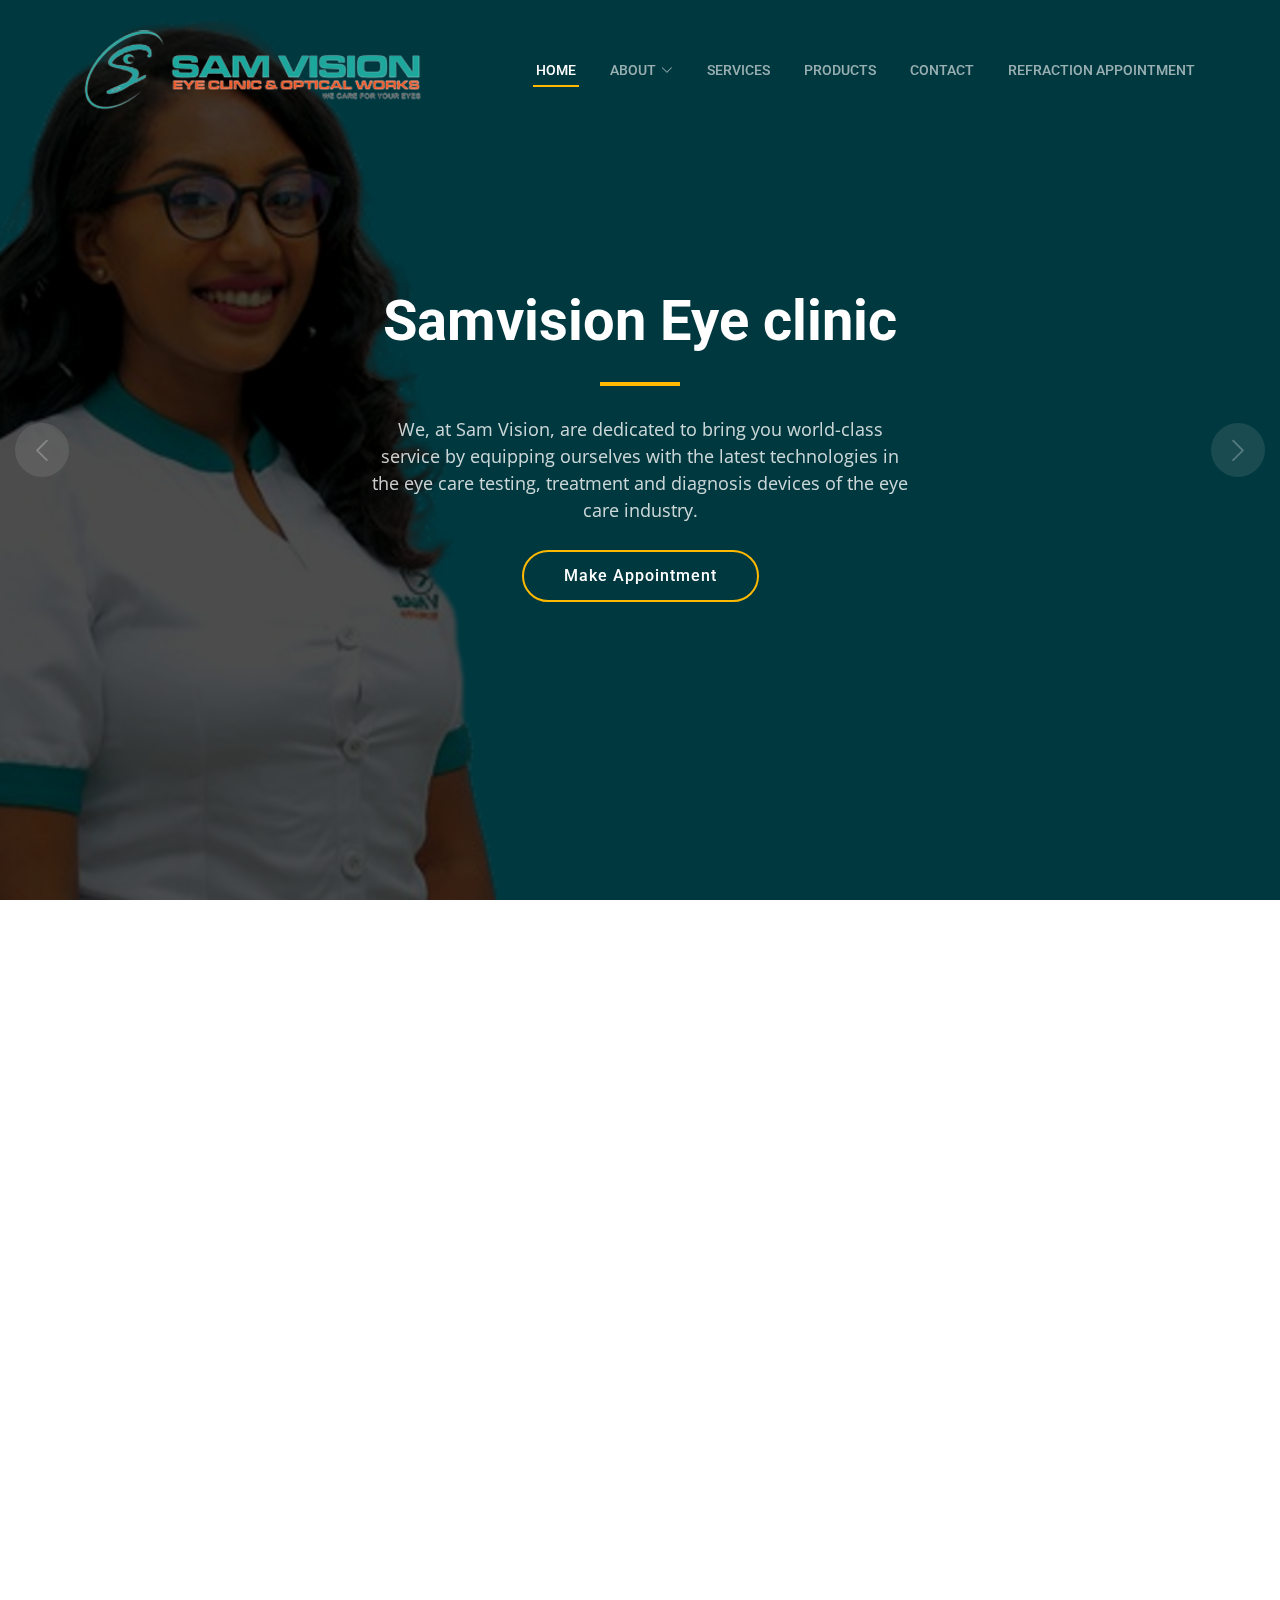
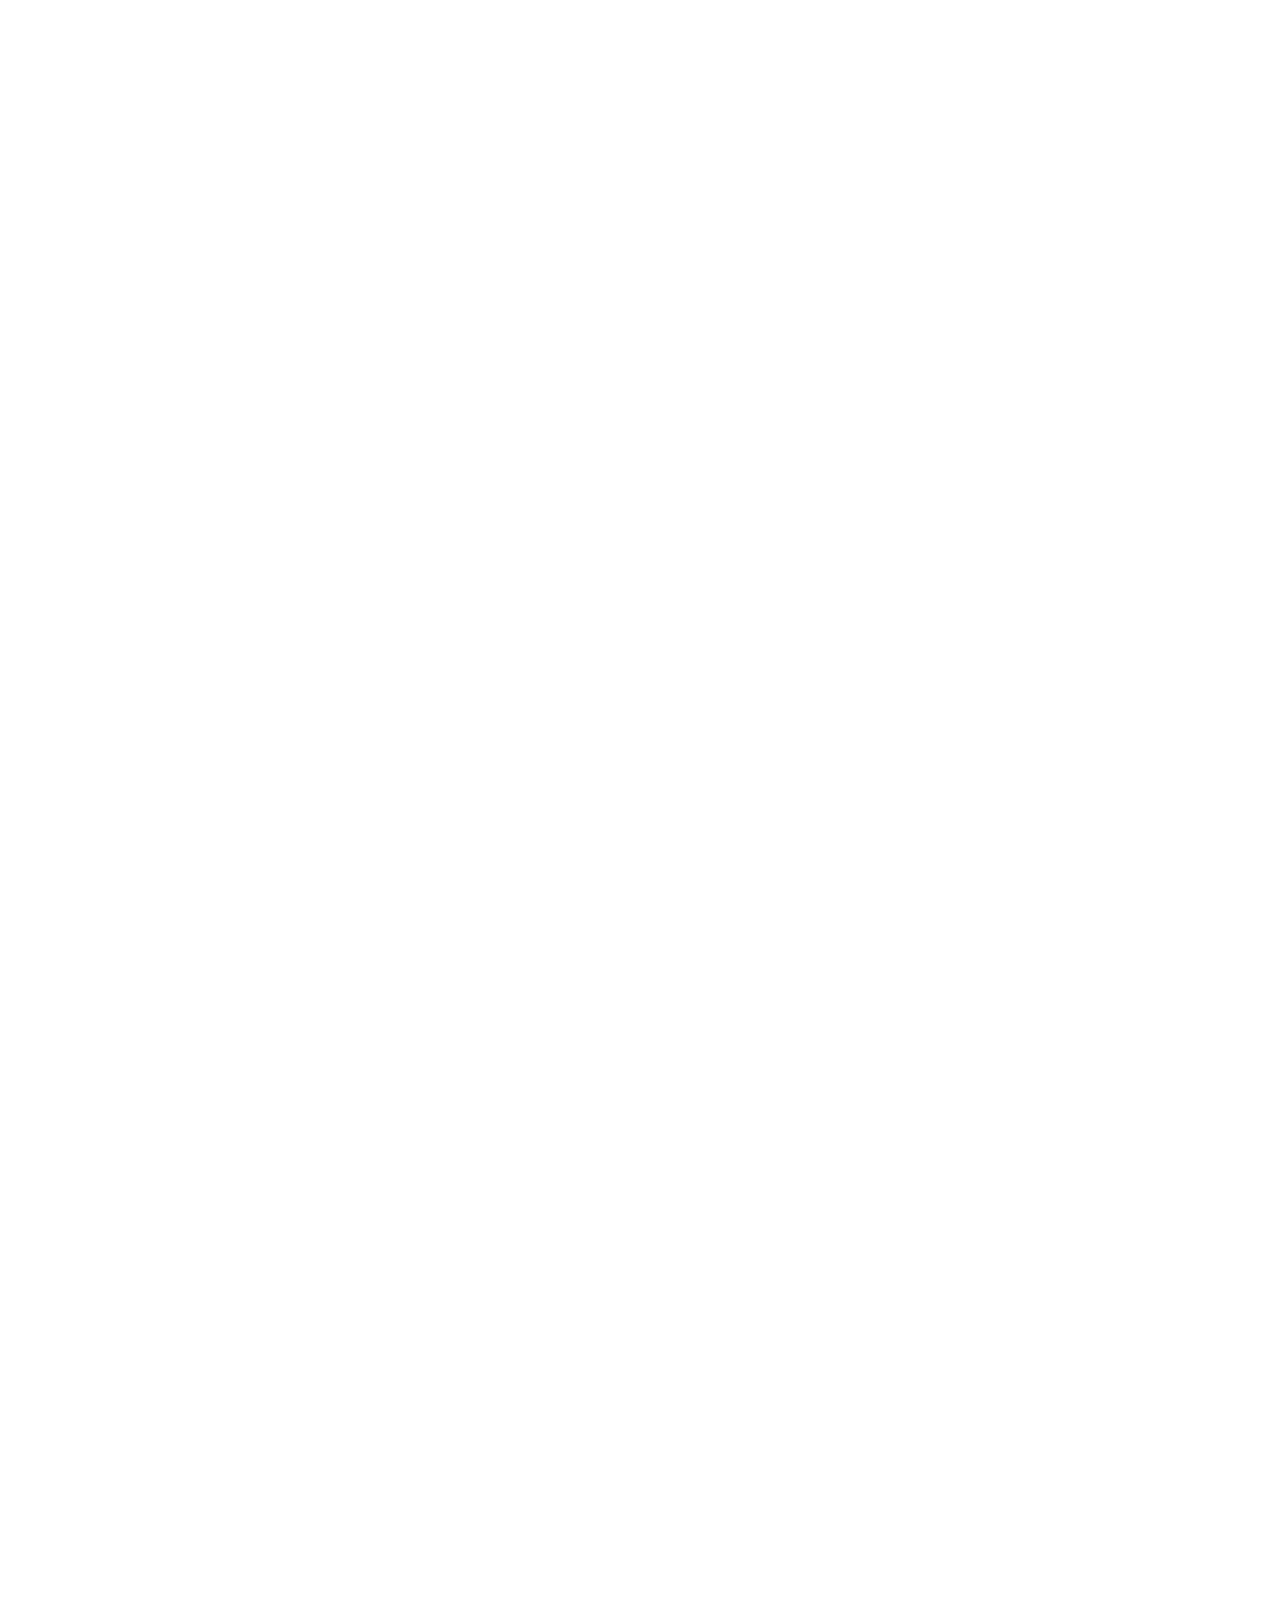
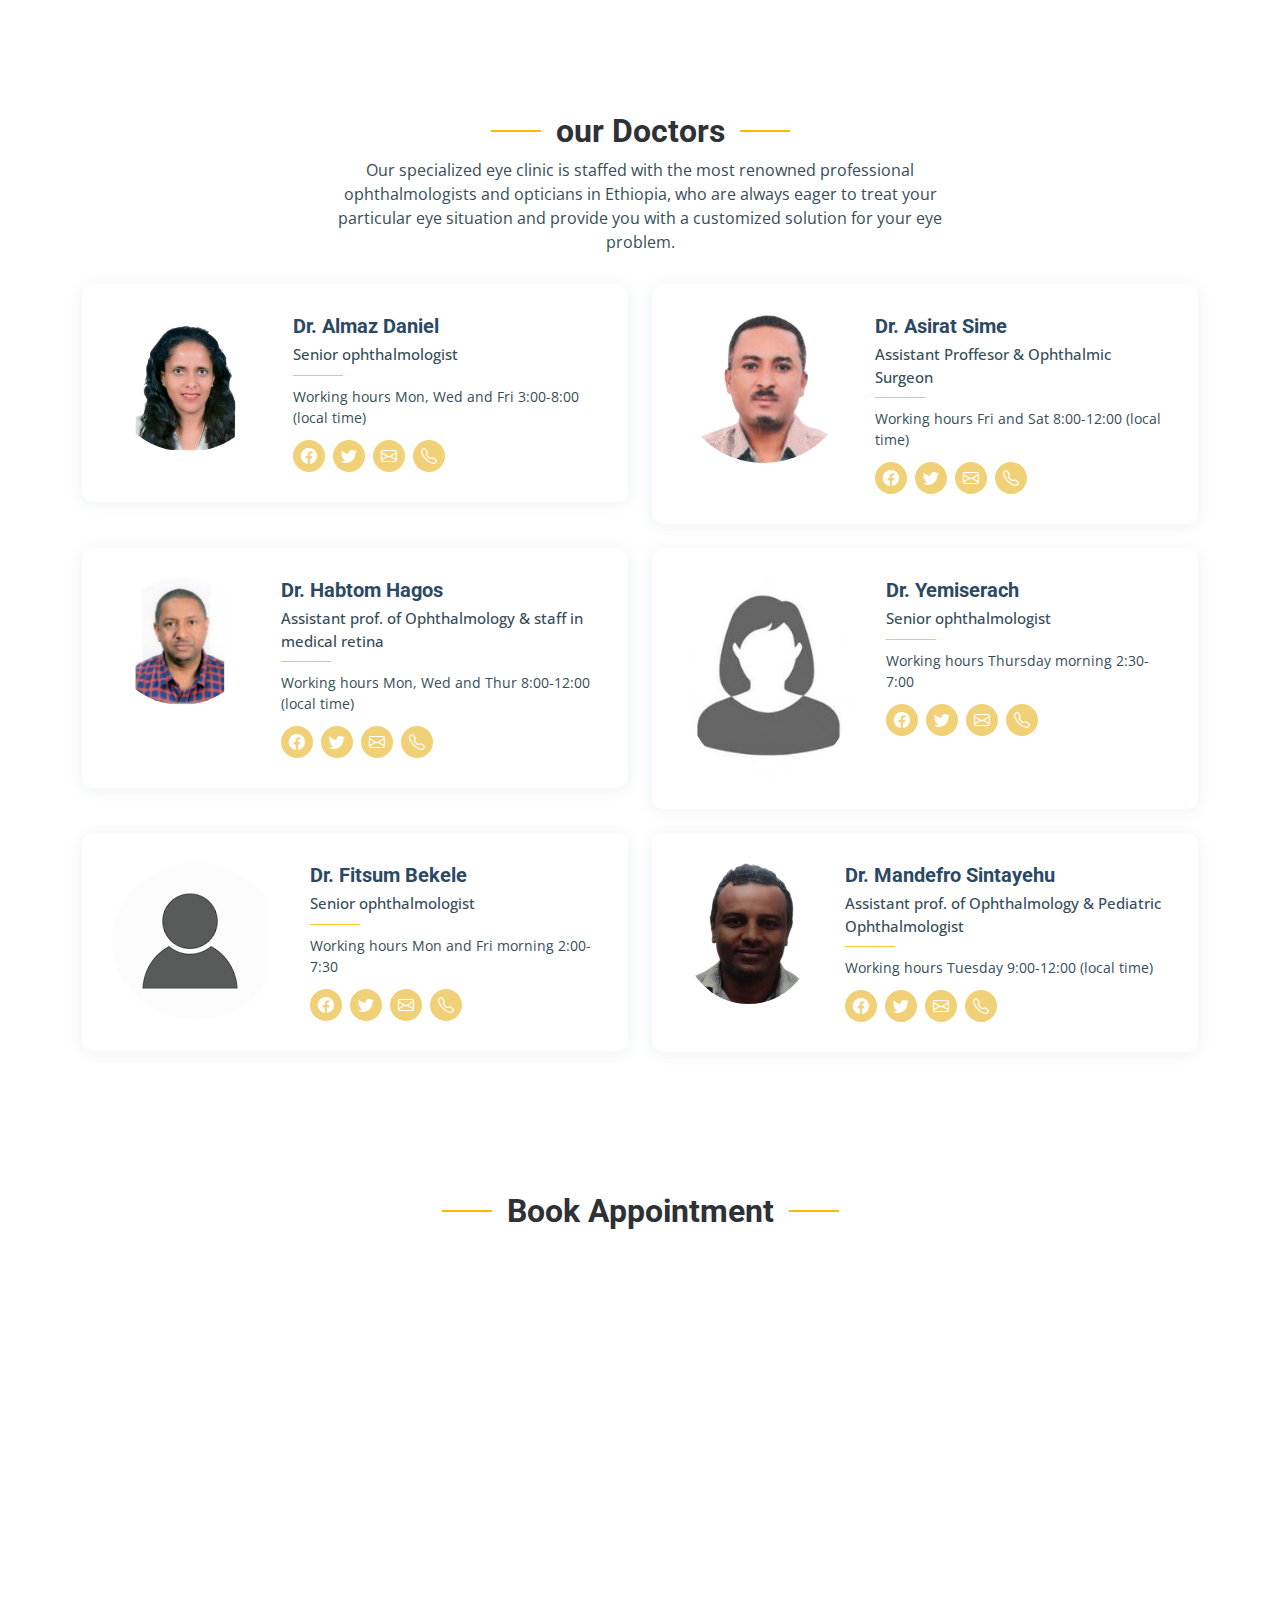
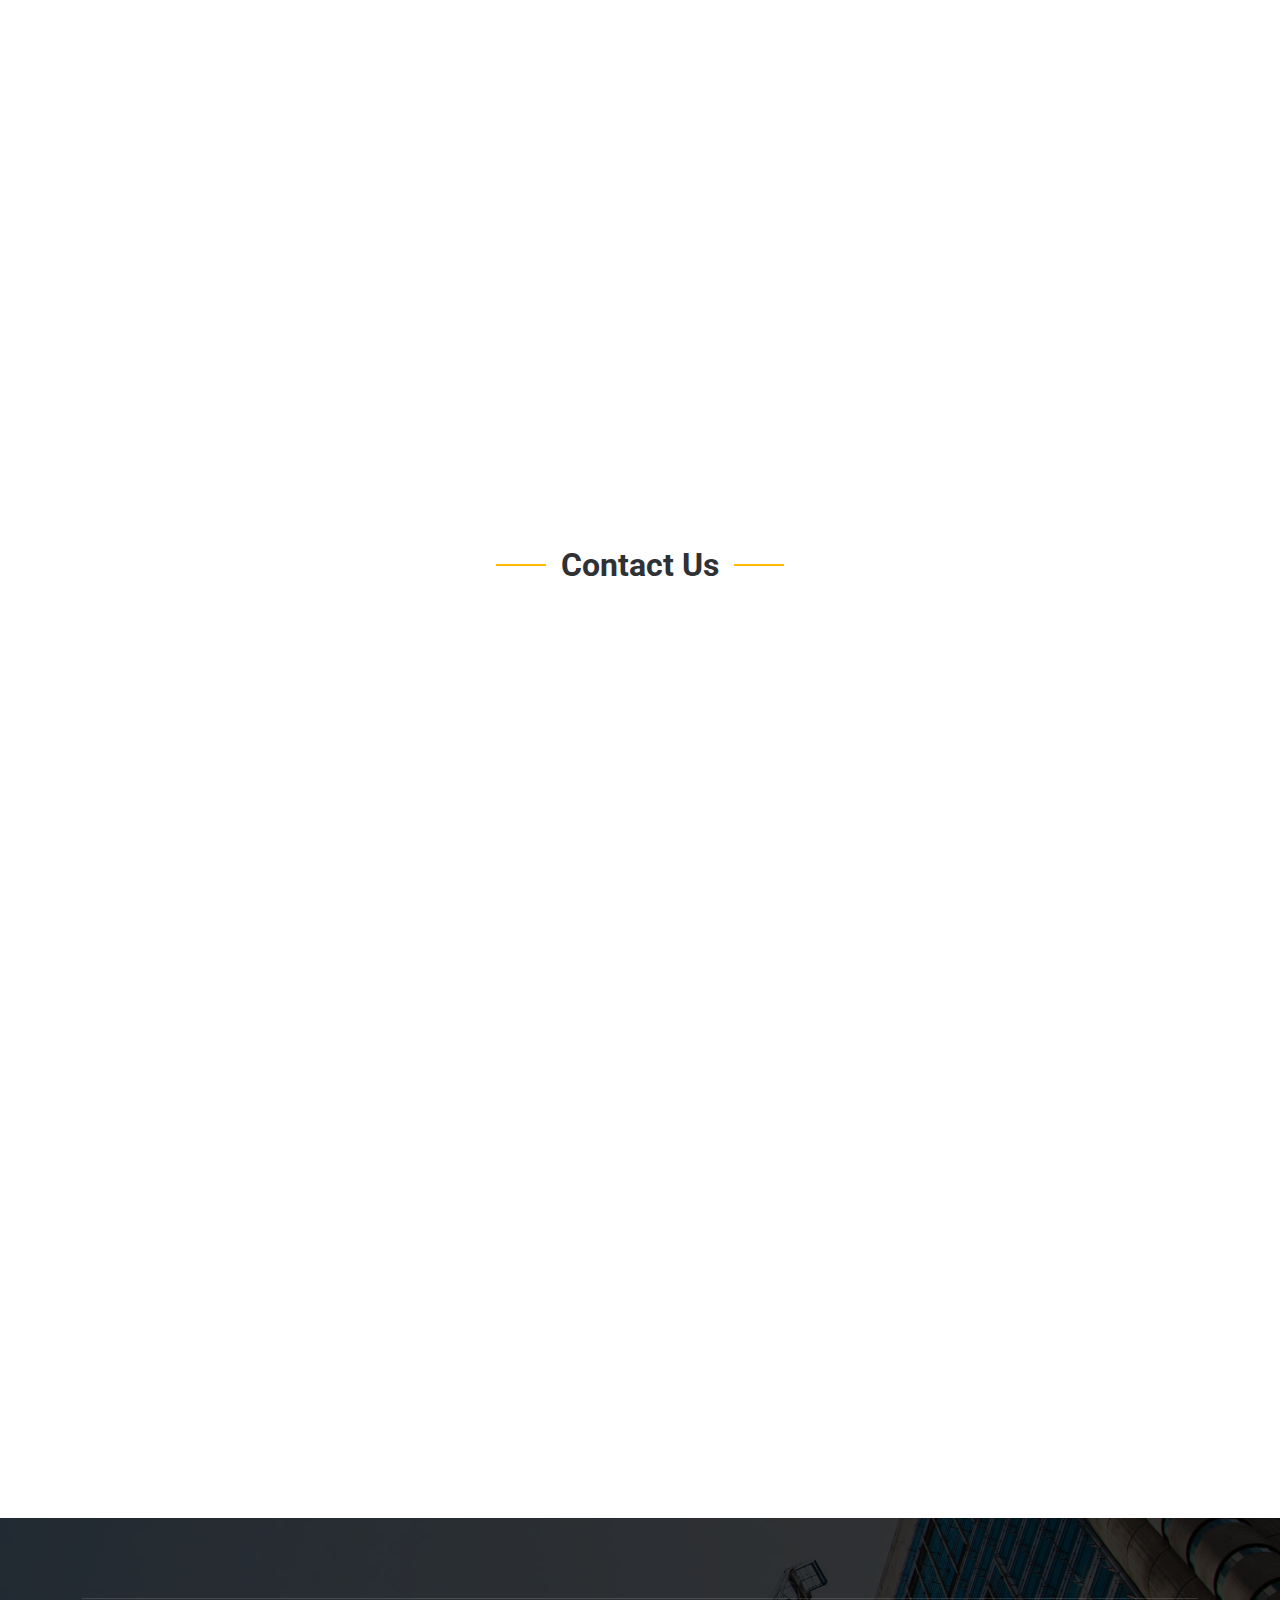
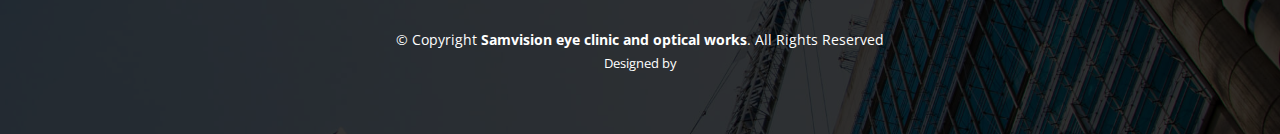
<file: index.html>
<!DOCTYPE html>
<html lang="en">

<head>
  <meta charset="utf-8">
  <meta content="width=device-width, initial-scale=1.0" name="viewport">

  <title>Samvision eyecare</title>
  <meta content="" name="description">
  <meta content="" name="keywords">

  <!-- Favicons -->
  <link href="assets/img/0aec4f95cfefed841544c632921d6f96 (1).png" rel="icon">
  <link href="assets/img/0aec4f95cfefed841544c632921d6f96 (1).png" rel="apple-touch-icon">

  <!-- Google Fonts -->
  <link rel="preconnect" href="https://fonts.googleapis.com">
  <link rel="preconnect" href="https://fonts.gstatic.com" crossorigin>
  <link href="https://fonts.googleapis.com/css2?family=Open+Sans:ital,wght@0,300;0,400;0,500;0,600;0,700;1,300;1,400;1,600;1,700&family=Roboto:ital,wght@0,300;0,400;0,500;0,600;0,700;1,300;1,400;1,500;1,600;1,700&family=Work+Sans:ital,wght@0,300;0,400;0,500;0,600;0,700;1,300;1,400;1,500;1,600;1,700&display=swap" rel="stylesheet">

  <!-- Vendor CSS Files -->
  <link href="assets/vendor/bootstrap/css/bootstrap.min.css" rel="stylesheet">
  <link href="assets/vendor/bootstrap-icons/bootstrap-icons.css" rel="stylesheet">
  <link href="assets/vendor/fontawesome-free/css/all.min.css" rel="stylesheet">
  <link href="assets/vendor/aos/aos.css" rel="stylesheet">
  <link href="assets/vendor/glightbox/css/glightbox.min.css" rel="stylesheet">
  <link href="assets/vendor/swiper/swiper-bundle.min.css" rel="stylesheet">
  <link href="assets/css/main.css" rel="stylesheet">

  
</head>

<body>

  <!-- ======= Header ======= -->
  <header id="header" class="header d-flex align-items-center">
    <div class="container-fluid container-xl d-flex align-items-center justify-content-between">
 <a href="index.html"><span><img src="assets/img/0aec4f95cfefed841544c632921d6f96.png"></span></a>
       
      </a>

     
      <nav id="navbar" class="navbar">
        <ul>
          <li><a href="index.html" class="active">Home</a></li>
          <li class="dropdown"><a href="#"><span>About</span> <i class="bi bi-chevron-down dropdown-indicator"></i></a>
            <ul>
              <li><a href="about.html">Our Profile</a></li>
              
              <li><a href="teams.html">Our Teams</a></li>
              
            </ul>
          </li>
          <li><a href="services.html">Services</a></li>
          <li><a href="ser1.html">Products</a></li>
          <li><a href="contact.html">Contact</a></li>
          <li><a href="refraction.html">Refraction Appointment</a></li>
          
        </ul>
      </nav><!-- .navbar -->

    </div>
  </header><!-- End Header -->

  <!-- ======= Hero Section ======= -->
  <section id="hero" class="hero">

    <div class="info d-flex align-items-center">
      <div class="container">
        <div class="row justify-content-center">
          <div class="col-lg-6 text-center">
            <h2 data-aos="fade-down">Samvision Eye  <span>clinic</span></h2>
            <p data-aos="fade-up">We, at Sam Vision, are dedicated to bring you world-class service by equipping ourselves with the latest technologies in the eye care testing, treatment and diagnosis devices of the eye care industry.</p>
            <a data-aos="fade-up" data-aos-delay="200" href="appointment.html" class="btn-get-started">Make Appointment</a>
          </div>
        </div>
      </div>
    </div>

    <div id="hero-carousel" class="carousel slide" data-bs-ride="carousel" data-bs-interval="5000">

      <div class="carousel-item active" style="background-image: url(assets/img/a4ef634c434d7870dc6b77e9f95276e7.png)"></div>
      <div class="carousel-item" style="background-image: url(assets/img/wswrxxx-removebg-preview.png)"></div>
      <div class="carousel-item" style="background-image: url(assets/img/home-slider-12-removebg-preview\ \(1\)\ \(1\).png)"></div>

      <a class="carousel-control-prev" href="#hero-carousel" role="button" data-bs-slide="prev">
        <span class="carousel-control-prev-icon bi bi-chevron-left" aria-hidden="true"></span>
      </a>

      <a class="carousel-control-next" href="#hero-carousel" role="button" data-bs-slide="next">
        <span class="carousel-control-next-icon bi bi-chevron-right" aria-hidden="true"></span>
      </a>

    </div>

  </section><!-- End Hero Section -->

  <main id="main">
    <main id="main">

  
      <section id="services" class="services section-bg">
        <div class="container" data-aos="fade-up">
          
          <div class="section-header">
            <h2>Our Services</h2>
            <p>Eye sight testing and eye examination are not in our list of health checkup priorities, even though we know our eyes have a profound impact on our daily lives, due to the fact that the wrong assumptions that eyes don’t get sick. Carelessness for our eyes could even cost us our very precious sight.</p>
          </div>
  
          
  
      <section id="services" class="services">
        <div class="container" data-aos="fade-up">
  
    
  
          <div class="row">
            <div class="col-lg-4 col-md-6 icon-box" data-aos="fade-up">
              <div class="icon"><i class="bi bi-eye-fill"></i></div>
              <h4 class="title"><a href="">Eye sight test</a></h4>
              <p>Our experiences optometrists are readily available for your eye examination with the latest technology computerized eye sight...</p>
              <a href="service-details.html" class="readmore stretched-link">Learn more <i class="bi bi-arrow-right"></i></a>
            </div>
            <div class="col-lg-4 col-md-6 icon-box" data-aos="fade-up" data-aos-delay="100">
              <div class="icon"><i class="bi bi-bounding-box"></i></div>
              <h4 class="title"><a href="">Eye Screening</a></h4>
              <p>We also provide unprecedented eye screening for students (aged 4-19) at their schools using our most advanced mobile Spot Vision.....</p>
              <a href="service-details1.html" class="readmore stretched-link">Learn more <i class="bi bi-arrow-right"></i></a>
            </div>
            <div class="col-lg-4 col-md-6 icon-box" data-aos="fade-up" data-aos-delay="200">
              <div class="icon"><i class="fas fa-glasses"></i></i></div>
              <h4 class="title"><a href="">Eye Glass Prescription</a></h4>
              <p>We fabricate your eye glasses using the industry’s most advanced technological equipment..</p>
              <a href="service-details2.html" class="readmore stretched-link">Learn more <i class="bi bi-arrow-right"></i></a>
            </div>
            <div class="col-lg-4 col-md-6 icon-box" data-aos="fade-up" data-aos-delay="300">
              <div class="icon"><i class="fa-solid fa-eye-low-vision"></i></div>
              <h4 class="title"><a href="">Treatment of Eye Disorders</a></h4>
              <p>We treat each and every eye disorder, whether it is major or minor. Under this service, we provide...</p>
              <a href="service-details3.html" class="readmore stretched-link">Learn more <i class="bi bi-arrow-right"></i></a>
            </div>
            <div class="col-lg-4 col-md-6 icon-box" data-aos="fade-up" data-aos-delay="400">
              <div class="icon"><i class="bi bi-brightness-high"></i></div>
              <h4 class="title"><a href="">Eye Examination</a></h4>
              <p>This medical service is provided by (DR)/ ophthalmologist that are ready to give eye examin.</p>
              <a href="service-details.html" class="readmore stretched-link">Learn more <i class="bi bi-arrow-right"></i></a>
            </div>
            
          </div>
  
        </div>
      </section>
      <style>
        .services {
    padding-bottom: 30px;
  }
  
  .services .icon-box {
    margin-bottom: 20px;
    text-align: center;
  }
  
  .services .icon {
    display: inline-flex;
    justify-content: center;
    align-items: center;
    width: 80px;
    height: 80px;
    margin-bottom: 20px;
    background: #fff;
    border-radius: 50%;
    transition: 0.5s;
    color: #ffc107;
    box-shadow: 0px 0 25px rgba(0, 0, 0, 0.15);
    overflow: hidden;
  }
  
  .services .icon i {
    font-size: 36px;
    line-height: 0;
  }
  
  .services .icon-box:hover .icon {
    box-shadow: 0px 0 30px rgba(66, 139, 202, 0.5);
  }
  
  .services .title {
    font-weight: 600;
    margin-bottom: 15px;
    font-size: 18px;
    position: relative;
    padding-bottom: 15px;
  }
  
  .services .title a {
    color: #444;
    transition: 0.3s;
  }
  
  .services .title a:hover {
    color: #ffc107;
  }
  
  .services .title::after {
    content: "";
    position: absolute;
    display: block;
    width: 50px;
    height: 2px;
    background: #ffc107;
    bottom: 0;
    left: calc(50% - 25px);
  }
  
  .services .description {
    line-height: 24px;
    font-size: 14px;
  }
  
      </style>
      <section id="projects" class="projects">
        <div class="container" data-aos="fade-up">
    
          <div class="section-header">
            <h2>Our Products and services</h2>
            <p>Our specialized eye clinic is staffed with the most renowned professional ophthalmologists and opticians in Ethiopia, who are always eager to treat your particular eye situation and provide you with a customized solution for your eye problem.</p>
          </div>
    
          <div class="portfolio-isotope" data-portfolio-filter="*" data-portfolio-layout="masonry" data-portfolio-sort="original-order">
    
            <ul class="portfolio-flters" data-aos="fade-up" data-aos-delay="100">
              <li data-filter="*" class="filter-active">All</li>
              <li data-filter=".filter-products">Products</li>
              <li data-filter=".filter-services">Services</li>
              
            </ul><!-- End Projects Filters -->
    
            <div class="row gy-4 portfolio-container" data-aos="fade-up" data-aos-delay="200">
    
              <div class="col-lg-4 col-md-6 portfolio-item filter-products">
                <div class="portfolio-content h-100">
                  <img src="assets/img/istockphoto-1033774286-612x612.jpg" class="img-fluid" alt="">
                  <div class="portfolio-info">
                    <h4>Bluecut Lenses</h4>
                    
                    <a href="assets/img/istockphoto-1033774286-612x612.jpg" title="Bluecut Lenses" data-gallery="portfolio-gallery-construction" class="glightbox preview-link"><i class="bi bi-zoom-in"></i></a>
                    <a href="ser1.html" title="More Details" class="details-link"><i class="bi bi-link-45deg"></i></a>
                  </div>
                </div>
              </div>><!-- End Projects Item -->
    
              <div class="col-lg-4 col-md-6 portfolio-item filter-services">
                <div class="portfolio-content h-100">
                  <img src="assets/img/Pediatric-Ophthalmology.png" class="img-fluid" alt="">
                  <div class="portfolio-info">
                    <h4>Pediatric Ophthalmology</h4>
                    
                    <a href="assets/img/Pediatric-Ophthalmology.png" title="Pediatric Ophthalmology" data-gallery="portfolio-gallery-construction" class="glightbox preview-link"><i class="bi bi-zoom-in"></i></a>
                    <a href="services.html" title="More Details" class="details-link"><i class="bi bi-link-45deg"></i></a>
                  </div>
                </div>
              </div><!-- End Projects Item -->
    
              <div class="col-lg-4 col-md-6 portfolio-item filter-services">
                <div class="portfolio-content h-100">
                  <img src="assets/img/Retina-Evaluation.png" class="img-fluid" alt="">
                  <div class="portfolio-info">
                    <h4>Retina Evaluation</h4>
                    
                    <a href="assets/img/Retina-Evaluation.png" title="Retina Evaluation" data-gallery="portfolio-gallery-repairs" class="glightbox preview-link"><i class="bi bi-zoom-in"></i></a>
                    <a href="services.html" title="More Details" class="details-link"><i class="bi bi-link-45deg"></i></a>
                  </div>
                </div>
              </div><!-- End Projects Item -->
    
              <div class="col-lg-4 col-md-6 portfolio-item filter-products">
                <div class="portfolio-content h-100">
                  <img src="assets/img/istockphoto-90685661-612x612.jpg" class="img-fluid" alt="">
                  <div class="portfolio-info">
                    <h4>Bifocal Lenses</h4>
                  
                    <a href="assets/img/istockphoto-90685661-612x612.jpg" title="Bifocal Lenses" data-gallery="portfolio-gallery-book" class="glightbox preview-link"><i class="bi bi-zoom-in"></i></a>
                    <a href="ser1.html" title="More Details" class="details-link"><i class="bi bi-link-45deg"></i></a>
                  </div>
                </div>
              </div><!-- End Projects Item -->
    
              <div class="col-lg-4 col-md-6 portfolio-item filter-services">
                <div class="portfolio-content h-100">
                  <img src="assets/img/Glaucoma-Testing-980x500-1.png" class="img-fluid" alt="">
                  <div class="portfolio-info">
                    <h4>Glaucoma Testing</h4>
                   
                    <a href="assets/img/Glaucoma-Testing-980x500-1.png" title="Glaucoma Testing" data-gallery="portfolio-gallery-remodeling" class="glightbox preview-link"><i class="bi bi-zoom-in"></i></a>
                    <a href="services.html" title="More Details" class="details-link"><i class="bi bi-link-45deg"></i></a>
                  </div>
                </div>
              </div> <div class="col-lg-4 col-md-6 portfolio-item filter-services">
                <div class="portfolio-content h-100">
                  <img src="assets/img/comphrensive-eye-care (1).png" class="img-fluid" alt="">
                  <div class="portfolio-info">
                    <h4>comphrensive eye-care</h4>
                    
                    <a href="assets/img/comphrensive-eye-care.png" title="comphrensive eye-care" data-gallery="portfolio-gallery-remodeling" class="glightbox preview-link"><i class="bi bi-zoom-in"></i></a>
                    <a href="services.html" title="More Details" class="details-link"><i class="bi bi-link-45deg"></i></a>
                  </div>
                </div>
              </div>
              <!-- End Projects Item -->
              <div class="col-lg-4 col-md-6 portfolio-item filter-services">
                <div class="portfolio-content h-100">
                  <img src="assets/img/o_Contact-Lenses (1).jpg" class="img-fluid" alt="">
                  <div class="portfolio-info">
                    <h4>Contact Lenses</h4>
                  
                    <a href="assets/img/o_Contact-Lenses (1).jpg" title="Contact Lenses" data-gallery="portfolio-gallery-remodeling" class="glightbox preview-link"><i class="bi bi-zoom-in"></i></a>
                    <a href="services.html" title="More Details" class="details-link"><i class="bi bi-link-45deg"></i></a>
                  </div>
                </div>
              </div>
              <div class="col-lg-4 col-md-6 portfolio-item filter-products">
                <div class="portfolio-content h-100">
                  <img src="assets/img/progressive1.webp" class="img-fluid" alt="">
                  <div class="portfolio-info">
                    <h4>Progressive Lenses</h4>
                    
                    <a href="assets/img/progressive1.webp" title="Progressive Lenses" data-gallery="portfolio-gallery-construction" class="glightbox preview-link"><i class="bi bi-zoom-in"></i></a>
                    <a href="ser1.html" title="More Details" class="details-link"><i class="bi bi-link-45deg"></i></a>
                  </div>
                </div>
              </div>
              <div class="col-lg-4 col-md-6 portfolio-item filter-services">
                <div class="portfolio-content h-100">
                  <img src="assets/img/cataract-surgery2.png" class="img-fluid" alt="">
                  <div class="portfolio-info">
                    <h4>cataract surgery</h4>
                    
                    <a href="assets/img/cataract-surgery2.png" title="cataract surgery" data-gallery="portfolio-gallery-construction" class="glightbox preview-link"><i class="bi bi-zoom-in"></i></a>
                    <a href="services.html" title="More Details" class="details-link"><i class="bi bi-link-45deg"></i></a>
                  </div>
                </div>
              </div><!-- End Projects Item -->
              
    <!-- ======= Doctors Section ======= -->
    
            </main>
            <section id="doctors" class="doctors">
              <div class="container">
        
                <div class="section-title">
                  <div class="section-header">
                    <h2>our Doctors</h2>
                    <p>Our specialized eye clinic is staffed with the most renowned professional ophthalmologists and opticians in Ethiopia, who are always eager to treat your particular eye situation and provide you with a customized solution for your eye problem.</p>
                </div>
        
                <div class="row">
        
                  <div class="col-lg-6">
                    <div class="member d-flex align-items-start">
                      <div class="pic"><img src="assets/img/Dr-Almaz-removebg-preview.png" class="img-fluid" alt=""></div>
                      <div class="member-info">
                        <h4>Dr. Almaz Daniel</h4>
                        <span>Senior ophthalmologist</span>
                        <p>Working hours Mon, Wed and Fri 3:00-8:00 (local time)</p>
                        <div class="social">
                          <a href=""><i class="bi bi-facebook"></i></a>
                          <a href=""><i class="bi bi-twitter"></i></a>
                          <a href=""><i class="bi bi-envelope"></i></a>
                          <a href=""> <i class="bi bi-telephone"></i> </a>
                        </div>
                      </div>
                    </div>
                  </div>
        
                  <div class="col-lg-6 mt-4 mt-lg-0">
                    <div class="member d-flex align-items-start">
                      <div class="pic"><img src="assets/img/Dr-Asrat-removebg-preview.png" class="img-fluid" alt=""></div>
                      <div class="member-info">
                        <h4>Dr. Asirat Sime</h4>
                        <span> Assistant Proffesor & Ophthalmic Surgeon </span>
                        <p> Working hours Fri and Sat 8:00-12:00 (local time)</p>
                        <div class="social">
                          <a href=""><i class="bi bi-facebook"></i></a>
                          <a href=""><i class="bi bi-twitter"></i></a>
                          <a href=""><i class="bi bi-envelope"></i></a>
                          <a href=""> <i class="bi bi-telephone"></i> </a>
                        </div>
                      </div>
                    </div>
                  </div>
        <div class="col-lg-6 mt-4">
                    <div class="member d-flex align-items-start">
                      <div class="pic"><img src="assets/img/Dr-habtom.jpg" class="img-fluid" alt=""></div>
                      <div class="member-info">
                        <h4>Dr. Habtom Hagos</h4>
                        <span>Assistant prof. of Ophthalmology & staff in medical retina</span>
                        <p>Working hours Mon, Wed and Thur 8:00-12:00 (local time)</p>
                        <div class="social">
                          <a href=""><i class="bi bi-facebook"></i></a>
                          <a href=""><i class="bi bi-twitter"></i></a>
                          <a href=""><i class="bi bi-envelope"></i></a>
                          <a href=""> <i class="bi bi-telephone"></i> </a>
                        </div>
                      </div>
                    </div>
                  </div>
                  <div class="col-lg-6 mt-4">
                    <div class="member d-flex align-items-start">
                      <div class="pic"><img src="assets/img/images (15).jpg" class="img-fluid" alt=""></div>
                      <div class="member-info">
                        <h4>Dr. Yemiserach</h4>
                        <span>Senior ophthalmologist </span>
                        <p>Working hours Thursday morning 2:30-7:00</p>
                        <div class="social">
                          <a href=""><i class="bi bi-facebook"></i></a>
                          <a href=""><i class="bi bi-twitter"></i></a>
                          <a href=""><i class="bi bi-envelope"></i></a>
                          <a href=""> <i class="bi bi-telephone"></i> </a>
                        </div>
                      </div>
                    </div>
                  </div>
                  <div class="col-lg-6 mt-4">
                    <div class="member d-flex align-items-start">
                      <div class="pic"><img src="assets/img/download (1).png" class="img-fluid" alt=""></div>
                      <div class="member-info">
                        <h4>Dr. Fitsum Bekele</h4>
                        <span>Senior ophthalmologist</span>
                        <p>Working hours Mon and Fri morning 2:00-7:30</p>
                        <div class="social">
                          <a href=""><i class="bi bi-facebook"></i></a>
                          <a href=""><i class="bi bi-twitter"></i></a>
                          <a href=""><i class="bi bi-envelope"></i></a>
                          <a href=""> <i class="bi bi-telephone"></i> </a>
                        </div>
                      </div>
                    </div>
                  </div>
                  <div class="col-lg-6 mt-4">
                    <div class="member d-flex align-items-start">
                      <div class="pic"><img src="assets/img/Dr-mandafro-225x300-1-removebg-preview.png" class="img-fluid" alt=""></div>
                      <div class="member-info">
                        <h4>Dr. Mandefro Sintayehu</h4>
                        <span>Assistant prof. of Ophthalmology & Pediatric Ophthalmologist</span>
                        <p>Working hours Tuesday 9:00-12:00 (local time)</p>
                        <div class="social">
                          <a href=""><i class="bi bi-facebook"></i></a>
                          <a href=""><i class="bi bi-twitter"></i></a>
                          <a href=""><i class="bi bi-envelope"></i></a>
                          <a href=""> <i class="bi bi-telephone"></i> </a>
                        </div>
                      </div>
                    </div>
                  </div>
        
                </div>
        
              </div>
            </section>
            <style>
              .doctors {
          background: rgb(255, 255, 255);
        }
        
        .doctors .member {
          position: relative;
          box-shadow: 0px 2px 15px rgba(44, 73, 100, 0.08);
          padding: 30px;
          border-radius: 10px;
        }
        
        .doctors .member .pic {
          overflow: hidden;
          width: 180px;
          border-radius: 50%;
        }
        
        .doctors .member .pic img {
          transition: ease-in-out 0.3s;
        }
        
        .doctors .member:hover img {
          transform: scale(1.1);
        }
        
        .doctors .member .member-info {
          padding-left: 30px;
        }
        
        .doctors .member h4 {
          font-weight: 700;
          margin-bottom: 5px;
          font-size: 20px;
          color: #2c4964;
        }
        
        .doctors .member span {
          display: block;
          font-size: 15px;
          padding-bottom: 10px;
          position: relative;
          font-weight: 500;
        }
        
        .doctors .member span::after {
          content: "";
          position: absolute;
          display: block;
          width: 50px;
          height: 1px;
          background: rgba(254, 185, 0, 0.8);
          bottom: 0;
          left: 0;
        }
        
        .doctors .member p {
          margin: 10px 0 0 0;
          font-size: 14px;
        }
        
        .doctors .member .social {
          margin-top: 12px;
          display: flex;
          align-items: center;
          justify-content: flex-start;
        }
        
        .doctors .member .social a {
          transition: ease-in-out 0.3s;
          display: flex;
          align-items: center;
          justify-content: center;
          border-radius: 50px;
          width: 32px;
          height: 32px;
          background: rgba(238, 197, 86, 0.8);
        }
        
        .doctors .member .social a i {
          color: #fff;
          font-size: 16px;
          margin: 0 2px;
        }
        
        .doctors .member .social a:hover {
          background: rgba(254, 185, 0, 0.8);
        }
        
        .doctors .member .social a+a {
          margin-left: 8px;
        }
        
            </style>
            <div class="section-header">
              <h2>Book Appointment</h2>
              <style>
                .section-header{
                background: #ffffff;
                padding: 60px 0 30px 0;
              }
              </style>
              <section id="contact" class="contact">
                <div class="container" data-aos="fade-up" data-aos-delay="100">
          
                  <div class="row gy-4">
                    <div class="col-lg-6">
                  </div>
          <div class="row gy-4 mt-1">
          
                   
                    <div class="col-lg-9">
                      <form action="forms/contact.php" method="post" role="form" class="php-email-form">
                        <div class="row gy-4">
                          <div class="col-lg-6 form-group">
                            <input type="text" name="name" class="form-control" id="name" placeholder="Full Name" required>
                          </div>
                          <div class="col-lg-6 form-group">
                            <input type="email" class="form-control" name="email" id="email" placeholder=" Email" required>
                          </div>
                          <div class="col-lg-6 form-group">
                            <input type="text" name="age" class="form-control" id="age" placeholder="Age" required>
                          </div>
                          <div class="col-lg-6 form-group">
                            <input type="email" class="form-control" name="phone" id="phone" placeholder="Phone" required>
                          </div>
                          <div class="col-lg-6 form-group">
                            <input type="text" name="speciality" class="form-control" id="speciality" placeholder="Speciality" required>
                          </div>
                          <div class="col-lg-6 form-group">
                            <input type="email" class="form-control" name="doctor" id="doctor" placeholder="Doctor" required>
                          </div>
                          <div class="col-lg-6 form-group">
                            <input type="text" name="date" class="form-control" id="date" placeholder="Date" required>
                          </div>
                          <div class="col-lg-6 form-group">
                            <input type="email" class="form-control" name="fee" id="fee" placeholder="Fees" required>
                          </div>
                        </div>
                        <div class="form-group">
                          
                           <input type="file" name="image" class="form-control" required/>
                         </div>
                        <div class="form-group">
                          <textarea class="form-control" name="message" rows="5" placeholder="Message" required></textarea>
                        </div>
                        <div class="my-3">
                          <div class="loading">Loading</div>
                          <div class="error-message"></div>
                          <div class="sent-message">Your Appointment has been sent. Thank you!</div>
                        </div>
                        <div class="text-center"><button type="submit">Book Appointment</button></div>
                      </form>
                    </div><!-- End Contact Form -->
                    <div class="col-lg-3 ">
                      <img src="assets/img/photo_2021-06-25_11-30-56-p96f62ooszduel5fdbbx897w3pys8ab9m0vn5uyzs8.jpg" class="img-fluid" alt="">
                    </div><!-- End Google Maps -->
          
              </section>
            
           
            
    
    <div class="section-header">
      <h2>Contact Us</h2>
      
    </div>
    <section id="contact" class="contact">
      <div class="container" data-aos="fade-up" data-aos-delay="100">

        <div class="row gy-4">
          <div class="col-lg-6">
            <div class="info-item  d-flex flex-column justify-content-center align-items-center">
              <i class="bi bi-map"></i>
              <h3>Our Address</h3>
              <p>Bisrate Gebriel SAN Building 3rd floor</p>
              <p>Meskel Flower, Jems BLDG 4th Floor </p>
            <p>Olympia, Hailu Wolde Bldg next to ABC trading</p>
            </div>
          </div><!-- End Info Item -->

          <div class="col-lg-3 col-md-6">
            <div class="info-item d-flex flex-column justify-content-center align-items-center">
              <i class="bi bi-envelope"></i>
              <h3>Email Us</h3>
              <p>info@samvisioneyecare.com</p>
              <p>samvisioneyecare@gmail.com</p>
            </div>
          </div><!-- End Info Item -->

          <div class="col-lg-3 col-md-6">
            <div class="info-item  d-flex flex-column justify-content-center align-items-center">
              <i class="bi bi-telephone"></i>
              <h3>Call Us</h3>
              <p>+251- 941 54 54 54</p>
              <p>+251- 982 41 41 41</p>
              <p>+251- 115 58 14 78</p>
            </div>
          </div><!-- End Info Item -->

        </div>

        <div class="row gy-4 mt-1">

          <div class="col-lg-6 ">
            <iframe src="https://www.google.com/maps/embed?pb=!1m18!1m12!1m3!1d3940.8197446518175!2d38.723764900000006!3d8.9887285!2m3!1f0!2f0!3f0!3m2!1i1024!2i768!4f13.1!3m3!1m2!1s0x164b869727e8cf03%3A0x4584a00da94c843c!2zU0FOIEJVSUxESU5HIHwgQmlzcmF0ZSBHZWJyaWVsIHwg4Yiz4YqVIOGIheGKleGNgyB8IOGJpeGIteGIq-GJsCDhjIjhiaXhiK3hiqThiI0!5e0!3m2!1sen!2set!4v1690229038140!5m2!1sen!2set" width="550" height="450" style="border:0;" allowfullscreen="" loading="lazy" referrerpolicy="no-referrer-when-downgrade"></iframe>
          </div><!-- End Google Maps -->

          <div class="col-lg-6">
            <form action="forms/contact.php" method="post" role="form" class="php-email-form">
              <div class="row gy-4">
                <div class="col-lg-6 form-group">
                  <input type="text" name="name" class="form-control" id="name" placeholder="Your Name" required>
                </div>
                <div class="col-lg-6 form-group">
                  <input type="email" class="form-control" name="email" id="email" placeholder="Your Email" required>
                </div>
              </div>
              <div class="form-group">
                <input type="text" class="form-control" name="subject" id="subject" placeholder="Subject" required>
              </div>
              <div class="form-group">
                <textarea class="form-control" name="message" rows="5" placeholder="Message" required></textarea>
              </div>
              <div class="my-3">
                <div class="loading">Loading</div>
                <div class="error-message"></div>
                <div class="sent-message">Your message has been sent. Thank you!</div>
              </div>
              <div class="text-center"><button type="submit">Send Message</button></div>
            </form>
          </div><!-- End Contact Form -->

        </div>

      </div>
    </section><!-- End Contact Section -->
  </main>
   
    
  <footer id="footer" class="footer">
   <div class="footer-legal text-center position-relative">
      <div class="container">
        <div class="copyright">
          &copy; Copyright <strong><span>Samvision eye clinic and optical works</span></strong>. All Rights Reserved
        </div>
        <div class="credits">
          Designed by <a href=""></a>
        </div>
      </div>
    </div>

  </footer>
  <!-- End Footer -->

  <a href="#" class="scroll-top d-flex align-items-center justify-content-center"><i class="bi bi-arrow-up-short"></i></a>

  <div id="preloader"></div>

  <!-- Vendor JS Files -->
  <script src="assets/vendor/bootstrap/js/bootstrap.bundle.min.js"></script>
  <script src="assets/vendor/aos/aos.js"></script>
  <script src="assets/vendor/glightbox/js/glightbox.min.js"></script>
  <script src="assets/vendor/isotope-layout/isotope.pkgd.min.js"></script>
  <script src="assets/vendor/swiper/swiper-bundle.min.js"></script>
  <script src="assets/vendor/purecounter/purecounter_vanilla.js"></script>
  <script src="assets/vendor/php-email-form/validate.js"></script>

  <!-- Template Main JS File -->
  <script src="assets/js/main.js"></script>

</body>

</html>
</file>
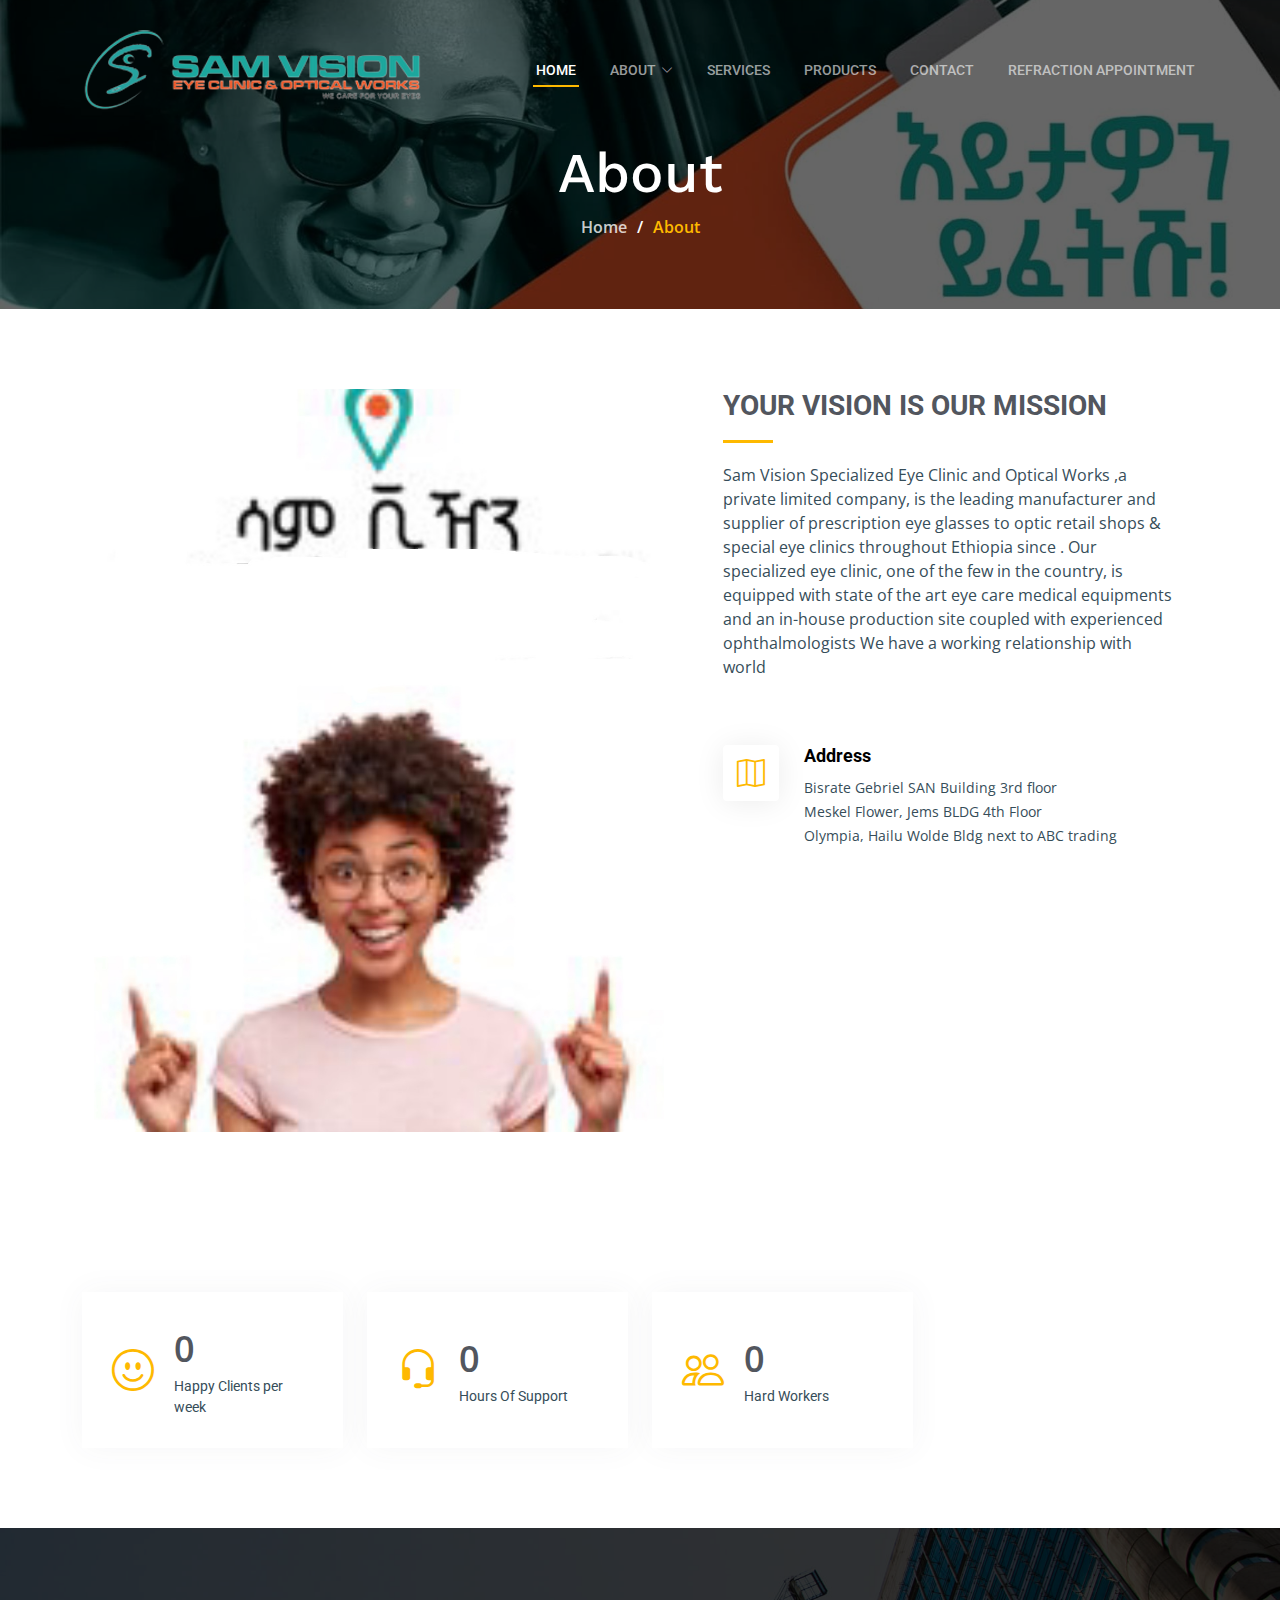
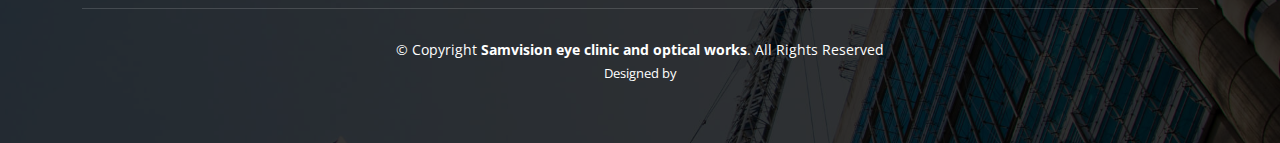
<file: about.html>
<!DOCTYPE html>
<html lang="en">

<head>
  <meta charset="utf-8">
  <meta content="width=device-width, initial-scale=1.0" name="viewport">

  <title>Samvision eyecare</title>
  <meta content="" name="description">
  <meta content="" name="keywords">

  <!-- Favicons -->
  <link href="assets/img/0aec4f95cfefed841544c632921d6f96 (1).png" rel="icon">
  <link href="assets/img/0aec4f95cfefed841544c632921d6f96 (1).png" rel="apple-touch-icon">

  <!-- Google Fonts -->
  <link rel="preconnect" href="https://fonts.googleapis.com">
  <link rel="preconnect" href="https://fonts.gstatic.com" crossorigin>
  <link href="https://fonts.googleapis.com/css2?family=Open+Sans:ital,wght@0,300;0,400;0,500;0,600;0,700;1,300;1,400;1,600;1,700&family=Roboto:ital,wght@0,300;0,400;0,500;0,600;0,700;1,300;1,400;1,500;1,600;1,700&family=Work+Sans:ital,wght@0,300;0,400;0,500;0,600;0,700;1,300;1,400;1,500;1,600;1,700&display=swap" rel="stylesheet">

  <!-- Vendor CSS Files -->
  <link href="assets/vendor/bootstrap/css/bootstrap.min.css" rel="stylesheet">
  <link href="assets/vendor/bootstrap-icons/bootstrap-icons.css" rel="stylesheet">
  <link href="assets/vendor/fontawesome-free/css/all.min.css" rel="stylesheet">
  <link href="assets/vendor/aos/aos.css" rel="stylesheet">
  <link href="assets/vendor/glightbox/css/glightbox.min.css" rel="stylesheet">
  <link href="assets/vendor/swiper/swiper-bundle.min.css" rel="stylesheet">
  <link href="assets/css/main.css" rel="stylesheet">

  
</head>
<body>

  <!-- ======= Header ======= -->
  <body>

    <!-- ======= Header ======= -->
    <header id="header" class="header d-flex align-items-center">
      <div class="container-fluid container-xl d-flex align-items-center justify-content-between">
   <a href="index.html"><span><img src="assets/img/0aec4f95cfefed841544c632921d6f96.png"></span></a>
         
        </a>
  
        <i class="mobile-nav-toggle mobile-nav-show bi bi-list"></i>
        <i class="mobile-nav-toggle mobile-nav-hide d-none bi bi-x"></i>
        <nav id="navbar" class="navbar">
          <ul>
            <li><a href="index.html" class="active">Home</a></li>
            <li class="dropdown"><a href="#"><span>About</span> <i class="bi bi-chevron-down dropdown-indicator"></i></a>
              <ul>
                <li><a href="about.html">Our Profile</a></li>
                
                <li><a href="teams.html">Our Teams</a></li>
                
              </ul>
            </li>
            <li><a href="services.html">Services</a></li>
            <li><a href="ser1.html">Products</a></li>
            <li><a href="contact.html">Contact</a></li>
            <li><a href="refraction.html">Refraction Appointment</a></li>
            
          </ul>
        </nav><!-- .navbar -->
  
      </div>
    </header><!-- End Header -->

  <main id="main">

    <!-- ======= Breadcrumbs ======= -->
    <div class="breadcrumbs d-flex align-items-center" style="background-image: url('assets/img/4bcace982396853512b7e35954d03d33.jpg');">
      <div class="container position-relative d-flex flex-column align-items-center" data-aos="fade">

        <h2>About</h2>
        <ol>
          <li><a href="index.html">Home</a></li>
          <li>About</li>
        </ol>

      </div>
    </div>

        </div>

      </div>
    </section>
    <section id="alt-services" class="alt-services">
      <div class="container" data-aos="fade-up">

        <div class="row justify-content-around gy-4">
          <div class="col-lg-6 img-bg" style="background-image: url(assets/img/IMG_9753.jpg);" data-aos="zoom-in" data-aos-delay="100"></div>

          <div class="col-lg-5 d-flex flex-column justify-content-center">
            <h3>YOUR VISION IS OUR MISSION</h3>
            <p>Sam Vision Specialized Eye Clinic and Optical Works ,a private limited company,  is the leading manufacturer and supplier of prescription eye glasses to optic retail shops  & special eye clinics throughout Ethiopia since ­. Our specialized eye clinic, one of the few in the country, is equipped with state of the art eye care medical equipments  and an in-house production site coupled with experienced ophthalmologists 

              We have a working relationship with world</p>

            <div class="icon-box d-flex position-relative" data-aos="fade-up" data-aos-delay="100">
              <i class="bi bi-map flex-shrink-0"></i>
              <div>
                <h4><a href="" class="stretched-link">Address </a></h4>
                <p>Bisrate Gebriel SAN Building 3rd floor</p>
              <p>Meskel Flower, Jems BLDG 4th Floor </p>
            <p>Olympia, Hailu Wolde Bldg next to ABC trading</p>
              </div>
            </div><!-- End Icon Box -->

            <!-- End Icon Box -->

            <div class="icon-box d-flex position-relative" data-aos="fade-up" data-aos-delay="300">
              <i class="bi bi-envelope flex-shrink-0"></i>
              <div>
                <h4><a href="" class="stretched-link">Email</a></h4>
                <p>info@samvisioneyecare.com</p>
              <p>samvisioneyecare@gmail.com</p>
            </div>
            </div><!-- End Icon Box -->

            <div class="icon-box d-flex position-relative" data-aos="fade-up" data-aos-delay="400">
              <i class="bi bi-telephone flex-shrink-0"></i>
              <div>
                <h4><a href="" class="stretched-link">Phone number</a></h4>
                <p>+251- 941 54 54 54</p>
              <p>+251- 982 41 41 41</p>
              <p>+251- 115 58 14 78</p>
              </div>
            </div><!-- End Icon Box -->

          </div>
        </div>

      </div>
    </section><!-- End Alt Services Section -->
    <section id="stats-counter" class="stats-counter section-bg">
      <div class="container">

        <div class="row gy-4">

          <div class="col-lg-3 col-md-6">
            <div class="stats-item d-flex align-items-center w-100 h-100">
              <i class="bi bi-emoji-smile color-blue flex-shrink-0"></i>
              <div>
                <span data-purecounter-start="0" data-purecounter-end="100" data-purecounter-duration="1" class="purecounter"></span>
                <p>Happy Clients per week</p>
              </div>
            </div>
          </div><!-- End Stats Item -->

         

          <div class="col-lg-3 col-md-6">
            <div class="stats-item d-flex align-items-center w-100 h-100">
              <i class="bi bi-headset color-green flex-shrink-0"></i>
              <div>
                <span data-purecounter-start="0" data-purecounter-end="24" data-purecounter-duration="1" class="purecounter"></span>
                <p>Hours Of Support</p>
              </div>
            </div>
          </div><!-- End Stats Item -->

          <div class="col-lg-3 col-md-6">
            <div class="stats-item d-flex align-items-center w-100 h-100">
              <i class="bi bi-people color-pink flex-shrink-0"></i>
              <div>
                <span data-purecounter-start="0" data-purecounter-end="15" data-purecounter-duration="1" class="purecounter"></span>
                <p>Hard Workers</p>
              </div>
            </div>
          </div>
    <!-- ======= Alt Services Section 2 ======= -->
    
    

         
    </section><!-- End Testimonials Section -->

  </main><!-- End #main -->

  <!-- ======= Footer ======= -->
  <footer id="footer" class="footer">
    <div class="footer-legal text-center position-relative">
       <div class="container">
         <div class="copyright">
           &copy; Copyright <strong><span>Samvision eye clinic and optical works</span></strong>. All Rights Reserved
         </div>
         <div class="credits">
           Designed by <a href=""></a>
         </div>
       </div>
     </div>
 
   </footer>
  <!-- End Footer -->

  <a href="#" class="scroll-top d-flex align-items-center justify-content-center"><i class="bi bi-arrow-up-short"></i></a>

  <div id="preloader"></div>

  <!-- Vendor JS Files -->
  <script src="assets/vendor/bootstrap/js/bootstrap.bundle.min.js"></script>
  <script src="assets/vendor/aos/aos.js"></script>
  <script src="assets/vendor/glightbox/js/glightbox.min.js"></script>
  <script src="assets/vendor/isotope-layout/isotope.pkgd.min.js"></script>
  <script src="assets/vendor/swiper/swiper-bundle.min.js"></script>
  <script src="assets/vendor/purecounter/purecounter_vanilla.js"></script>
  <script src="assets/vendor/php-email-form/validate.js"></script>

  <!-- Template Main JS File -->
  <script src="assets/js/main.js"></script>

</body>

</html>
</file>
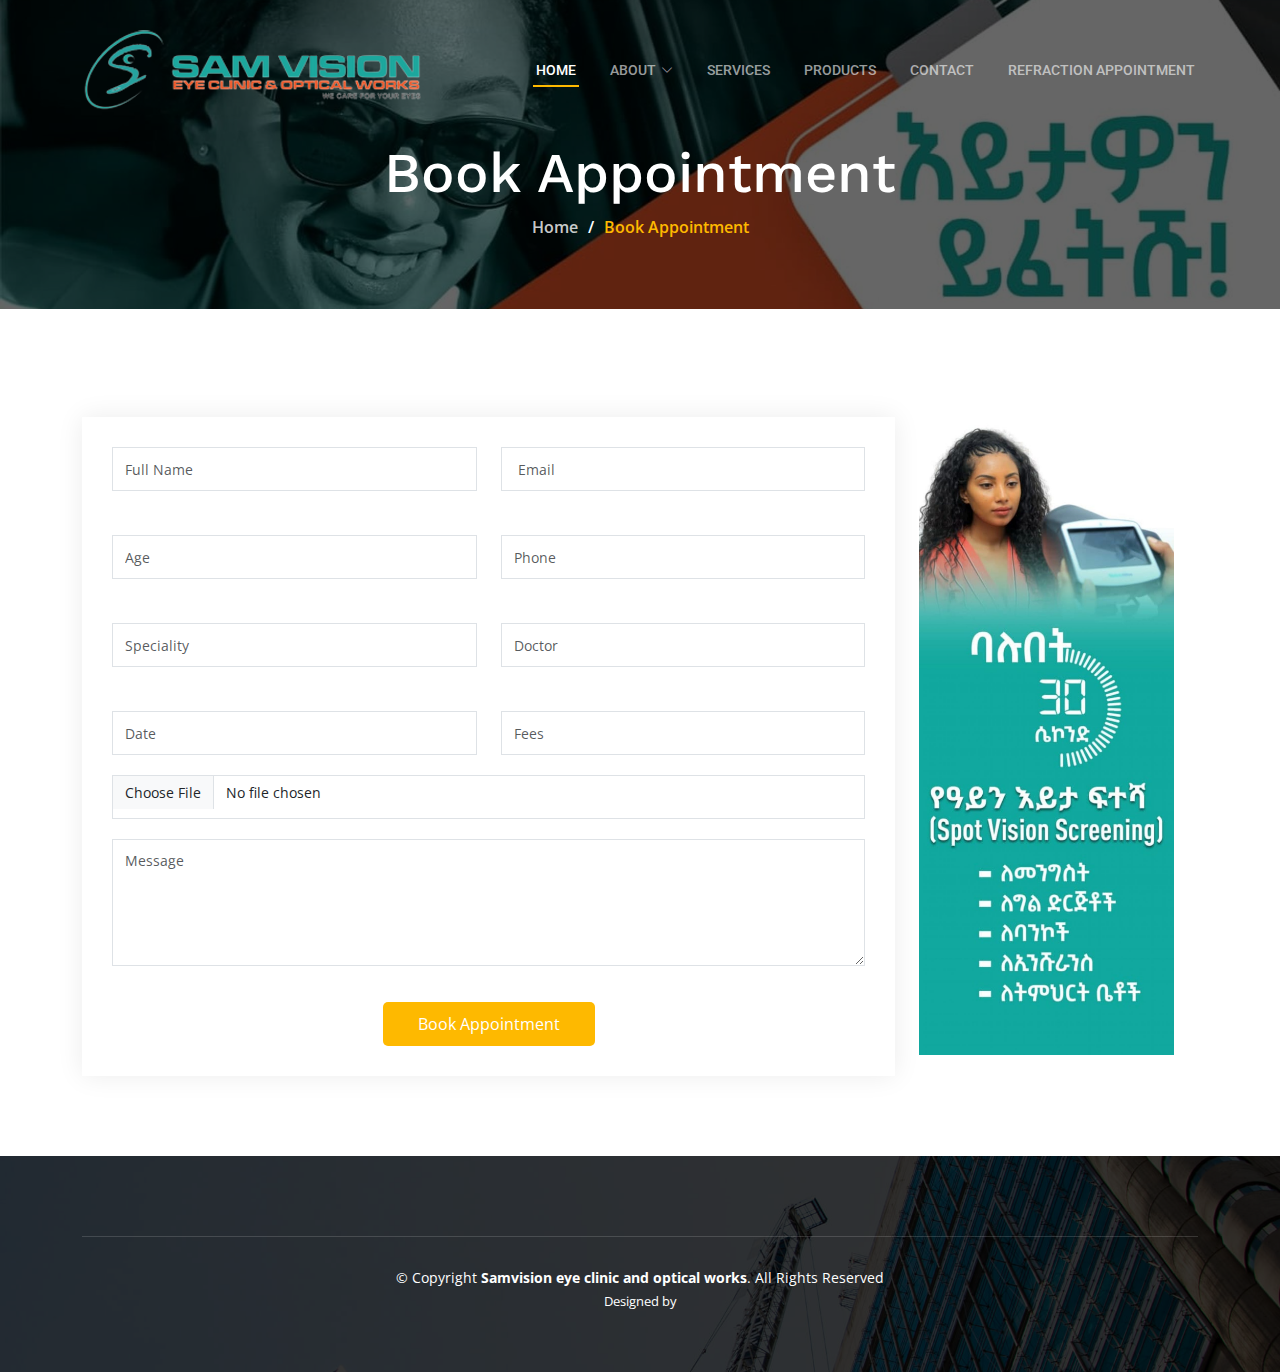
<file: appointment.html>
<!DOCTYPE html>
<html lang="en">

<head>
  <meta charset="utf-8">
  <meta content="width=device-width, initial-scale=1.0" name="viewport">

  <title>Samvision eyecare</title>
  <meta content="" name="description">
  <meta content="" name="keywords">

  <!-- Favicons -->
  <link href="assets/img/0aec4f95cfefed841544c632921d6f96 (1).png" rel="icon">
  <link href="assets/img/0aec4f95cfefed841544c632921d6f96 (1).png" rel="apple-touch-icon">

  <!-- Google Fonts -->
  <link rel="preconnect" href="https://fonts.googleapis.com">
  <link rel="preconnect" href="https://fonts.gstatic.com" crossorigin>
  <link href="https://fonts.googleapis.com/css2?family=Open+Sans:ital,wght@0,300;0,400;0,500;0,600;0,700;1,300;1,400;1,600;1,700&family=Roboto:ital,wght@0,300;0,400;0,500;0,600;0,700;1,300;1,400;1,500;1,600;1,700&family=Work+Sans:ital,wght@0,300;0,400;0,500;0,600;0,700;1,300;1,400;1,500;1,600;1,700&display=swap" rel="stylesheet">

  <!-- Vendor CSS Files -->
  <link href="assets/vendor/bootstrap/css/bootstrap.min.css" rel="stylesheet">
  <link href="assets/vendor/bootstrap-icons/bootstrap-icons.css" rel="stylesheet">
  <link href="assets/vendor/fontawesome-free/css/all.min.css" rel="stylesheet">
  <link href="assets/vendor/aos/aos.css" rel="stylesheet">
  <link href="assets/vendor/glightbox/css/glightbox.min.css" rel="stylesheet">
  <link href="assets/vendor/swiper/swiper-bundle.min.css" rel="stylesheet">
  <link href="assets/css/main.css" rel="stylesheet">

  
</head>

<body>

  <!-- ======= Header ======= -->
  <header id="header" class="header d-flex align-items-center">
    <div class="container-fluid container-xl d-flex align-items-center justify-content-between">
 <a href="index.html"><span><img src="assets/img/0aec4f95cfefed841544c632921d6f96.png"></span></a>
       
      </a>

      <i class="mobile-nav-toggle mobile-nav-show bi bi-list"></i>
      <i class="mobile-nav-toggle mobile-nav-hide d-none bi bi-x"></i>
      <nav id="navbar" class="navbar">
        <ul>
          <li><a href="index.html" class="active">Home</a></li>
          <li class="dropdown"><a href="#"><span>About</span> <i class="bi bi-chevron-down dropdown-indicator"></i></a>
            <ul>
              <li><a href="about.html">Our Profile</a></li>
              
              <li><a href="teams.html">Our Teams</a></li>
              
            </ul>
          </li>
          <li><a href="services.html">Services</a></li>
          <li><a href="ser1.html">Products</a></li>
          <li><a href="contact.html">Contact</a></li>
          <li><a href="refraction.html">Refraction Appointment</a></li>
          
        </ul>
      </nav><!-- .navbar -->

    </div>
  </header><!-- End Header -->

  <main id="main">

    <!-- ======= Breadcrumbs ======= -->
    <div class="breadcrumbs d-flex align-items-center" style="background-image: url('assets/img/4bcace982396853512b7e35954d03d33.jpg');">
      <div class="container position-relative d-flex flex-column align-items-center" data-aos="fade">

        <h2>Book Appointment</h2>
        <ol>
          <li><a href="index.html">Home</a></li>
          <li>Book Appointment</li>
        </ol>

      </div>
    </div><!-- End Breadcrumbs -->

    <!-- ======= Contact Section ======= -->
    <section id="contact" class="contact">
      <div class="container" data-aos="fade-up" data-aos-delay="100">

        <div class="row gy-4">
          <div class="col-lg-6">
        </div>
<div class="row gy-4 mt-1">

         
          <div class="col-lg-9">
            <form action="forms/contact.php" method="post" role="form" class="php-email-form">
              <div class="row gy-4">
                <div class="col-lg-6 form-group">
                  <input type="text" name="name" class="form-control" id="name" placeholder="Full Name" required>
                </div>
                <div class="col-lg-6 form-group">
                  <input type="email" class="form-control" name="email" id="email" placeholder=" Email" required>
                </div>
                <div class="col-lg-6 form-group">
                  <input type="text" name="age" class="form-control" id="age" placeholder="Age" required>
                </div>
                <div class="col-lg-6 form-group">
                  <input type="email" class="form-control" name="phone" id="phone" placeholder="Phone" required>
                </div>
                <div class="col-lg-6 form-group">
                  <input type="text" name="speciality" class="form-control" id="speciality" placeholder="Speciality" required>
                </div>
                <div class="col-lg-6 form-group">
                  <input type="email" class="form-control" name="doctor" id="doctor" placeholder="Doctor" required>
                </div>
                <div class="col-lg-6 form-group">
                  <input type="text" name="date" class="form-control" id="date" placeholder="Date" required>
                </div>
                <div class="col-lg-6 form-group">
                  <input type="email" class="form-control" name="fee" id="fee" placeholder="Fees" required>
                </div>
              </div>
              <div class="form-group">
                
                 <input type="file" name="image" class="form-control" required/>
               </div>
              <div class="form-group">
                <textarea class="form-control" name="message" rows="5" placeholder="Message" required></textarea>
              </div>
              <div class="my-3">
                <div class="loading">Loading</div>
                <div class="error-message"></div>
                <div class="sent-message">Your Appointment has been sent. Thank you!</div>
              </div>
              <div class="text-center"><button type="submit">Book Appointment</button></div>
            </form>
          </div><!-- End Contact Form -->
          <div class="col-lg-3 ">
            <img src="assets/img/photo_2021-06-25_11-30-56-p96f62ooszduel5fdbbx897w3pys8ab9m0vn5uyzs8.jpg" class="img-fluid" alt="">
          </div><!-- End Google Maps -->

    </section>
  
          

    </section>
    <footer id="footer" class="footer">
      <div class="footer-legal text-center position-relative">
         <div class="container">
           <div class="copyright">
             &copy; Copyright <strong><span>Samvision eye clinic and optical works</span></strong>. All Rights Reserved
           </div>
           <div class="credits">
             Designed by <a href=""></a>
           </div>
         </div>
       </div>
   
     </footer>
  <!-- End Footer -->

  <a href="#" class="scroll-top d-flex align-items-center justify-content-center"><i class="bi bi-arrow-up-short"></i></a>

  <div id="preloader"></div>

  <!-- Vendor JS Files -->
  <script src="assets/vendor/bootstrap/js/bootstrap.bundle.min.js"></script>
  <script src="assets/vendor/aos/aos.js"></script>
  <script src="assets/vendor/glightbox/js/glightbox.min.js"></script>
  <script src="assets/vendor/isotope-layout/isotope.pkgd.min.js"></script>
  <script src="assets/vendor/swiper/swiper-bundle.min.js"></script>
  <script src="assets/vendor/purecounter/purecounter_vanilla.js"></script>
  <script src="assets/vendor/php-email-form/validate.js"></script>

  <!-- Template Main JS File -->
  <script src="assets/js/main.js"></script>

</body>

</html>
</file>
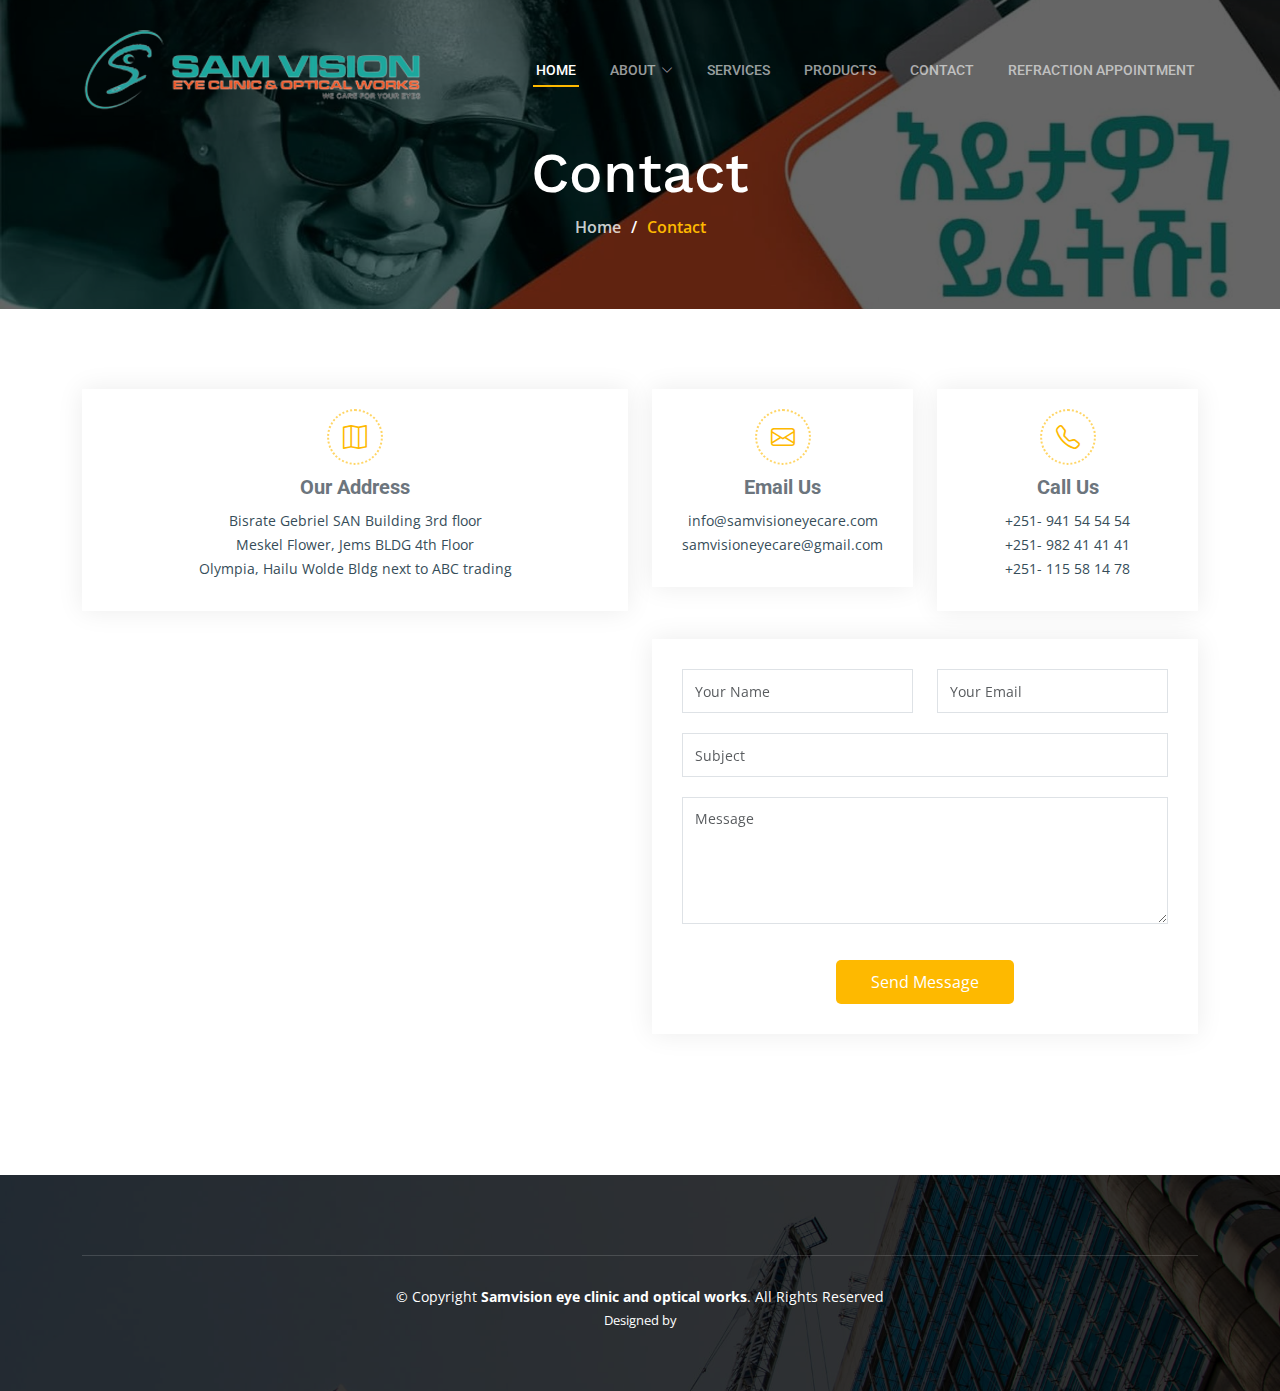
<file: contact.html>
<!DOCTYPE html>
<html lang="en">

<head>
  <meta charset="utf-8">
  <meta content="width=device-width, initial-scale=1.0" name="viewport">

  <title>Samvision eyecare</title>
  <meta content="" name="description">
  <meta content="" name="keywords">

  <!-- Favicons -->
  <link href="assets/img/0aec4f95cfefed841544c632921d6f96 (1).png" rel="icon">
  <link href="assets/img/0aec4f95cfefed841544c632921d6f96 (1).png" rel="apple-touch-icon">

  <!-- Google Fonts -->
  <link rel="preconnect" href="https://fonts.googleapis.com">
  <link rel="preconnect" href="https://fonts.gstatic.com" crossorigin>
  <link href="https://fonts.googleapis.com/css2?family=Open+Sans:ital,wght@0,300;0,400;0,500;0,600;0,700;1,300;1,400;1,600;1,700&family=Roboto:ital,wght@0,300;0,400;0,500;0,600;0,700;1,300;1,400;1,500;1,600;1,700&family=Work+Sans:ital,wght@0,300;0,400;0,500;0,600;0,700;1,300;1,400;1,500;1,600;1,700&display=swap" rel="stylesheet">

  <!-- Vendor CSS Files -->
  <link href="assets/vendor/bootstrap/css/bootstrap.min.css" rel="stylesheet">
  <link href="assets/vendor/bootstrap-icons/bootstrap-icons.css" rel="stylesheet">
  <link href="assets/vendor/fontawesome-free/css/all.min.css" rel="stylesheet">
  <link href="assets/vendor/aos/aos.css" rel="stylesheet">
  <link href="assets/vendor/glightbox/css/glightbox.min.css" rel="stylesheet">
  <link href="assets/vendor/swiper/swiper-bundle.min.css" rel="stylesheet">
  <link href="assets/css/main.css" rel="stylesheet">

  
</head>

<body>

  <!-- ======= Header ======= -->
  <header id="header" class="header d-flex align-items-center">
    <div class="container-fluid container-xl d-flex align-items-center justify-content-between">
 <a href="index.html"><span><img src="assets/img/0aec4f95cfefed841544c632921d6f96.png"></span></a>
       
      </a>

      <i class="mobile-nav-toggle mobile-nav-show bi bi-list"></i>
      <i class="mobile-nav-toggle mobile-nav-hide d-none bi bi-x"></i>
      <nav id="navbar" class="navbar">
        <ul>
          <li><a href="index.html" class="active">Home</a></li>
          <li class="dropdown"><a href="#"><span>About</span> <i class="bi bi-chevron-down dropdown-indicator"></i></a>
            <ul>
              <li><a href="about.html">Our Profile</a></li>
              
              <li><a href="teams.html">Our Teams</a></li>
              
            </ul>
          </li>
          <li><a href="services.html">Services</a></li>
          <li><a href="ser1.html">Products</a></li>
          <li><a href="contact.html">Contact</a></li>
          <li><a href="refraction.html">Refraction Appointment</a></li>
          
        </ul>
      </nav><!-- .navbar -->

    </div>
  </header><!-- End Header -->

  <main id="main">

    <!-- ======= Breadcrumbs ======= -->
    <div class="breadcrumbs d-flex align-items-center" style="background-image: url('assets/img/4bcace982396853512b7e35954d03d33.jpg');">
      <div class="container position-relative d-flex flex-column align-items-center" data-aos="fade">


        <h2>Contact</h2>
        <ol>
          <li><a href="index.html">Home</a></li>
          <li>Contact</li>
        </ol>

      </div>
    </div><!-- End Breadcrumbs -->

    <!-- ======= Contact Section ======= -->
    
    </div>
    <section id="contact" class="contact">
      <div class="container" data-aos="fade-up" data-aos-delay="100">

        <div class="row gy-4">
          <div class="col-lg-6">
            <div class="info-item  d-flex flex-column justify-content-center align-items-center">
              <i class="bi bi-map"></i>
              <h3>Our Address</h3>
              <p>Bisrate Gebriel SAN Building 3rd floor</p>
              <p>Meskel Flower, Jems BLDG 4th Floor </p>
            <p>Olympia, Hailu Wolde Bldg next to ABC trading</p>
            </div>
          </div><!-- End Info Item -->

          <div class="col-lg-3 col-md-6">
            <div class="info-item d-flex flex-column justify-content-center align-items-center">
              <i class="bi bi-envelope"></i>
              <h3>Email Us</h3>
              <p>info@samvisioneyecare.com</p>
              <p>samvisioneyecare@gmail.com</p>
            </div>
          </div><!-- End Info Item -->

          <div class="col-lg-3 col-md-6">
            <div class="info-item  d-flex flex-column justify-content-center align-items-center">
              <i class="bi bi-telephone"></i>
              <h3>Call Us</h3>
              <p>+251- 941 54 54 54</p>
              <p>+251- 982 41 41 41</p>
              <p>+251- 115 58 14 78</p>
            </div>
          </div><!-- End Info Item -->

        </div>

        <div class="row gy-4 mt-1">

          <div class="col-lg-6 ">
            <iframe src="https://www.google.com/maps/embed?pb=!1m18!1m12!1m3!1d3940.8197446518175!2d38.723764900000006!3d8.9887285!2m3!1f0!2f0!3f0!3m2!1i1024!2i768!4f13.1!3m3!1m2!1s0x164b869727e8cf03%3A0x4584a00da94c843c!2zU0FOIEJVSUxESU5HIHwgQmlzcmF0ZSBHZWJyaWVsIHwg4Yiz4YqVIOGIheGKleGNgyB8IOGJpeGIteGIq-GJsCDhjIjhiaXhiK3hiqThiI0!5e0!3m2!1sen!2set!4v1690229038140!5m2!1sen!2set" width="550" height="450" style="border:0;" allowfullscreen="" loading="lazy" referrerpolicy="no-referrer-when-downgrade"></iframe>
          </div><!-- End Google Maps -->

          <div class="col-lg-6">
            <form action="forms/contact.php" method="post" role="form" class="php-email-form">
              <div class="row gy-4">
                <div class="col-lg-6 form-group">
                  <input type="text" name="name" class="form-control" id="name" placeholder="Your Name" required>
                </div>
                <div class="col-lg-6 form-group">
                  <input type="email" class="form-control" name="email" id="email" placeholder="Your Email" required>
                </div>
              </div>
              <div class="form-group">
                <input type="text" class="form-control" name="subject" id="subject" placeholder="Subject" required>
              </div>
              <div class="form-group">
                <textarea class="form-control" name="message" rows="5" placeholder="Message" required></textarea>
              </div>
              <div class="my-3">
                <div class="loading">Loading</div>
                <div class="error-message"></div>
                <div class="sent-message">Your message has been sent. Thank you!</div>
              </div>
              <div class="text-center"><button type="submit">Send Message</button></div>
            </form>
          </div><!-- End Contact Form -->

        </div>

      </div>
    </section><!-- End Contact Form -->
          

 
    <!-- ======= Footer ======= -->
    <footer id="footer" class="footer">
      <div class="footer-legal text-center position-relative">
         <div class="container">
           <div class="copyright">
             &copy; Copyright <strong><span>Samvision eye clinic and optical works</span></strong>. All Rights Reserved
           </div>
           <div class="credits">
             Designed by <a href=""></a>
           </div>
         </div>
       </div>
   
     </footer>
  <!-- End Footer -->

  <a href="#" class="scroll-top d-flex align-items-center justify-content-center"><i class="bi bi-arrow-up-short"></i></a>

  <div id="preloader"></div>

  <!-- Vendor JS Files -->
  <script src="assets/vendor/bootstrap/js/bootstrap.bundle.min.js"></script>
  <script src="assets/vendor/aos/aos.js"></script>
  <script src="assets/vendor/glightbox/js/glightbox.min.js"></script>
  <script src="assets/vendor/isotope-layout/isotope.pkgd.min.js"></script>
  <script src="assets/vendor/swiper/swiper-bundle.min.js"></script>
  <script src="assets/vendor/purecounter/purecounter_vanilla.js"></script>
  <script src="assets/vendor/php-email-form/validate.js"></script>

  <!-- Template Main JS File -->
  <script src="assets/js/main.js"></script>

</body>

</html>
</file>
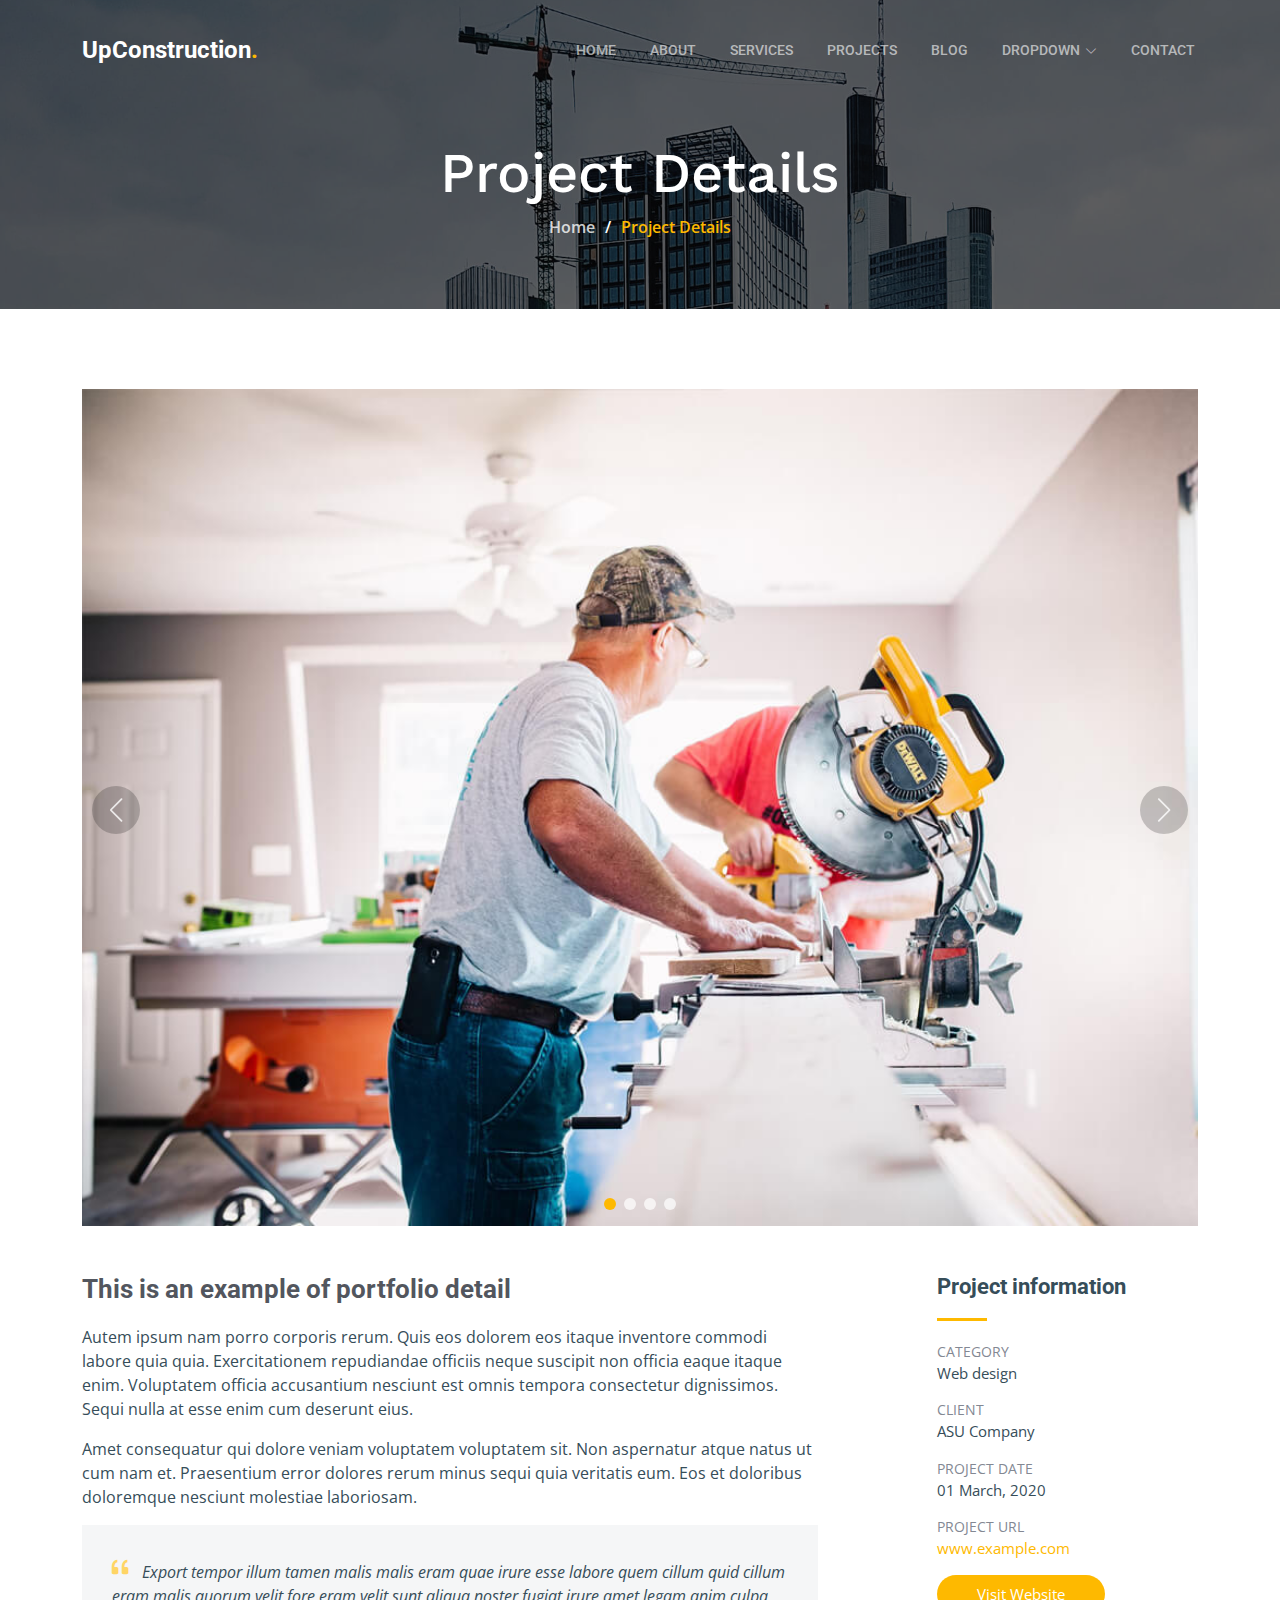
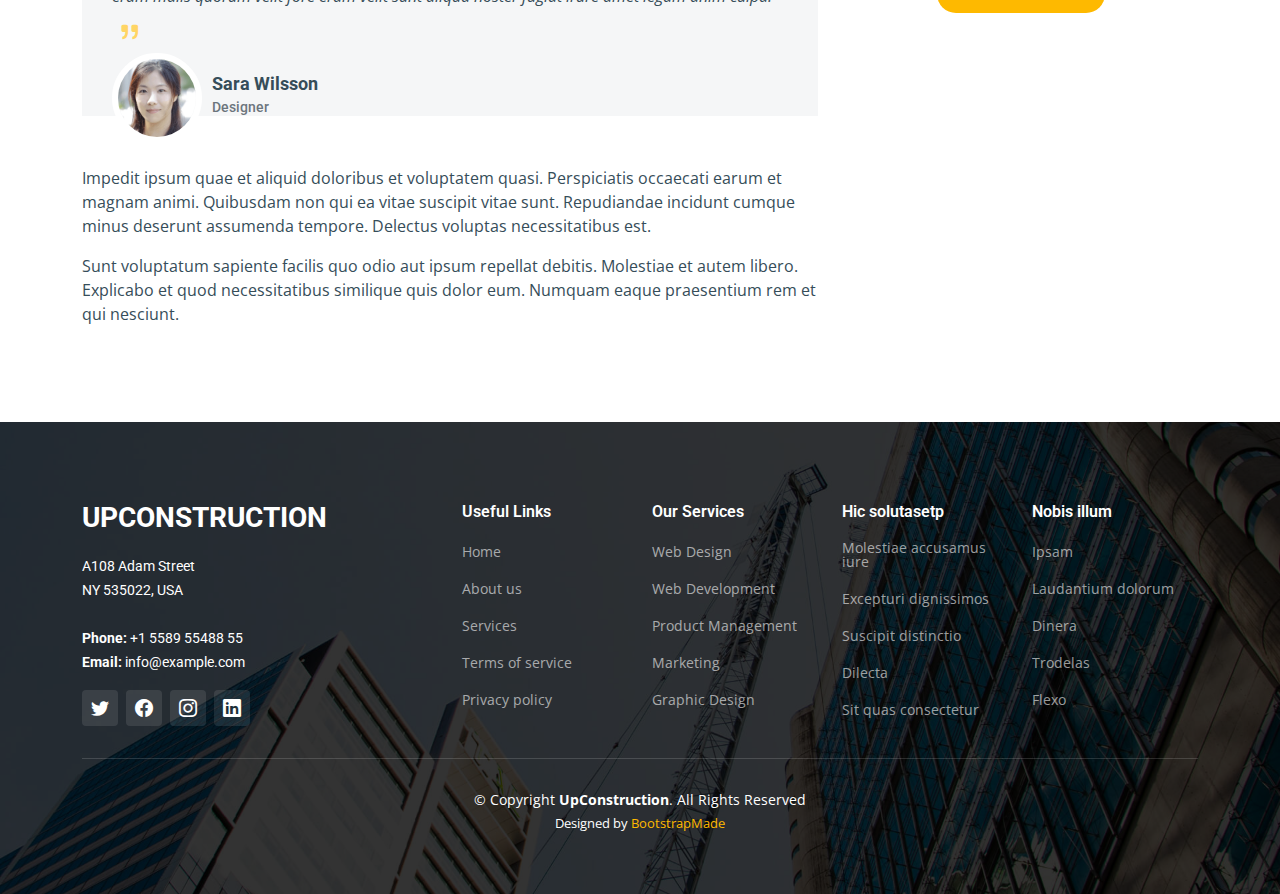
<file: project-details.html>
<!DOCTYPE html>
<html lang="en">

<head>
  <meta charset="utf-8">
  <meta content="width=device-width, initial-scale=1.0" name="viewport">

  <title>UpConstruction Bootstrap Template - Project Details</title>
  <meta content="" name="description">
  <meta content="" name="keywords">

  <!-- Favicons -->
  <link href="assets/img/favicon.png" rel="icon">
  <link href="assets/img/apple-touch-icon.png" rel="apple-touch-icon">

  <!-- Google Fonts -->
  <link rel="preconnect" href="https://fonts.googleapis.com">
  <link rel="preconnect" href="https://fonts.gstatic.com" crossorigin>
  <link href="https://fonts.googleapis.com/css2?family=Open+Sans:ital,wght@0,300;0,400;0,500;0,600;0,700;1,300;1,400;1,600;1,700&family=Roboto:ital,wght@0,300;0,400;0,500;0,600;0,700;1,300;1,400;1,500;1,600;1,700&family=Work+Sans:ital,wght@0,300;0,400;0,500;0,600;0,700;1,300;1,400;1,500;1,600;1,700&display=swap" rel="stylesheet">

  <!-- Vendor CSS Files -->
  <link href="assets/vendor/bootstrap/css/bootstrap.min.css" rel="stylesheet">
  <link href="assets/vendor/bootstrap-icons/bootstrap-icons.css" rel="stylesheet">
  <link href="assets/vendor/fontawesome-free/css/all.min.css" rel="stylesheet">
  <link href="assets/vendor/aos/aos.css" rel="stylesheet">
  <link href="assets/vendor/glightbox/css/glightbox.min.css" rel="stylesheet">
  <link href="assets/vendor/swiper/swiper-bundle.min.css" rel="stylesheet">

  <!-- Template Main CSS File -->
  <link href="assets/css/main.css" rel="stylesheet">

  <!-- =======================================================
  * Template Name: UpConstruction
  * Updated: May 30 2023 with Bootstrap v5.3.0
  * Template URL: https://bootstrapmade.com/upconstruction-bootstrap-construction-website-template/
  * Author: BootstrapMade.com
  * License: https://bootstrapmade.com/license/
  ======================================================== -->
</head>

<body>

  <!-- ======= Header ======= -->
  <header id="header" class="header d-flex align-items-center">
    <div class="container-fluid container-xl d-flex align-items-center justify-content-between">

      <a href="index.html" class="logo d-flex align-items-center">
        <!-- Uncomment the line below if you also wish to use an image logo -->
        <!-- <img src="assets/img/logo.png" alt=""> -->
        <h1>UpConstruction<span>.</span></h1>
      </a>

      <i class="mobile-nav-toggle mobile-nav-show bi bi-list"></i>
      <i class="mobile-nav-toggle mobile-nav-hide d-none bi bi-x"></i>
      <nav id="navbar" class="navbar">
        <ul>
          <li><a href="index.html">Home</a></li>
          <li><a href="about.html">About</a></li>
          <li><a href="services.html">Services</a></li>
          <li><a href="projects.html">Projects</a></li>
          <li><a href="blog.html">Blog</a></li>
          <li class="dropdown"><a href="#"><span>Dropdown</span> <i class="bi bi-chevron-down dropdown-indicator"></i></a>
            <ul>
              <li><a href="#">Dropdown 1</a></li>
              <li class="dropdown"><a href="#"><span>Deep Dropdown</span> <i class="bi bi-chevron-down dropdown-indicator"></i></a>
                <ul>
                  <li><a href="#">Deep Dropdown 1</a></li>
                  <li><a href="#">Deep Dropdown 2</a></li>
                  <li><a href="#">Deep Dropdown 3</a></li>
                  <li><a href="#">Deep Dropdown 4</a></li>
                  <li><a href="#">Deep Dropdown 5</a></li>
                </ul>
              </li>
              <li><a href="#">Dropdown 2</a></li>
              <li><a href="#">Dropdown 3</a></li>
              <li><a href="#">Dropdown 4</a></li>
            </ul>
          </li>
          <li><a href="contact.html">Contact</a></li>
        </ul>
      </nav><!-- .navbar -->

    </div>
  </header><!-- End Header -->

  <main id="main">

    <!-- ======= Breadcrumbs ======= -->
    <div class="breadcrumbs d-flex align-items-center" style="background-image: url('assets/img/breadcrumbs-bg.jpg');">
      <div class="container position-relative d-flex flex-column align-items-center" data-aos="fade">

        <h2>Project Details</h2>
        <ol>
          <li><a href="index.html">Home</a></li>
          <li>Project Details</li>
        </ol>

      </div>
    </div><!-- End Breadcrumbs -->

    <!-- ======= Projet Details Section ======= -->
    <section id="project-details" class="project-details">
      <div class="container" data-aos="fade-up" data-aos-delay="100">

        <div class="position-relative h-100">
          <div class="slides-1 portfolio-details-slider swiper">
            <div class="swiper-wrapper align-items-center">

              <div class="swiper-slide">
                <img src="assets/img/projects/remodeling-1.jpg" alt="">
              </div>

              <div class="swiper-slide">
                <img src="assets/img/projects/construction-1.jpg" alt="">
              </div>

              <div class="swiper-slide">
                <img src="assets/img/projects/design-1.jpg" alt="">
              </div>

              <div class="swiper-slide">
                <img src="assets/img/projects/repairs-1.jpg" alt="">
              </div>

            </div>
            <div class="swiper-pagination"></div>
          </div>
          <div class="swiper-button-prev"></div>
          <div class="swiper-button-next"></div>

        </div>

        <div class="row justify-content-between gy-4 mt-4">

          <div class="col-lg-8">
            <div class="portfolio-description">
              <h2>This is an example of portfolio detail</h2>
              <p>
                Autem ipsum nam porro corporis rerum. Quis eos dolorem eos itaque inventore commodi labore quia quia. Exercitationem repudiandae officiis neque suscipit non officia eaque itaque enim. Voluptatem officia accusantium nesciunt est omnis tempora consectetur dignissimos. Sequi nulla at esse enim cum deserunt eius.
              </p>
              <p>
                Amet consequatur qui dolore veniam voluptatem voluptatem sit. Non aspernatur atque natus ut cum nam et. Praesentium error dolores rerum minus sequi quia veritatis eum. Eos et doloribus doloremque nesciunt molestiae laboriosam.
              </p>

              <div class="testimonial-item">
                <p>
                  <i class="bi bi-quote quote-icon-left"></i>
                  Export tempor illum tamen malis malis eram quae irure esse labore quem cillum quid cillum eram malis quorum velit fore eram velit sunt aliqua noster fugiat irure amet legam anim culpa.
                  <i class="bi bi-quote quote-icon-right"></i>
                </p>
                <div>
                  <img src="assets/img/testimonials/testimonials-2.jpg" class="testimonial-img" alt="">
                  <h3>Sara Wilsson</h3>
                  <h4>Designer</h4>
                </div>
              </div>

              <p>
                Impedit ipsum quae et aliquid doloribus et voluptatem quasi. Perspiciatis occaecati earum et magnam animi. Quibusdam non qui ea vitae suscipit vitae sunt. Repudiandae incidunt cumque minus deserunt assumenda tempore. Delectus voluptas necessitatibus est.

              <p>
                Sunt voluptatum sapiente facilis quo odio aut ipsum repellat debitis. Molestiae et autem libero. Explicabo et quod necessitatibus similique quis dolor eum. Numquam eaque praesentium rem et qui nesciunt.
              </p>

            </div>
          </div>

          <div class="col-lg-3">
            <div class="portfolio-info">
              <h3>Project information</h3>
              <ul>
                <li><strong>Category</strong> <span>Web design</span></li>
                <li><strong>Client</strong> <span>ASU Company</span></li>
                <li><strong>Project date</strong> <span>01 March, 2020</span></li>
                <li><strong>Project URL</strong> <a href="#">www.example.com</a></li>
                <li><a href="#" class="btn-visit align-self-start">Visit Website</a></li>
              </ul>
            </div>
          </div>

        </div>

      </div>
    </section><!-- End Projet Details Section -->

  </main><!-- End #main -->

  <!-- ======= Footer ======= -->
  <footer id="footer" class="footer">

    <div class="footer-content position-relative">
      <div class="container">
        <div class="row">

          <div class="col-lg-4 col-md-6">
            <div class="footer-info">
              <h3>UpConstruction</h3>
              <p>
                A108 Adam Street <br>
                NY 535022, USA<br><br>
                <strong>Phone:</strong> +1 5589 55488 55<br>
                <strong>Email:</strong> info@example.com<br>
              </p>
              <div class="social-links d-flex mt-3">
                <a href="#" class="d-flex align-items-center justify-content-center"><i class="bi bi-twitter"></i></a>
                <a href="#" class="d-flex align-items-center justify-content-center"><i class="bi bi-facebook"></i></a>
                <a href="#" class="d-flex align-items-center justify-content-center"><i class="bi bi-instagram"></i></a>
                <a href="#" class="d-flex align-items-center justify-content-center"><i class="bi bi-linkedin"></i></a>
              </div>
            </div>
          </div><!-- End footer info column-->

          <div class="col-lg-2 col-md-3 footer-links">
            <h4>Useful Links</h4>
            <ul>
              <li><a href="#">Home</a></li>
              <li><a href="#">About us</a></li>
              <li><a href="#">Services</a></li>
              <li><a href="#">Terms of service</a></li>
              <li><a href="#">Privacy policy</a></li>
            </ul>
          </div><!-- End footer links column-->

          <div class="col-lg-2 col-md-3 footer-links">
            <h4>Our Services</h4>
            <ul>
              <li><a href="#">Web Design</a></li>
              <li><a href="#">Web Development</a></li>
              <li><a href="#">Product Management</a></li>
              <li><a href="#">Marketing</a></li>
              <li><a href="#">Graphic Design</a></li>
            </ul>
          </div><!-- End footer links column-->

          <div class="col-lg-2 col-md-3 footer-links">
            <h4>Hic solutasetp</h4>
            <ul>
              <li><a href="#">Molestiae accusamus iure</a></li>
              <li><a href="#">Excepturi dignissimos</a></li>
              <li><a href="#">Suscipit distinctio</a></li>
              <li><a href="#">Dilecta</a></li>
              <li><a href="#">Sit quas consectetur</a></li>
            </ul>
          </div><!-- End footer links column-->

          <div class="col-lg-2 col-md-3 footer-links">
            <h4>Nobis illum</h4>
            <ul>
              <li><a href="#">Ipsam</a></li>
              <li><a href="#">Laudantium dolorum</a></li>
              <li><a href="#">Dinera</a></li>
              <li><a href="#">Trodelas</a></li>
              <li><a href="#">Flexo</a></li>
            </ul>
          </div><!-- End footer links column-->

        </div>
      </div>
    </div>

    <div class="footer-legal text-center position-relative">
      <div class="container">
        <div class="copyright">
          &copy; Copyright <strong><span>UpConstruction</span></strong>. All Rights Reserved
        </div>
        <div class="credits">
          <!-- All the links in the footer should remain intact. -->
          <!-- You can delete the links only if you purchased the pro version. -->
          <!-- Licensing information: https://bootstrapmade.com/license/ -->
          <!-- Purchase the pro version with working PHP/AJAX contact form: https://bootstrapmade.com/upconstruction-bootstrap-construction-website-template/ -->
          Designed by <a href="https://bootstrapmade.com/">BootstrapMade</a>
        </div>
      </div>
    </div>

  </footer>
  <!-- End Footer -->

  <a href="#" class="scroll-top d-flex align-items-center justify-content-center"><i class="bi bi-arrow-up-short"></i></a>

  <div id="preloader"></div>

  <!-- Vendor JS Files -->
  <script src="assets/vendor/bootstrap/js/bootstrap.bundle.min.js"></script>
  <script src="assets/vendor/aos/aos.js"></script>
  <script src="assets/vendor/glightbox/js/glightbox.min.js"></script>
  <script src="assets/vendor/isotope-layout/isotope.pkgd.min.js"></script>
  <script src="assets/vendor/swiper/swiper-bundle.min.js"></script>
  <script src="assets/vendor/purecounter/purecounter_vanilla.js"></script>
  <script src="assets/vendor/php-email-form/validate.js"></script>

  <!-- Template Main JS File -->
  <script src="assets/js/main.js"></script>

</body>

</html>
</file>
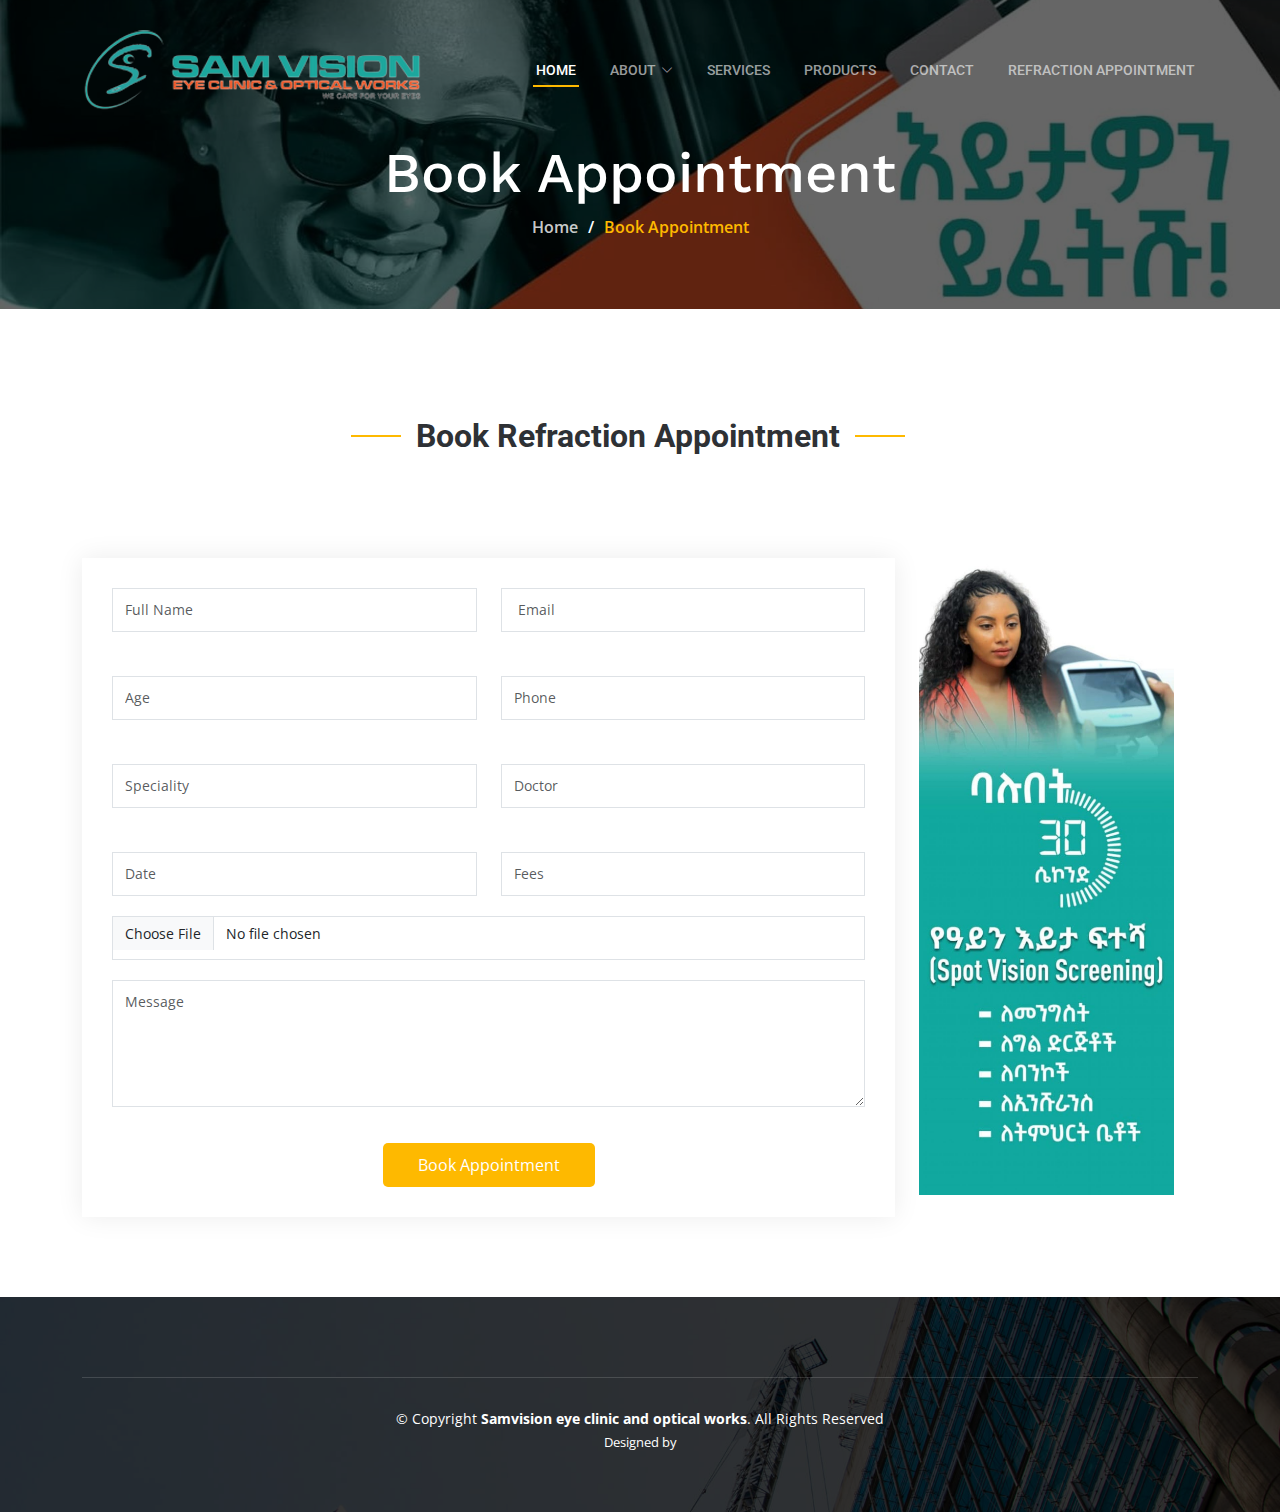
<file: refraction.html>
<!DOCTYPE html>
<html lang="en">

<head>
  <meta charset="utf-8">
  <meta content="width=device-width, initial-scale=1.0" name="viewport">

  <title>Samvision eyecare</title>
  <meta content="" name="description">
  <meta content="" name="keywords">

  <!-- Favicons -->
  <link href="assets/img/0aec4f95cfefed841544c632921d6f96 (1).png" rel="icon">
  <link href="assets/img/0aec4f95cfefed841544c632921d6f96 (1).png" rel="apple-touch-icon">

  <!-- Google Fonts -->
  <link rel="preconnect" href="https://fonts.googleapis.com">
  <link rel="preconnect" href="https://fonts.gstatic.com" crossorigin>
  <link href="https://fonts.googleapis.com/css2?family=Open+Sans:ital,wght@0,300;0,400;0,500;0,600;0,700;1,300;1,400;1,600;1,700&family=Roboto:ital,wght@0,300;0,400;0,500;0,600;0,700;1,300;1,400;1,500;1,600;1,700&family=Work+Sans:ital,wght@0,300;0,400;0,500;0,600;0,700;1,300;1,400;1,500;1,600;1,700&display=swap" rel="stylesheet">

  <!-- Vendor CSS Files -->
  <link href="assets/vendor/bootstrap/css/bootstrap.min.css" rel="stylesheet">
  <link href="assets/vendor/bootstrap-icons/bootstrap-icons.css" rel="stylesheet">
  <link href="assets/vendor/fontawesome-free/css/all.min.css" rel="stylesheet">
  <link href="assets/vendor/aos/aos.css" rel="stylesheet">
  <link href="assets/vendor/glightbox/css/glightbox.min.css" rel="stylesheet">
  <link href="assets/vendor/swiper/swiper-bundle.min.css" rel="stylesheet">
  <link href="assets/css/main.css" rel="stylesheet">

  
</head>

<body>

  <!-- ======= Header ======= -->
  <header id="header" class="header d-flex align-items-center">
    <div class="container-fluid container-xl d-flex align-items-center justify-content-between">
 <a href="index.html"><span><img src="assets/img/0aec4f95cfefed841544c632921d6f96.png"></span></a>
       
      </a>

      <i class="mobile-nav-toggle mobile-nav-show bi bi-list"></i>
      <i class="mobile-nav-toggle mobile-nav-hide d-none bi bi-x"></i>
      <nav id="navbar" class="navbar">
        <ul>
          <li><a href="index.html" class="active">Home</a></li>
          <li class="dropdown"><a href="#"><span>About</span> <i class="bi bi-chevron-down dropdown-indicator"></i></a>
            <ul>
              <li><a href="about.html">Our Profile</a></li>
              
              <li><a href="teams.html">Our Teams</a></li>
              
            </ul>
          </li>
          <li><a href="services.html">Services</a></li>
          <li><a href="ser1.html">Products</a></li>
          <li><a href="contact.html">Contact</a></li>
          <li><a href="refraction.html">Refraction Appointment</a></li>
          
        </ul>
      </nav><!-- .navbar -->

    </div>
  </header><!-- End Header -->

  <main id="main">

    <!-- ======= Breadcrumbs ======= -->
    <div class="breadcrumbs d-flex align-items-center" style="background-image: url('assets/img/4bcace982396853512b7e35954d03d33.jpg');">
      <div class="container position-relative d-flex flex-column align-items-center" data-aos="fade">
        <h2>Book Appointment</h2>
        <ol>
          <li><a href="index.html">Home</a></li>
          <li>Book Appointment</li>
        </ol>

      </div>
    </div><!-- End Breadcrumbs -->

    <!-- ======= Contact Section ======= -->
    <section id="contact" class="contact">
      <div class="container" data-aos="fade-up" data-aos-delay="100">

        <div class="row gy-4">
          <div class="col-lg-6">
        </div>
<div class="row gy-4 mt-1">

  <div class="section-header">
    <h2>Book Refraction Appointment</h2>
    
  </div>
          <div class="col-lg-9">
            <form action="forms/contact.php" method="post" role="form" class="php-email-form">
              <div class="row gy-4">
                <div class="col-lg-6 form-group">
                  <input type="text" name="name" class="form-control" id="name" placeholder="Full Name" required>
                </div>
                <div class="col-lg-6 form-group">
                  <input type="email" class="form-control" name="email" id="email" placeholder=" Email" required>
                </div>
                <div class="col-lg-6 form-group">
                  <input type="text" name="age" class="form-control" id="age" placeholder="Age" required>
                </div>
                <div class="col-lg-6 form-group">
                  <input type="email" class="form-control" name="phone" id="phone" placeholder="Phone" required>
                </div>
                <div class="col-lg-6 form-group">
                  <input type="text" name="speciality" class="form-control" id="speciality" placeholder="Speciality" required>
                </div>
                <div class="col-lg-6 form-group">
                  <input type="email" class="form-control" name="doctor" id="doctor" placeholder="Doctor" required>
                </div>
                <div class="col-lg-6 form-group">
                  <input type="text" name="date" class="form-control" id="date" placeholder="Date" required>
                </div>
                <div class="col-lg-6 form-group">
                  <input type="email" class="form-control" name="fee" id="fee" placeholder="Fees" required>
                </div>
              </div>
              <div class="form-group">
                
                 <input type="file" name="image" class="form-control" required/>
               </div>
              <div class="form-group">
                <textarea class="form-control" name="message" rows="5" placeholder="Message" required></textarea>
              </div>
              <div class="my-3">
                <div class="loading">Loading</div>
                <div class="error-message"></div>
                <div class="sent-message">Your Appointment has been sent. Thank you!</div>
              </div>
              <div class="text-center"><button type="submit">Book Appointment</button></div>
            </form>
          </div><!-- End Contact Form -->
          <div class="col-lg-3 ">
            <img src="assets/img/photo_2021-06-25_11-30-56-p96f62ooszduel5fdbbx897w3pys8ab9m0vn5uyzs8.jpg" class="img-fluid" alt="">
          </div><!-- End Google Maps -->

    </section>
  
          

    </section>
    <footer id="footer" class="footer">
      <div class="footer-legal text-center position-relative">
         <div class="container">
           <div class="copyright">
             &copy; Copyright <strong><span>Samvision eye clinic and optical works</span></strong>. All Rights Reserved
           </div>
           <div class="credits">
             Designed by <a href=""></a>
           </div>
         </div>
       </div>
   
     </footer>
  <!-- End Footer -->

  <a href="#" class="scroll-top d-flex align-items-center justify-content-center"><i class="bi bi-arrow-up-short"></i></a>

  <div id="preloader"></div>

  <!-- Vendor JS Files -->
  <script src="assets/vendor/bootstrap/js/bootstrap.bundle.min.js"></script>
  <script src="assets/vendor/aos/aos.js"></script>
  <script src="assets/vendor/glightbox/js/glightbox.min.js"></script>
  <script src="assets/vendor/isotope-layout/isotope.pkgd.min.js"></script>
  <script src="assets/vendor/swiper/swiper-bundle.min.js"></script>
  <script src="assets/vendor/purecounter/purecounter_vanilla.js"></script>
  <script src="assets/vendor/php-email-form/validate.js"></script>

  <!-- Template Main JS File -->
  <script src="assets/js/main.js"></script>

</body>

</html>
</file>
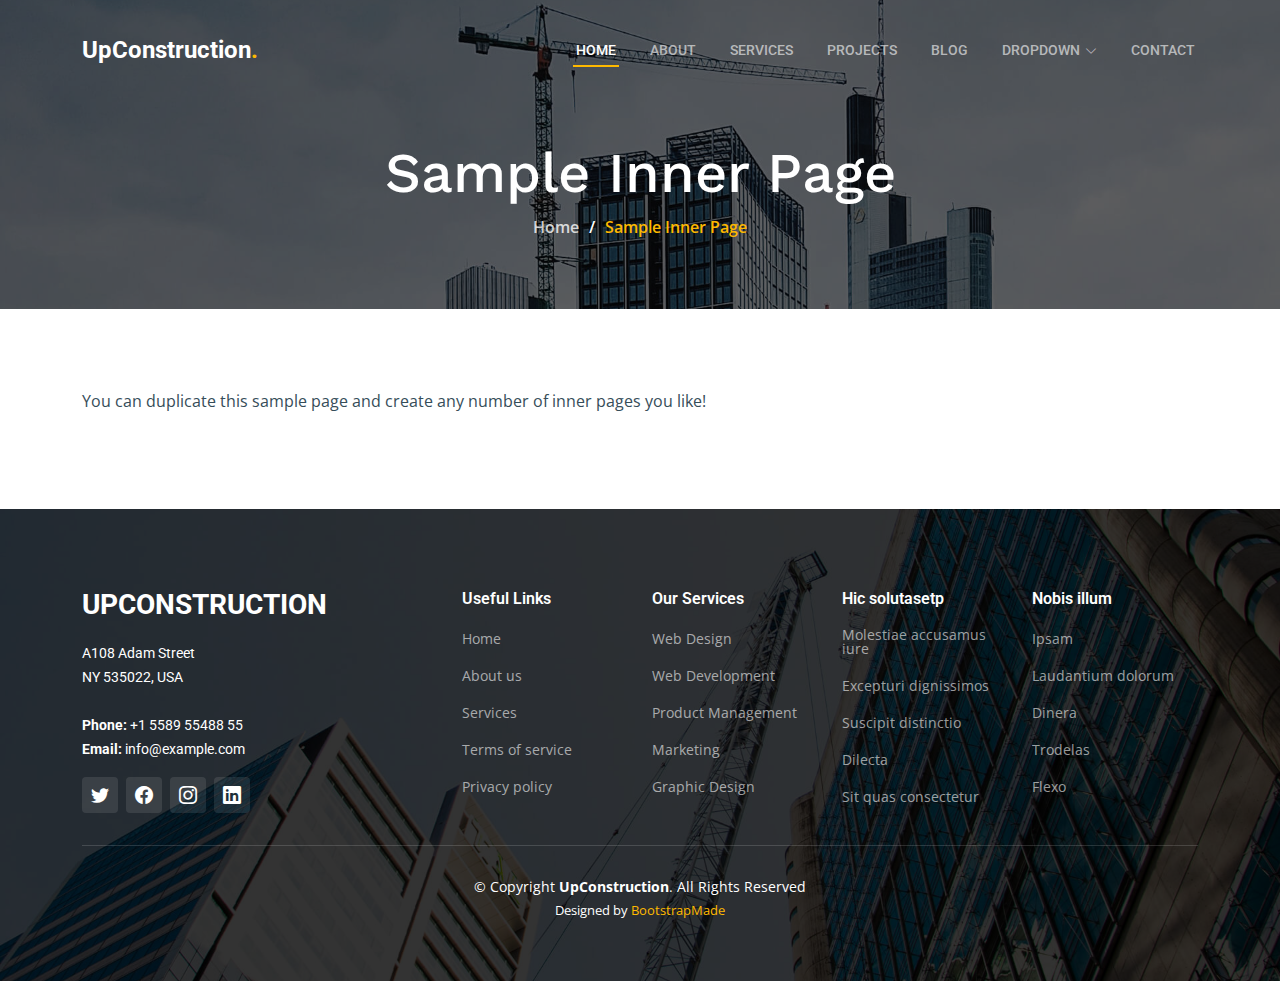
<file: sample-inner-page.html>
<!DOCTYPE html>
<html lang="en">

<head>
  <meta charset="utf-8">
  <meta content="width=device-width, initial-scale=1.0" name="viewport">

  <title>[Template] Sample Inner Page</title>
  <meta content="" name="description">
  <meta content="" name="keywords">

  <!-- Favicons -->
  <link href="assets/img/favicon.png" rel="icon">
  <link href="assets/img/apple-touch-icon.png" rel="apple-touch-icon">

  <!-- Google Fonts -->
  <link rel="preconnect" href="https://fonts.googleapis.com">
  <link rel="preconnect" href="https://fonts.gstatic.com" crossorigin>
  <link href="https://fonts.googleapis.com/css2?family=Open+Sans:ital,wght@0,300;0,400;0,500;0,600;0,700;1,300;1,400;1,600;1,700&family=Roboto:ital,wght@0,300;0,400;0,500;0,600;0,700;1,300;1,400;1,500;1,600;1,700&family=Work+Sans:ital,wght@0,300;0,400;0,500;0,600;0,700;1,300;1,400;1,500;1,600;1,700&display=swap" rel="stylesheet">

  <!-- Vendor CSS Files -->
  <link href="assets/vendor/bootstrap/css/bootstrap.min.css" rel="stylesheet">
  <link href="assets/vendor/bootstrap-icons/bootstrap-icons.css" rel="stylesheet">
  <link href="assets/vendor/fontawesome-free/css/all.min.css" rel="stylesheet">
  <link href="assets/vendor/aos/aos.css" rel="stylesheet">
  <link href="assets/vendor/glightbox/css/glightbox.min.css" rel="stylesheet">
  <link href="assets/vendor/swiper/swiper-bundle.min.css" rel="stylesheet">

  <!-- Template Main CSS File -->
  <link href="assets/css/main.css" rel="stylesheet">

  <!-- =======================================================
  * Template Name: UpConstruction
  * Updated: May 30 2023 with Bootstrap v5.3.0
  * Template URL: https://bootstrapmade.com/upconstruction-bootstrap-construction-website-template/
  * Author: BootstrapMade.com
  * License: https://bootstrapmade.com/license/
  ======================================================== -->
</head>

<body>

  <!-- ======= Header ======= -->
  <header id="header" class="header d-flex align-items-center">
    <div class="container-fluid container-xl d-flex align-items-center justify-content-between">

      <a href="index.html" class="logo d-flex align-items-center">
        <!-- Uncomment the line below if you also wish to use an image logo -->
        <!-- <img src="assets/img/logo.png" alt=""> -->
        <h1>UpConstruction<span>.</span></h1>
      </a>

      <i class="mobile-nav-toggle mobile-nav-show bi bi-list"></i>
      <i class="mobile-nav-toggle mobile-nav-hide d-none bi bi-x"></i>
      <nav id="navbar" class="navbar">
        <ul>
          <li><a href="index.html" class="active">Home</a></li>
          <li><a href="about.html">About</a></li>
          <li><a href="services.html">Services</a></li>
          <li><a href="projects.html">Projects</a></li>
          <li><a href="blog.html">Blog</a></li>
          <li class="dropdown"><a href="#"><span>Dropdown</span> <i class="bi bi-chevron-down dropdown-indicator"></i></a>
            <ul>
              <li><a href="#">Dropdown 1</a></li>
              <li class="dropdown"><a href="#"><span>Deep Dropdown</span> <i class="bi bi-chevron-down dropdown-indicator"></i></a>
                <ul>
                  <li><a href="#">Deep Dropdown 1</a></li>
                  <li><a href="#">Deep Dropdown 2</a></li>
                  <li><a href="#">Deep Dropdown 3</a></li>
                  <li><a href="#">Deep Dropdown 4</a></li>
                  <li><a href="#">Deep Dropdown 5</a></li>
                </ul>
              </li>
              <li><a href="#">Dropdown 2</a></li>
              <li><a href="#">Dropdown 3</a></li>
              <li><a href="#">Dropdown 4</a></li>
            </ul>
          </li>
          <li><a href="contact.html">Contact</a></li>
        </ul>
      </nav><!-- .navbar -->

    </div>
  </header><!-- End Header -->

  <main id="main">

    <!-- ======= Breadcrumbs ======= -->
    <div class="breadcrumbs d-flex align-items-center" style="background-image: url('assets/img/breadcrumbs-bg.jpg');">
      <div class="container position-relative d-flex flex-column align-items-center" data-aos="fade">

        <h2>Sample Inner Page</h2>
        <ol>
          <li><a href="index.html">Home</a></li>
          <li>Sample Inner Page</li>
        </ol>

      </div>
    </div><!-- End Breadcrumbs -->

    <section class="sample-page">
      <div class="container">

        <p>
          You can duplicate this sample page and create any number of inner pages you like!
        </p>

      </div>
    </section>

  </main><!-- End #main -->

  <!-- ======= Footer ======= -->
  <footer id="footer" class="footer">

    <div class="footer-content position-relative">
      <div class="container">
        <div class="row">

          <div class="col-lg-4 col-md-6">
            <div class="footer-info">
              <h3>UpConstruction</h3>
              <p>
                A108 Adam Street <br>
                NY 535022, USA<br><br>
                <strong>Phone:</strong> +1 5589 55488 55<br>
                <strong>Email:</strong> info@example.com<br>
              </p>
              <div class="social-links d-flex mt-3">
                <a href="#" class="d-flex align-items-center justify-content-center"><i class="bi bi-twitter"></i></a>
                <a href="#" class="d-flex align-items-center justify-content-center"><i class="bi bi-facebook"></i></a>
                <a href="#" class="d-flex align-items-center justify-content-center"><i class="bi bi-instagram"></i></a>
                <a href="#" class="d-flex align-items-center justify-content-center"><i class="bi bi-linkedin"></i></a>
              </div>
            </div>
          </div><!-- End footer info column-->

          <div class="col-lg-2 col-md-3 footer-links">
            <h4>Useful Links</h4>
            <ul>
              <li><a href="#">Home</a></li>
              <li><a href="#">About us</a></li>
              <li><a href="#">Services</a></li>
              <li><a href="#">Terms of service</a></li>
              <li><a href="#">Privacy policy</a></li>
            </ul>
          </div><!-- End footer links column-->

          <div class="col-lg-2 col-md-3 footer-links">
            <h4>Our Services</h4>
            <ul>
              <li><a href="#">Web Design</a></li>
              <li><a href="#">Web Development</a></li>
              <li><a href="#">Product Management</a></li>
              <li><a href="#">Marketing</a></li>
              <li><a href="#">Graphic Design</a></li>
            </ul>
          </div><!-- End footer links column-->

          <div class="col-lg-2 col-md-3 footer-links">
            <h4>Hic solutasetp</h4>
            <ul>
              <li><a href="#">Molestiae accusamus iure</a></li>
              <li><a href="#">Excepturi dignissimos</a></li>
              <li><a href="#">Suscipit distinctio</a></li>
              <li><a href="#">Dilecta</a></li>
              <li><a href="#">Sit quas consectetur</a></li>
            </ul>
          </div><!-- End footer links column-->

          <div class="col-lg-2 col-md-3 footer-links">
            <h4>Nobis illum</h4>
            <ul>
              <li><a href="#">Ipsam</a></li>
              <li><a href="#">Laudantium dolorum</a></li>
              <li><a href="#">Dinera</a></li>
              <li><a href="#">Trodelas</a></li>
              <li><a href="#">Flexo</a></li>
            </ul>
          </div><!-- End footer links column-->

        </div>
      </div>
    </div>

    <div class="footer-legal text-center position-relative">
      <div class="container">
        <div class="copyright">
          &copy; Copyright <strong><span>UpConstruction</span></strong>. All Rights Reserved
        </div>
        <div class="credits">
          <!-- All the links in the footer should remain intact. -->
          <!-- You can delete the links only if you purchased the pro version. -->
          <!-- Licensing information: https://bootstrapmade.com/license/ -->
          <!-- Purchase the pro version with working PHP/AJAX contact form: https://bootstrapmade.com/upconstruction-bootstrap-construction-website-template/ -->
          Designed by <a href="https://bootstrapmade.com/">BootstrapMade</a>
        </div>
      </div>
    </div>

  </footer>
  <!-- End Footer -->

  <a href="#" class="scroll-top d-flex align-items-center justify-content-center"><i class="bi bi-arrow-up-short"></i></a>

  <div id="preloader"></div>

  <!-- Vendor JS Files -->
  <script src="assets/vendor/bootstrap/js/bootstrap.bundle.min.js"></script>
  <script src="assets/vendor/aos/aos.js"></script>
  <script src="assets/vendor/glightbox/js/glightbox.min.js"></script>
  <script src="assets/vendor/isotope-layout/isotope.pkgd.min.js"></script>
  <script src="assets/vendor/swiper/swiper-bundle.min.js"></script>
  <script src="assets/vendor/purecounter/purecounter_vanilla.js"></script>
  <script src="assets/vendor/php-email-form/validate.js"></script>

  <!-- Template Main JS File -->
  <script src="assets/js/main.js"></script>

</body>

</html>
</file>
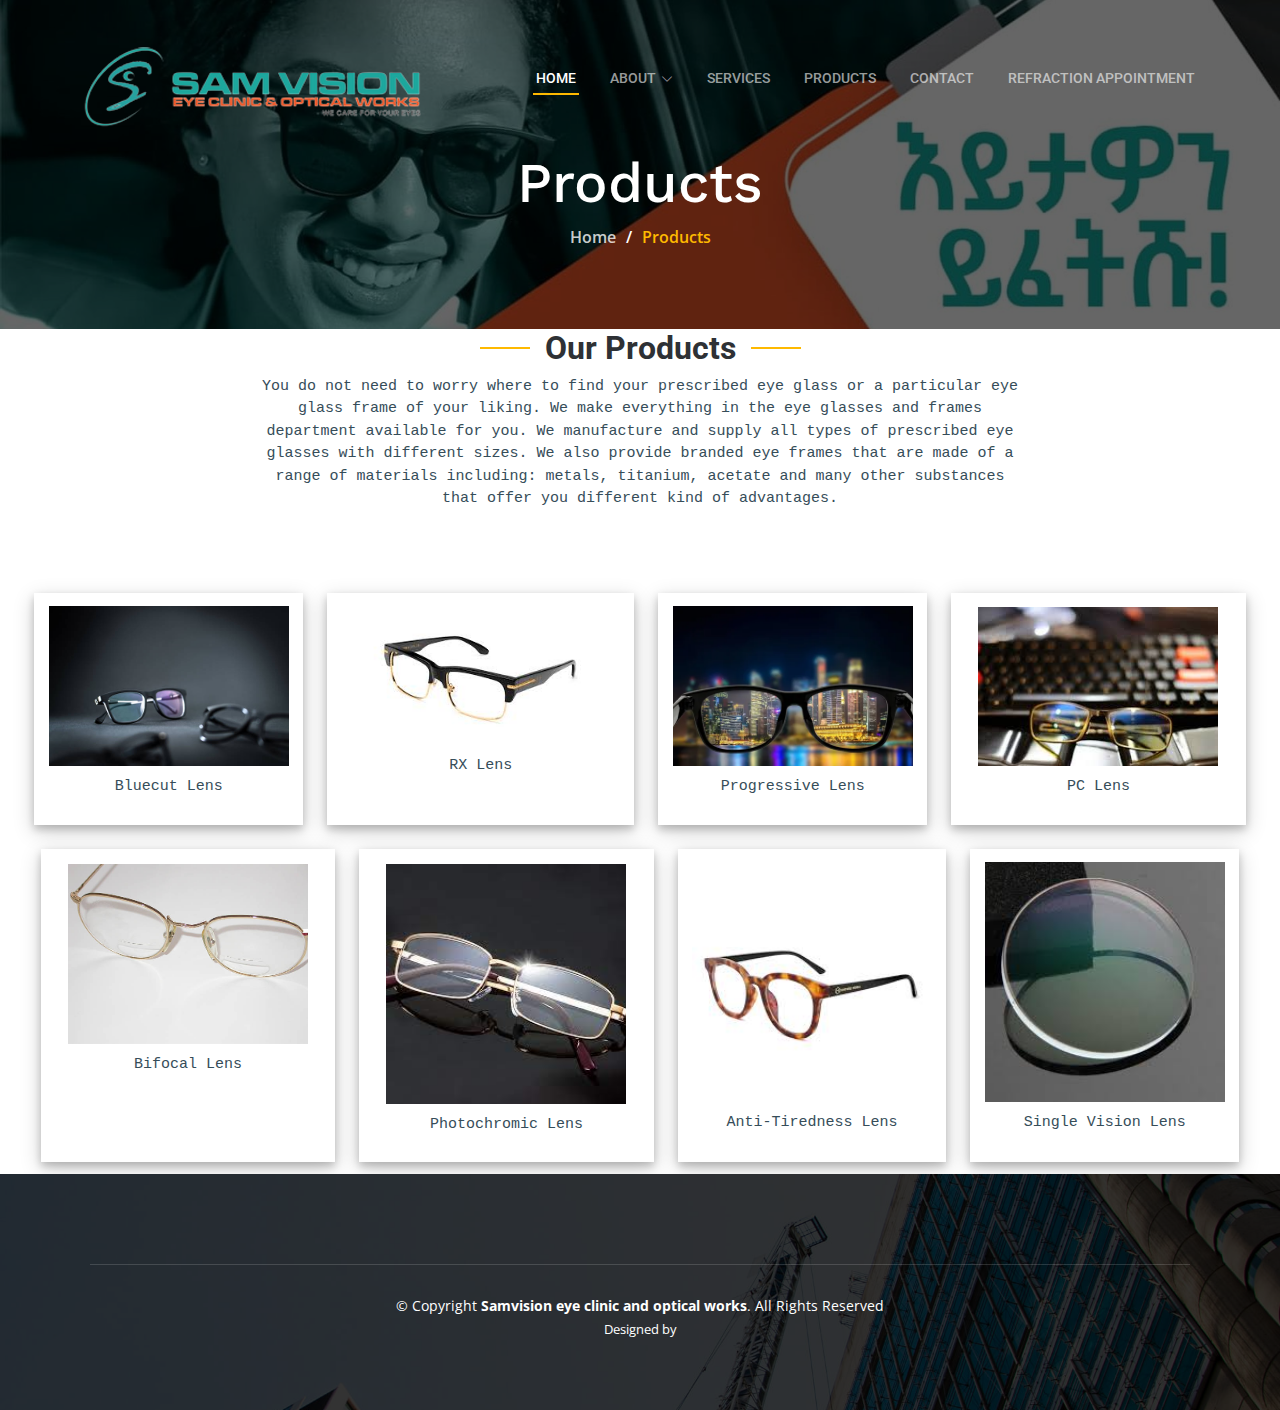
<file: ser1.html>
<!DOCTYPE html>
<html lang="en">

<head>
  <meta charset="utf-8">
  <meta content="width=device-width, initial-scale=1.0" name="viewport">

  <title>Samvision eyecare</title>
  <meta content="" name="description">
  <meta content="" name="keywords">

  <!-- Favicons -->
  <link href="assets/img/0aec4f95cfefed841544c632921d6f96 (1).png" rel="icon">
  <link href="assets/img/0aec4f95cfefed841544c632921d6f96 (1).png" rel="apple-touch-icon">

  <!-- Google Fonts -->
  <link rel="preconnect" href="https://fonts.googleapis.com">
  <link rel="preconnect" href="https://fonts.gstatic.com" crossorigin>
  <link href="https://fonts.googleapis.com/css2?family=Open+Sans:ital,wght@0,300;0,400;0,500;0,600;0,700;1,300;1,400;1,600;1,700&family=Roboto:ital,wght@0,300;0,400;0,500;0,600;0,700;1,300;1,400;1,500;1,600;1,700&family=Work+Sans:ital,wght@0,300;0,400;0,500;0,600;0,700;1,300;1,400;1,500;1,600;1,700&display=swap" rel="stylesheet">

  <!-- Vendor CSS Files -->
  <link href="assets/vendor/bootstrap/css/bootstrap.min.css" rel="stylesheet">
  <link href="assets/vendor/bootstrap-icons/bootstrap-icons.css" rel="stylesheet">
  <link href="assets/vendor/fontawesome-free/css/all.min.css" rel="stylesheet">
  <link href="assets/vendor/aos/aos.css" rel="stylesheet">
  <link href="assets/vendor/glightbox/css/glightbox.min.css" rel="stylesheet">
  <link href="assets/vendor/swiper/swiper-bundle.min.css" rel="stylesheet">
  <link href="assets/css/main.css" rel="stylesheet">

  
</head>

<body>

  <!-- ======= Header ======= -->
  <header id="header" class="header d-flex align-items-center">
    <div class="container-fluid container-xl d-flex align-items-center justify-content-between">
 <a href="index.html"><span><img src="assets/img/0aec4f95cfefed841544c632921d6f96.png"></span></a>
       
      </a>

      <i class="mobile-nav-toggle mobile-nav-show bi bi-list"></i>
      <i class="mobile-nav-toggle mobile-nav-hide d-none bi bi-x"></i>
      <nav id="navbar" class="navbar">
        <ul>
          <li><a href="index.html" class="active">Home</a></li>
          <li class="dropdown"><a href="#"><span>About</span> <i class="bi bi-chevron-down dropdown-indicator"></i></a>
            <ul>
              <li><a href="about.html">Our Profile</a></li>
              
              <li><a href="teams.html">Our Teams</a></li>
              
            </ul>
          </li>
          <li><a href="services.html">Services</a></li>
          <li><a href="ser1.html">Products</a></li>
          <li><a href="contact.html">Contact</a></li>
          <li><a href="refraction.html">Refraction Appointment</a></li>
          
        </ul>
      </nav><!-- .navbar -->

    </div>
  </header><!-- End Header -->


  <main id="main">

    <!-- ======= Breadcrumbs ======= -->
    <div class="breadcrumbs d-flex align-items-center" style="background-image: url('assets/img/4bcace982396853512b7e35954d03d33.jpg');">
      <div class="container position-relative d-flex flex-column align-items-center" data-aos="fade">

        <h2>Products</h2>
        <ol>
          <li><a href="index.html">Home</a></li>
          <li>Products</li>
        </ol>

      </div>
    </div><!-- End Breadcrumbs -->

    <!-- ======= Services Section ======= -->
    
    <div class="section-header">
      <h2>Our Products</h2>
      <p>You do not need to worry where to find your prescribed eye glass or a particular eye glass frame of your liking. We make everything in the eye glasses and frames department available for you.  We manufacture and supply all types of prescribed eye glasses with different sizes. We also provide branded eye frames that are made of a range of materials including: metals, titanium, acetate and many other substances that offer you different kind of advantages.</p>
    </div>
    <div class="polaroid_gallery">
    <div class="polaroid">
      <img src="assets/img/istockphoto-1033774286-612x612.jpg" width="240">
       <div class="container">
         <p> Bluecut Lens</p>
       </div>
    </div>
    <div class="polaroid_photo2">   
      <img src="assets/img/images (10).jpg" width="240" width="287">
      <div class="container">
        <p>RX Lens</p>
    </div>
    </div>
    <div class="polaroid">     
      <img src="assets/img/progressive1.webp" width="240" width="240">
        <div class="container">
        <p>Progressive Lens</photo>
    </div>
    </div>
      <div class="polaroid_photo4">  
        <img src="assets/img/images (9).jpg" width="240" width="270">
     <div class="container">
        <p>PC Lens</photo>
      </div>
      </div>
       <div class="polaroid_photo5"> 
        <img src="assets/img/istockphoto-90685661-612x612.jpg" width="240" width="270">
         <div class="container">
        <p>Bifocal Lens</photo>
      </div>
      </div>
   
      <div class="polaroid_photo6"> 
        <img src="assets/img/images (13).jpg" width="240" width="270">
      <div class="container">
          <p>Photochromic Lens</photo>
        </div>
        </div>
      <div class="polaroid"> 
        <img src="assets/img/images (8).jpg" width="240" width="238">
      <div class="container">
          <p>Anti-Tiredness Lens</photo>
        </div>
        </div>
      <div class="polaroid"> 
        <img src="assets/img/images (7).jpg" width="240" width="245">
      <div class="container">
          <p>Single Vision Lens</photo>
        </div>
        </div>
      </div>
    
      <style>
 
h1{
  display:flex;
  justify-content: center;
  font-size: 40px;
}

p{
  font-family: monospace;
  font-size: 15px;
  font-weight: lighter;
}

.polaroid_gallery{
  display:flex;
  justify-content: center;
  align-content: flex-start;
  flex-flow: row wrap;
}

div.polaroid {
  width: 21%;
  background-color: white;
  box-shadow: 0 4px 8px 0 rgba(0, 0, 0, 0.2), 0 6px 20px 0 rgba(0, 0, 0, 0.19);
  margin-bottom: 25px;
  margin: 12px;
}

img{
  margin: auto;
  margin-top: 5%;
  display:flex;
  justify-content:center; 
  transition: transform 0.3s ease;
}

.polaroid_gallery img:hover {
  transform: scale(1.1);
}

div.polaroid_photo2 {
  width: 24%;
  background-color: white;
  box-shadow: 0 4px 8px 0 rgba(0, 0, 0, 0.2), 0 6px 20px 0 rgba(0, 0, 0, 0.19);
  margin-bottom: 25px;
  margin: 12px;
}

div.polaroid_photo4 {
  width: 23%;
  background-color: white;
  box-shadow: 0 4px 8px 0 rgba(0, 0, 0, 0.2), 0 6px 20px 0 rgba(0, 0, 0, 0.19);
  margin-bottom: 25px;
  margin: 12px;
}

div.polaroid_photo5 {
   width: 23%;
  background-color: white;
  box-shadow: 0 4px 8px 0 rgba(0, 0, 0, 0.2), 0 6px 20px 0 rgba(0, 0, 0, 0.19);
  margin-bottom: 25px;
  margin: 12px;
}

div.polaroid_photo6 {
   width: 23%;
  background-color: white;
  box-shadow: 0 4px 8px 0 rgba(0, 0, 0, 0.2), 0 6px 20px 0 rgba(0, 0, 0, 0.19);
  margin-bottom: 25px;
  margin: 12px;
}

div.polaroid_photo8 {
   width: 23%;
  background-color: white;
  box-shadow: 0 4px 8px 0 rgba(0, 0, 0, 0.2), 0 6px 20px 0 rgba(0, 0, 0, 0.19);
  margin-bottom: 25px;
  margin: 12px;
}

div.container {
  text-align: center;
  padding: 10px 20px;
}

      </style>
      </main>
  <!-- End #main -->

  <!-- ======= Footer ======= -->
    <!-- ======= Footer ======= -->
    <footer id="footer" class="footer">
      <div class="footer-legal text-center position-relative">
         <div class="container">
           <div class="copyright">
             &copy; Copyright <strong><span>Samvision eye clinic and optical works</span></strong>. All Rights Reserved
           </div>
           <div class="credits">
             Designed by <a href=""></a>
           </div>
         </div>
       </div>
   
     </footer>
  <!-- End Footer -->

  <a href="#" class="scroll-top d-flex align-items-center justify-content-center"><i class="bi bi-arrow-up-short"></i></a>

  <div id="preloader"></div>

  <!-- Vendor JS Files -->
  <script src="assets/vendor/bootstrap/js/bootstrap.bundle.min.js"></script>
  <script src="assets/vendor/aos/aos.js"></script>
  <script src="assets/vendor/glightbox/js/glightbox.min.js"></script>
  <script src="assets/vendor/isotope-layout/isotope.pkgd.min.js"></script>
  <script src="assets/vendor/swiper/swiper-bundle.min.js"></script>
  <script src="assets/vendor/purecounter/purecounter_vanilla.js"></script>
  <script src="assets/vendor/php-email-form/validate.js"></script>

  <!-- Template Main JS File -->
  <script src="assets/js/main.js"></script>

</body>

</html>
</file>
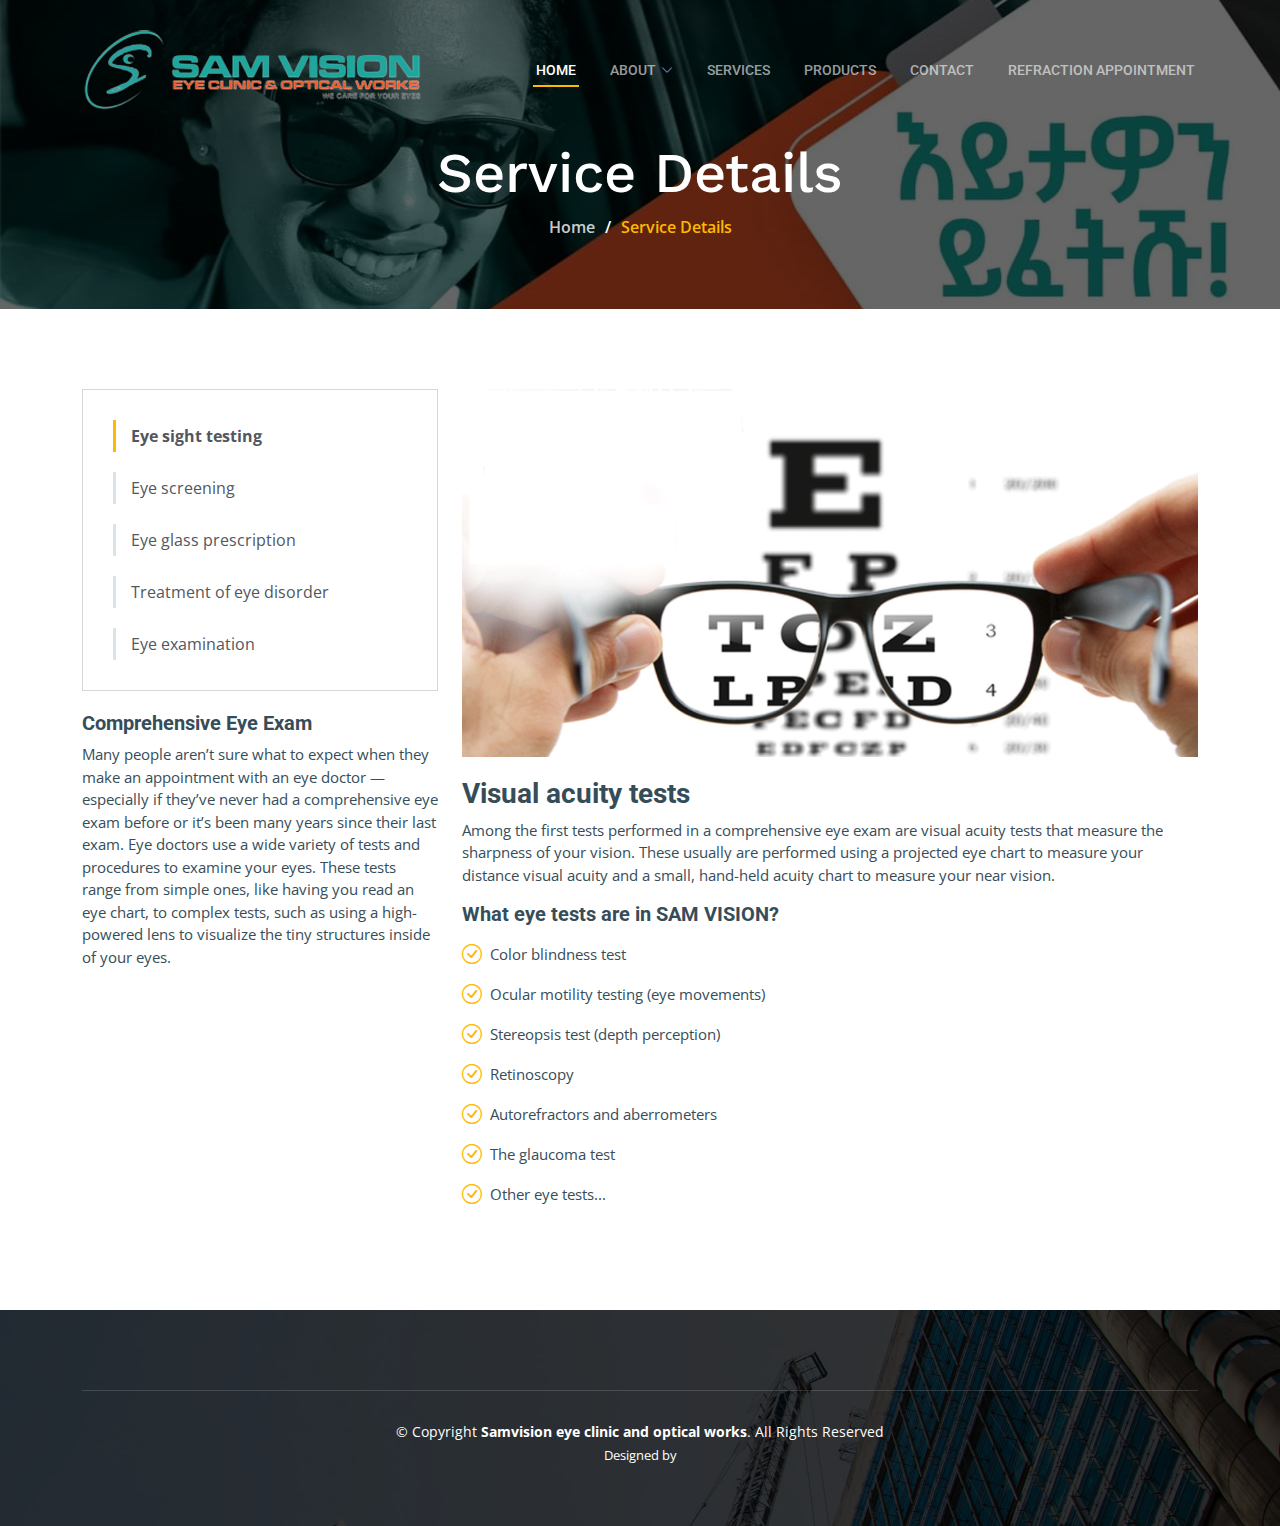
<file: service-details.html>
<!DOCTYPE html>
<html lang="en">

<head>
  <meta charset="utf-8">
  <meta content="width=device-width, initial-scale=1.0" name="viewport">

  <title>Samvision eyecare</title>
  <meta content="" name="description">
  <meta content="" name="keywords">

  <!-- Favicons -->
  <link href="assets/img/0aec4f95cfefed841544c632921d6f96 (1).png" rel="icon">
  <link href="assets/img/0aec4f95cfefed841544c632921d6f96 (1).png" rel="apple-touch-icon">

  <!-- Google Fonts -->
  <link rel="preconnect" href="https://fonts.googleapis.com">
  <link rel="preconnect" href="https://fonts.gstatic.com" crossorigin>
  <link href="https://fonts.googleapis.com/css2?family=Open+Sans:ital,wght@0,300;0,400;0,500;0,600;0,700;1,300;1,400;1,600;1,700&family=Roboto:ital,wght@0,300;0,400;0,500;0,600;0,700;1,300;1,400;1,500;1,600;1,700&family=Work+Sans:ital,wght@0,300;0,400;0,500;0,600;0,700;1,300;1,400;1,500;1,600;1,700&display=swap" rel="stylesheet">

  <!-- Vendor CSS Files -->
  <link href="assets/vendor/bootstrap/css/bootstrap.min.css" rel="stylesheet">
  <link href="assets/vendor/bootstrap-icons/bootstrap-icons.css" rel="stylesheet">
  <link href="assets/vendor/fontawesome-free/css/all.min.css" rel="stylesheet">
  <link href="assets/vendor/aos/aos.css" rel="stylesheet">
  <link href="assets/vendor/glightbox/css/glightbox.min.css" rel="stylesheet">
  <link href="assets/vendor/swiper/swiper-bundle.min.css" rel="stylesheet">
  <link href="assets/css/main.css" rel="stylesheet">

  
</head>

<body>

  <!-- ======= Header ======= -->
  <header id="header" class="header d-flex align-items-center">
    <div class="container-fluid container-xl d-flex align-items-center justify-content-between">
 <a href="index.html"><span><img src="assets/img/0aec4f95cfefed841544c632921d6f96.png"></span></a>
       
      </a>

      <i class="mobile-nav-toggle mobile-nav-show bi bi-list"></i>
      <i class="mobile-nav-toggle mobile-nav-hide d-none bi bi-x"></i>
      <nav id="navbar" class="navbar">
        <ul>
          <li><a href="index.html" class="active">Home</a></li>
          <li class="dropdown"><a href="#"><span>About</span> <i class="bi bi-chevron-down dropdown-indicator"></i></a>
            <ul>
              <li><a href="about.html">Our Profile</a></li>
              
              <li><a href="teams.html">Our Teams</a></li>
              
            </ul>
          </li>
          <li><a href="services.html">Services</a></li>
          <li><a href="ser1.html">Products</a></li>
          <li><a href="contact.html">Contact</a></li>
          <li><a href="refraction.html">Refraction Appointment</a></li>
          
        </ul>
      </nav><!-- .navbar -->

    </div>
  </header>

  <main id="main">

    <!-- ======= Breadcrumbs ======= -->
    <div class="breadcrumbs d-flex align-items-center" style="background-image: url('assets/img/4bcace982396853512b7e35954d03d33.jpg');">
      <div class="container position-relative d-flex flex-column align-items-center" data-aos="fade">

        <h2>Service Details</h2>
        <ol>
          <li><a href="index.html">Home</a></li>
          <li>Service Details</li>
        </ol>

      </div>
    </div><!-- End Breadcrumbs -->

    <!-- ======= Service Details Section ======= -->
    <section id="service-details" class="service-details">
      <div class="container" data-aos="fade-up" data-aos-delay="100">

        <div class="row gy-4">

          <div class="col-lg-4">
            <div class="services-list">
              <a href="service-details.html" class="active">Eye sight testing</a>
              <a href="service-details1.html">Eye screening</a>
              <a href="service-details2.html">Eye glass prescription</a>
              <a href="service-details3.html">Treatment of eye disorder</a>
              <a href="service-details.html">Eye examination</a>
            </div>

            <h4>Comprehensive Eye Exam</h4>
            <p>Many people aren’t sure what to expect when they make an appointment with an eye doctor — especially if they’ve never had a comprehensive eye exam before or it’s been many years since their last exam. Eye doctors use a wide variety of tests and procedures to examine your eyes. These tests range from simple ones, like having you read an eye chart, to complex tests, such as using a high-powered lens to visualize the tiny structures inside of your eyes. </p>
          </div>

          <div class="col-lg-8">
            <img src="assets/img/Eye-sight-test-1024x512.png" alt="" class="img-fluid services-img">
            <h3>Visual acuity tests</h3>
            <p>
              Among the first tests performed in a comprehensive eye exam are visual acuity tests that measure the sharpness of your vision.

              These usually are performed using a projected eye chart to measure your distance visual acuity and a small, hand-held acuity chart to measure your near vision.
            </p>
            <h4>What eye tests are in SAM VISION?</h4>
            <ul>
              <li><i class="bi bi-check-circle"></i> <span>Color blindness test</span></li>
              <li><i class="bi bi-check-circle"></i> <span>Ocular motility testing (eye movements)</span></li>
              <li><i class="bi bi-check-circle"></i> <span>Stereopsis test (depth perception) </span></li>
              <li><i class="bi bi-check-circle"></i> <span>Retinoscopy</span></li>
              <li><i class="bi bi-check-circle"></i> <span>Autorefractors and aberrometers</span></li>
              <li><i class="bi bi-check-circle"></i> <span>The glaucoma test</span></li>
              <li><i class="bi bi-check-circle"></i> <span>Other eye tests...</span></li>
            </ul>
            
          </div>

        </div>

      </div>
    </section><!-- End Service Details Section -->

  </main><!-- End #main -->

  <!-- ======= Footer ======= -->
  <footer id="footer" class="footer">
    <div class="footer-legal text-center position-relative">
       <div class="container">
         <div class="copyright">
           &copy; Copyright <strong><span>Samvision eye clinic and optical works</span></strong>. All Rights Reserved
         </div>
         <div class="credits">
           Designed by <a href=""></a>
         </div>
       </div>
     </div>
 
   </footer>
  <!-- End Footer -->

  <a href="#" class="scroll-top d-flex align-items-center justify-content-center"><i class="bi bi-arrow-up-short"></i></a>

  <div id="preloader"></div>

  <!-- Vendor JS Files -->
  <script src="assets/vendor/bootstrap/js/bootstrap.bundle.min.js"></script>
  <script src="assets/vendor/aos/aos.js"></script>
  <script src="assets/vendor/glightbox/js/glightbox.min.js"></script>
  <script src="assets/vendor/isotope-layout/isotope.pkgd.min.js"></script>
  <script src="assets/vendor/swiper/swiper-bundle.min.js"></script>
  <script src="assets/vendor/purecounter/purecounter_vanilla.js"></script>
  <script src="assets/vendor/php-email-form/validate.js"></script>

  <!-- Template Main JS File -->
  <script src="assets/js/main.js"></script>

</body>

</html>
</file>
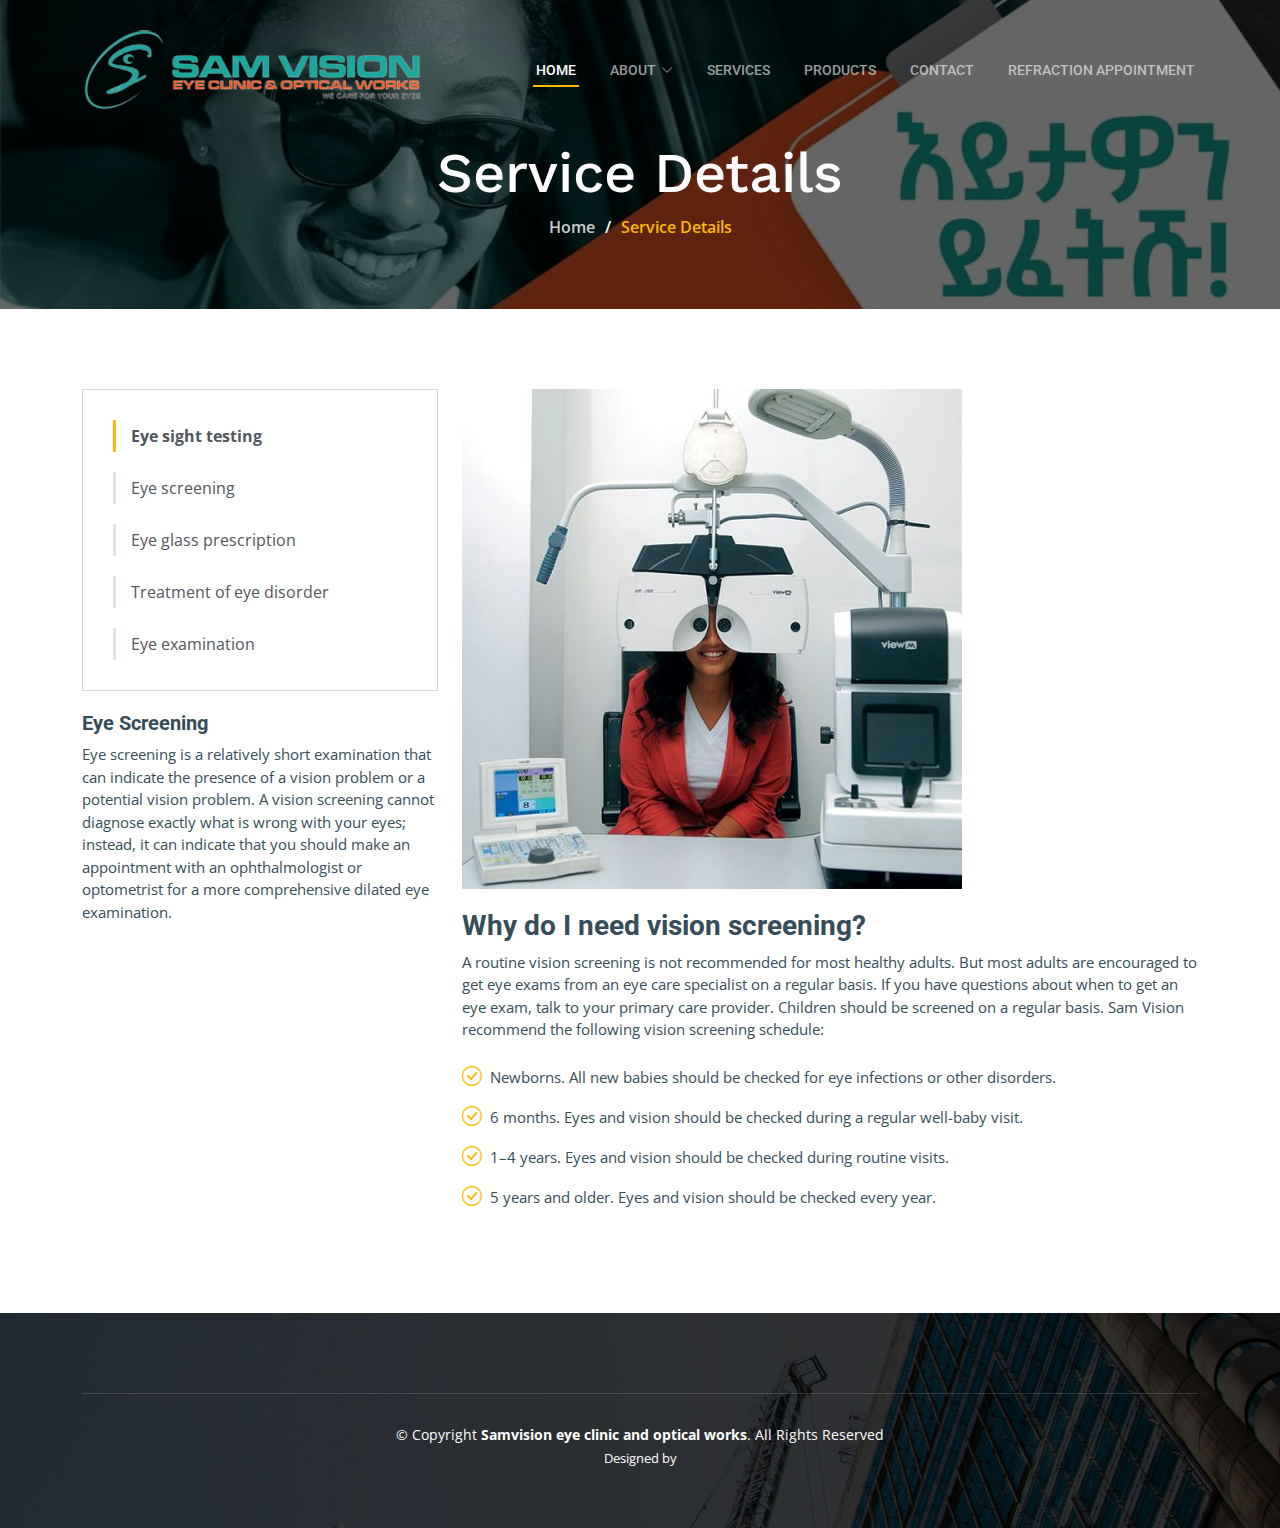
<file: service-details1.html>
<!DOCTYPE html>
<html lang="en">

<head>
  <meta charset="utf-8">
  <meta content="width=device-width, initial-scale=1.0" name="viewport">

  <title>Samvision eyecare</title>
  <meta content="" name="description">
  <meta content="" name="keywords">

  <!-- Favicons -->
  <link href="assets/img/0aec4f95cfefed841544c632921d6f96 (1).png" rel="icon">
  <link href="assets/img/0aec4f95cfefed841544c632921d6f96 (1).png" rel="apple-touch-icon">

  <!-- Google Fonts -->
  <link rel="preconnect" href="https://fonts.googleapis.com">
  <link rel="preconnect" href="https://fonts.gstatic.com" crossorigin>
  <link href="https://fonts.googleapis.com/css2?family=Open+Sans:ital,wght@0,300;0,400;0,500;0,600;0,700;1,300;1,400;1,600;1,700&family=Roboto:ital,wght@0,300;0,400;0,500;0,600;0,700;1,300;1,400;1,500;1,600;1,700&family=Work+Sans:ital,wght@0,300;0,400;0,500;0,600;0,700;1,300;1,400;1,500;1,600;1,700&display=swap" rel="stylesheet">

  <!-- Vendor CSS Files -->
  <link href="assets/vendor/bootstrap/css/bootstrap.min.css" rel="stylesheet">
  <link href="assets/vendor/bootstrap-icons/bootstrap-icons.css" rel="stylesheet">
  <link href="assets/vendor/fontawesome-free/css/all.min.css" rel="stylesheet">
  <link href="assets/vendor/aos/aos.css" rel="stylesheet">
  <link href="assets/vendor/glightbox/css/glightbox.min.css" rel="stylesheet">
  <link href="assets/vendor/swiper/swiper-bundle.min.css" rel="stylesheet">
  <link href="assets/css/main.css" rel="stylesheet">

  
</head>

<body>

  <!-- ======= Header ======= -->
  <header id="header" class="header d-flex align-items-center">
    <div class="container-fluid container-xl d-flex align-items-center justify-content-between">
 <a href="index.html"><span><img src="assets/img/0aec4f95cfefed841544c632921d6f96.png"></span></a>
       
      </a>

      <i class="mobile-nav-toggle mobile-nav-show bi bi-list"></i>
      <i class="mobile-nav-toggle mobile-nav-hide d-none bi bi-x"></i>
      <nav id="navbar" class="navbar">
        <ul>
          <li><a href="index.html" class="active">Home</a></li>
          <li class="dropdown"><a href="#"><span>About</span> <i class="bi bi-chevron-down dropdown-indicator"></i></a>
            <ul>
              <li><a href="about.html">Our Profile</a></li>
              
              <li><a href="teams.html">Our Teams</a></li>
              
            </ul>
          </li>
          <li><a href="services.html">Services</a></li>
          <li><a href="ser1.html">Products</a></li>
          <li><a href="contact.html">Contact</a></li>
          <li><a href="refraction.html">Refraction Appointment</a></li>
          
        </ul>
      </nav><!-- .navbar -->

    </div>
  </header><!-- End Header -->

  <main id="main">

    <!-- ======= Breadcrumbs ======= -->
    <div class="breadcrumbs d-flex align-items-center" style="background-image: url('assets/img/4bcace982396853512b7e35954d03d33.jpg');">
      <div class="container position-relative d-flex flex-column align-items-center" data-aos="fade">

        <h2>Service Details</h2>
        <ol>
          <li><a href="index.html">Home</a></li>
          <li>Service Details</li>
        </ol>

      </div>
    </div><!-- End Breadcrumbs -->

    <!-- ======= Service Details Section ======= -->
    <section id="service-details" class="service-details">
      <div class="container" data-aos="fade-up" data-aos-delay="100">

        <div class="row gy-4">

          <div class="col-lg-4">
            <div class="services-list">
              <a href="service-details.html" class="active">Eye sight testing</a>
              <a href="service-details1.html">Eye screening</a>
              <a href="service-details2.html">Eye glass prescription</a>
              <a href="service-details3.html">Treatment of eye disorder</a>
              <a href="service-details.html">Eye examination</a>
            </div>

            <h4>Eye Screening</h4>
            <p>Eye screening is a relatively short examination that can indicate the presence of a vision problem or a potential vision problem. A vision screening cannot diagnose exactly what is wrong with your eyes; instead, it can indicate that you should make an appointment with an ophthalmologist or optometrist for a more comprehensive dilated eye examination. </p>
          </div>

          <div class="col-lg-8">
            <img src="assets/img/S8-ol042rtwd4pffly8sb603rqvmitpu1502jt8rtv5vs.jpg" alt="" class="img-fluid services-img">
            <h3>Why do I need vision screening?</h3>
            <p>
             
            
            A routine vision screening is not recommended for most healthy adults. But most adults are encouraged to get eye exams from an eye care specialist on a regular basis. If you have questions about when to get an eye exam, talk to your primary care provider.

Children should be screened on a regular basis. Sam Vision recommend the following vision screening schedule:
</p>
            <ul>
              <li><i class="bi bi-check-circle"></i> <span>Newborns. All new babies should be checked for eye infections or other disorders.</span></li>
              <li><i class="bi bi-check-circle"></i> <span>6 months. Eyes and vision should be checked during a regular well-baby visit.</span></li>
              <li><i class="bi bi-check-circle"></i> <span>1–4 years. Eyes and vision should be checked during routine visits. </span></li>
              <li><i class="bi bi-check-circle"></i> <span>5 years and older. Eyes and vision should be checked every year.</span></li>
              
            </ul>
            
          </div>

        </div>

      </div>
    </section><!-- End Service Details Section -->

  </main><!-- End #main -->

  <!-- ======= Footer ======= -->
  <footer id="footer" class="footer">
    <div class="footer-legal text-center position-relative">
       <div class="container">
         <div class="copyright">
           &copy; Copyright <strong><span>Samvision eye clinic and optical works</span></strong>. All Rights Reserved
         </div>
         <div class="credits">
           Designed by <a href=""></a>
         </div>
       </div>
     </div>
 
   </footer>
  <!-- End Footer -->

  <a href="#" class="scroll-top d-flex align-items-center justify-content-center"><i class="bi bi-arrow-up-short"></i></a>

  <div id="preloader"></div>

  <!-- Vendor JS Files -->
  <script src="assets/vendor/bootstrap/js/bootstrap.bundle.min.js"></script>
  <script src="assets/vendor/aos/aos.js"></script>
  <script src="assets/vendor/glightbox/js/glightbox.min.js"></script>
  <script src="assets/vendor/isotope-layout/isotope.pkgd.min.js"></script>
  <script src="assets/vendor/swiper/swiper-bundle.min.js"></script>
  <script src="assets/vendor/purecounter/purecounter_vanilla.js"></script>
  <script src="assets/vendor/php-email-form/validate.js"></script>

  <!-- Template Main JS File -->
  <script src="assets/js/main.js"></script>

</body>

</html>
</file>
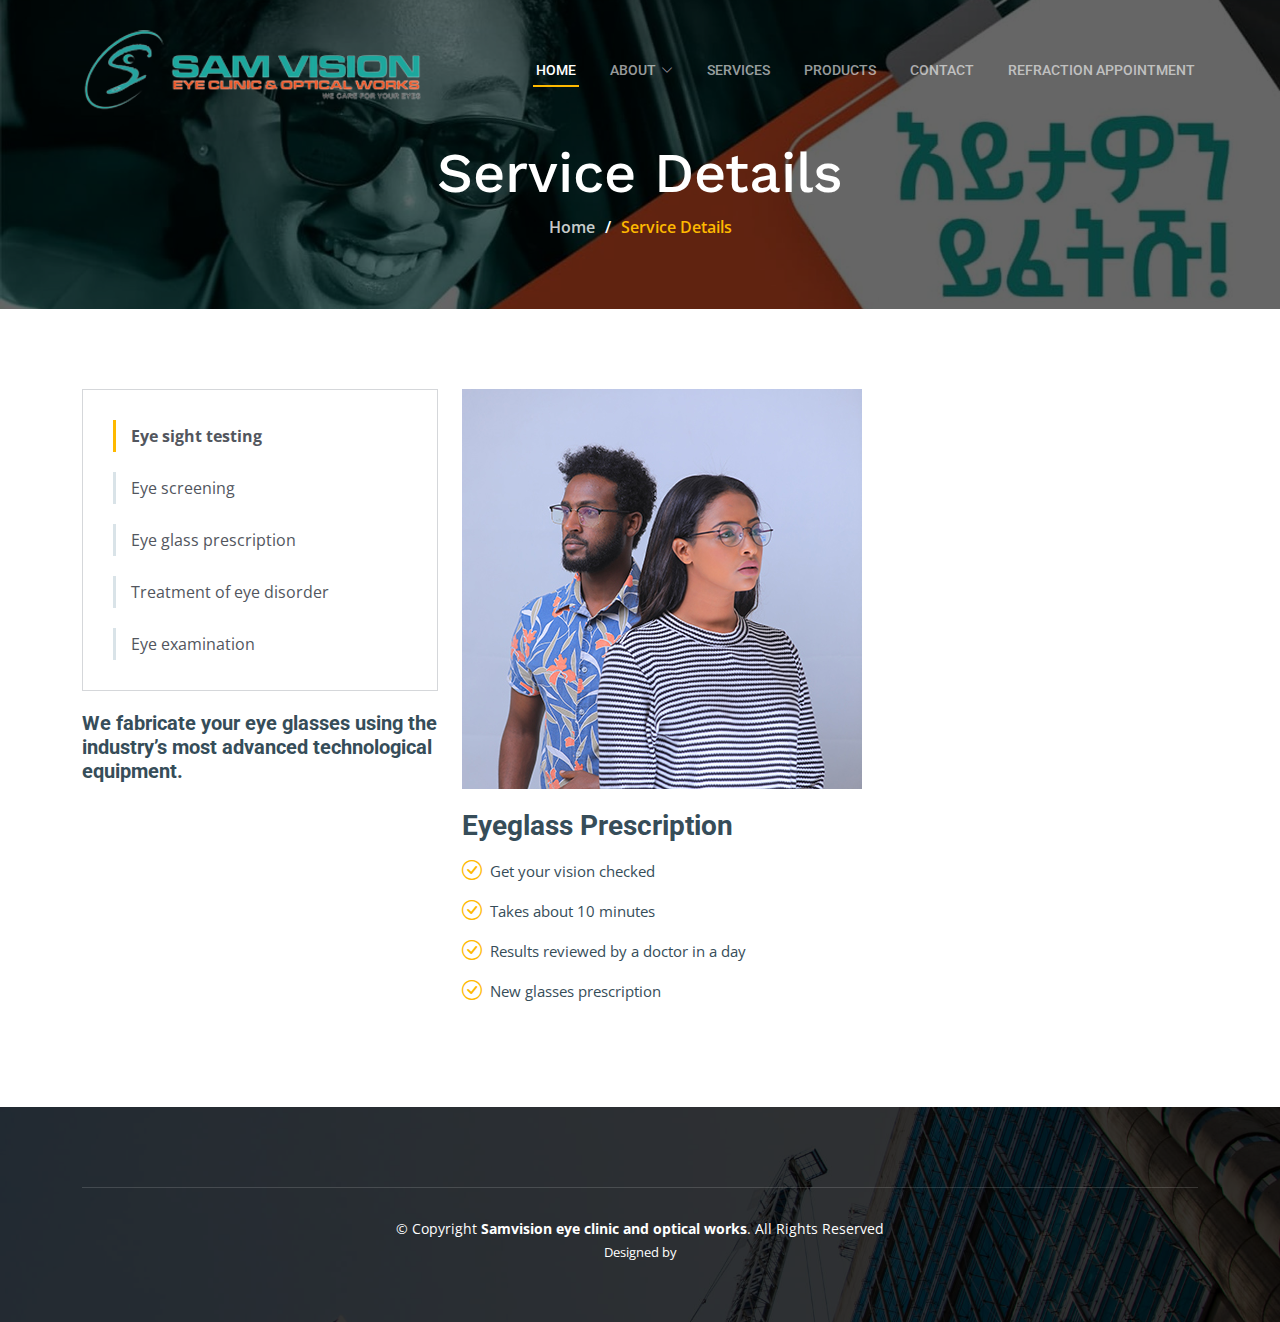
<file: service-details2.html>
<!DOCTYPE html>
<html lang="en">

<head>
  <meta charset="utf-8">
  <meta content="width=device-width, initial-scale=1.0" name="viewport">

  <title>Samvision eyecare</title>
  <meta content="" name="description">
  <meta content="" name="keywords">

  <!-- Favicons -->
  <link href="assets/img/0aec4f95cfefed841544c632921d6f96 (1).png" rel="icon">
  <link href="assets/img/0aec4f95cfefed841544c632921d6f96 (1).png" rel="apple-touch-icon">

  <!-- Google Fonts -->
  <link rel="preconnect" href="https://fonts.googleapis.com">
  <link rel="preconnect" href="https://fonts.gstatic.com" crossorigin>
  <link href="https://fonts.googleapis.com/css2?family=Open+Sans:ital,wght@0,300;0,400;0,500;0,600;0,700;1,300;1,400;1,600;1,700&family=Roboto:ital,wght@0,300;0,400;0,500;0,600;0,700;1,300;1,400;1,500;1,600;1,700&family=Work+Sans:ital,wght@0,300;0,400;0,500;0,600;0,700;1,300;1,400;1,500;1,600;1,700&display=swap" rel="stylesheet">

  <!-- Vendor CSS Files -->
  <link href="assets/vendor/bootstrap/css/bootstrap.min.css" rel="stylesheet">
  <link href="assets/vendor/bootstrap-icons/bootstrap-icons.css" rel="stylesheet">
  <link href="assets/vendor/fontawesome-free/css/all.min.css" rel="stylesheet">
  <link href="assets/vendor/aos/aos.css" rel="stylesheet">
  <link href="assets/vendor/glightbox/css/glightbox.min.css" rel="stylesheet">
  <link href="assets/vendor/swiper/swiper-bundle.min.css" rel="stylesheet">
  <link href="assets/css/main.css" rel="stylesheet">

  
</head>

<body>

  <!-- ======= Header ======= -->
  <header id="header" class="header d-flex align-items-center">
    <div class="container-fluid container-xl d-flex align-items-center justify-content-between">
 <a href="index.html"><span><img src="assets/img/0aec4f95cfefed841544c632921d6f96.png"></span></a>
       
      </a>

      <i class="mobile-nav-toggle mobile-nav-show bi bi-list"></i>
      <i class="mobile-nav-toggle mobile-nav-hide d-none bi bi-x"></i>
      <nav id="navbar" class="navbar">
        <ul>
          <li><a href="index.html" class="active">Home</a></li>
          <li class="dropdown"><a href="#"><span>About</span> <i class="bi bi-chevron-down dropdown-indicator"></i></a>
            <ul>
              <li><a href="about.html">Our Profile</a></li>
              
              <li><a href="teams.html">Our Teams</a></li>
              
            </ul>
          </li>
          <li><a href="services.html">Services</a></li>
          <li><a href="ser1.html">Products</a></li>
          <li><a href="contact.html">Contact</a></li>
          <li><a href="refraction.html">Refraction Appointment</a></li>
          
        </ul>
      </nav><!-- .navbar -->

    </div>
  </header><!-- End Header -->

  <main id="main">

    <!-- ======= Breadcrumbs ======= -->
    <div class="breadcrumbs d-flex align-items-center" style="background-image: url('assets/img/4bcace982396853512b7e35954d03d33.jpg');">
      <div class="container position-relative d-flex flex-column align-items-center" data-aos="fade">

        <h2>Service Details</h2>
        <ol>
          <li><a href="index.html">Home</a></li>
          <li>Service Details</li>
        </ol>

      </div>
    </div><!-- End Breadcrumbs -->

    <!-- ======= Service Details Section ======= -->
    <section id="service-details" class="service-details">
      <div class="container" data-aos="fade-up" data-aos-delay="100">

        <div class="row gy-4">

          <div class="col-lg-4">
            <div class="services-list">
              <a href="service-details.html" class="active">Eye sight testing</a>
              <a href="service-details1.html">Eye screening</a>
              <a href="service-details2.html">Eye glass prescription</a>
              <a href="service-details3.html">Treatment of eye disorder</a>
              <a href="service-details.html">Eye examination</a>
            </div>

            <h4>We fabricate your eye glasses using the industry’s most advanced technological equipment.</h4>
            
          </div>

          <div class="col-lg-8">
            <img src="assets/img/img1.jpg" alt="" class="img-fluid services-img">
            <h3>Eyeglass Prescription</h3>
            
            <ul>
              <li><i class="bi bi-check-circle"></i> <span>Get your vision checked</span></li>
              <li><i class="bi bi-check-circle"></i> <span>Takes about 10 minutes</span></li>
              <li><i class="bi bi-check-circle"></i> <span>Results reviewed by a doctor in a day </span></li>
              <li><i class="bi bi-check-circle"></i> <span>New glasses prescription</span></li>
              
            </ul>
            
          </div>

        </div>

      </div>
    </section><!-- End Service Details Section -->

  </main><!-- End #main -->

  <!-- ======= Footer ======= -->
  <footer id="footer" class="footer">
    <div class="footer-legal text-center position-relative">
       <div class="container">
         <div class="copyright">
           &copy; Copyright <strong><span>Samvision eye clinic and optical works</span></strong>. All Rights Reserved
         </div>
         <div class="credits">
           Designed by <a href=""></a>
         </div>
       </div>
     </div>
 
   </footer>
  <!-- End Footer -->

  <a href="#" class="scroll-top d-flex align-items-center justify-content-center"><i class="bi bi-arrow-up-short"></i></a>

  <div id="preloader"></div>

  <!-- Vendor JS Files -->
  <script src="assets/vendor/bootstrap/js/bootstrap.bundle.min.js"></script>
  <script src="assets/vendor/aos/aos.js"></script>
  <script src="assets/vendor/glightbox/js/glightbox.min.js"></script>
  <script src="assets/vendor/isotope-layout/isotope.pkgd.min.js"></script>
  <script src="assets/vendor/swiper/swiper-bundle.min.js"></script>
  <script src="assets/vendor/purecounter/purecounter_vanilla.js"></script>
  <script src="assets/vendor/php-email-form/validate.js"></script>

  <!-- Template Main JS File -->
  <script src="assets/js/main.js"></script>

</body>

</html>
</file>
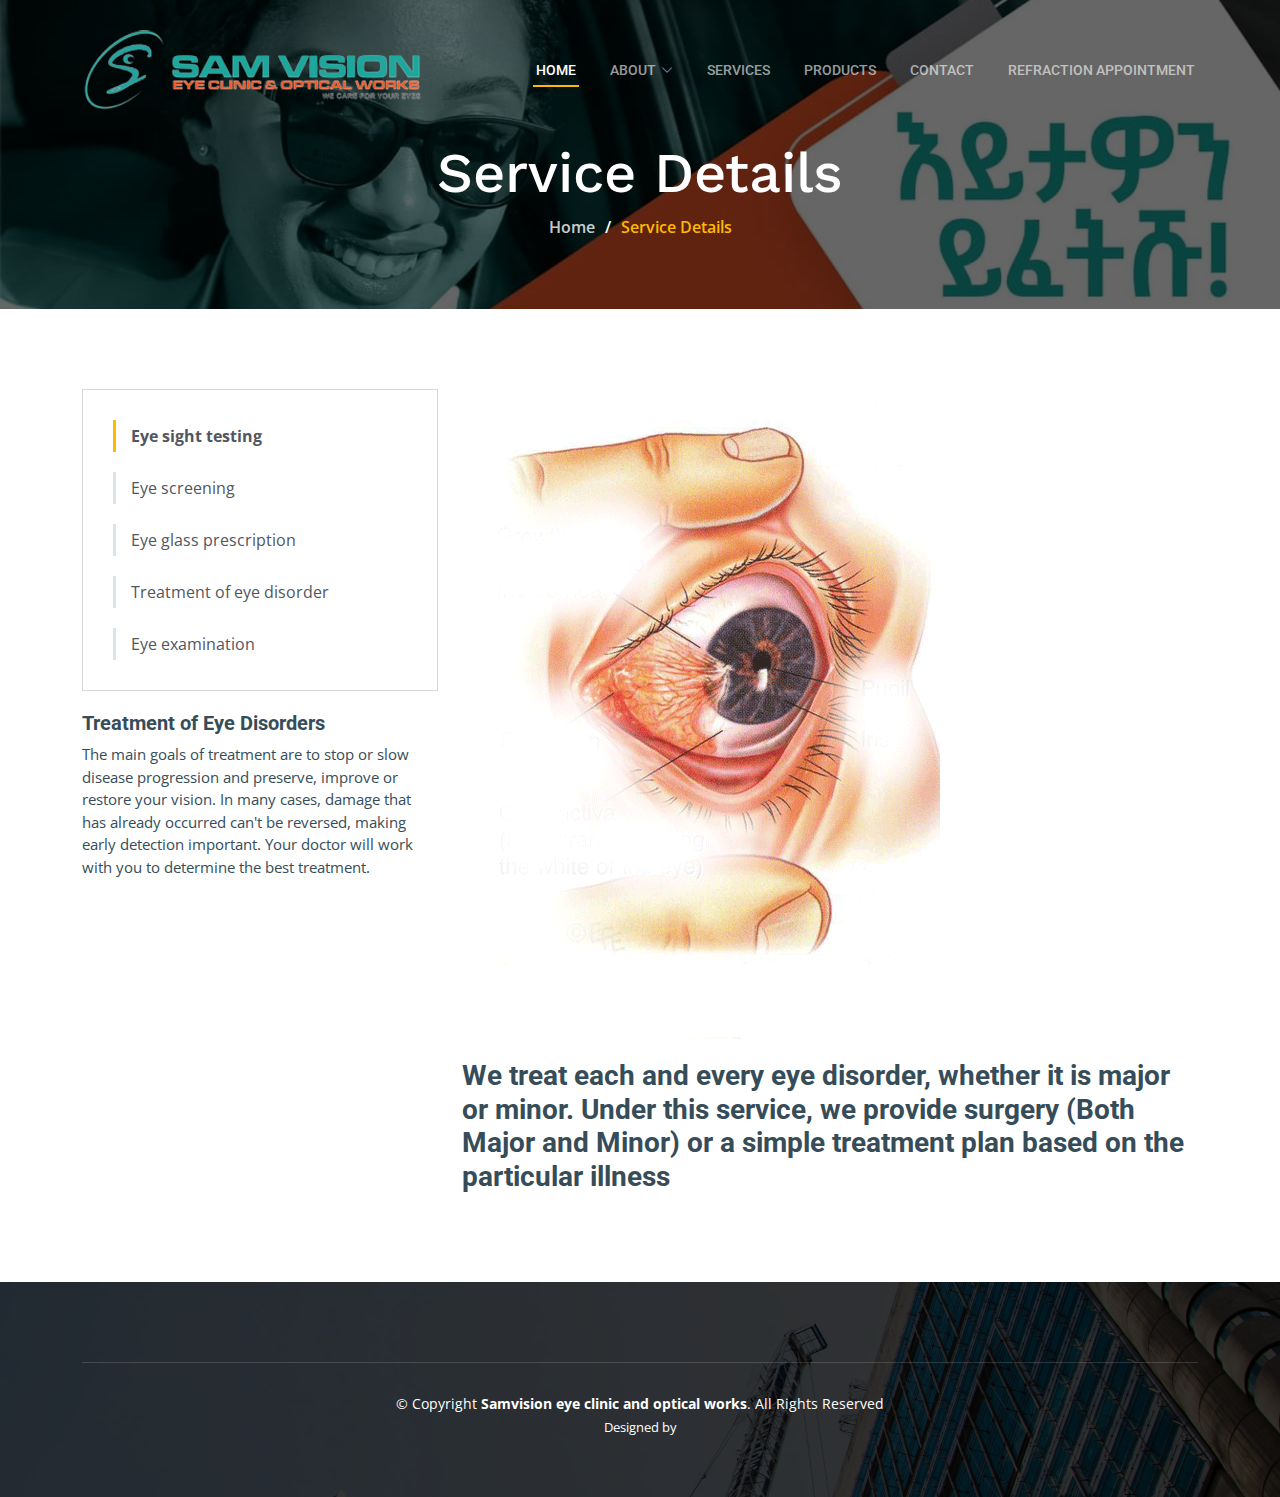
<file: service-details3.html>
<!DOCTYPE html>
<html lang="en">

<head>
  <meta charset="utf-8">
  <meta content="width=device-width, initial-scale=1.0" name="viewport">

  <title>Samvision eyecare</title>
  <meta content="" name="description">
  <meta content="" name="keywords">

  <!-- Favicons -->
  <link href="assets/img/0aec4f95cfefed841544c632921d6f96 (1).png" rel="icon">
  <link href="assets/img/0aec4f95cfefed841544c632921d6f96 (1).png" rel="apple-touch-icon">

  <!-- Google Fonts -->
  <link rel="preconnect" href="https://fonts.googleapis.com">
  <link rel="preconnect" href="https://fonts.gstatic.com" crossorigin>
  <link href="https://fonts.googleapis.com/css2?family=Open+Sans:ital,wght@0,300;0,400;0,500;0,600;0,700;1,300;1,400;1,600;1,700&family=Roboto:ital,wght@0,300;0,400;0,500;0,600;0,700;1,300;1,400;1,500;1,600;1,700&family=Work+Sans:ital,wght@0,300;0,400;0,500;0,600;0,700;1,300;1,400;1,500;1,600;1,700&display=swap" rel="stylesheet">

  <!-- Vendor CSS Files -->
  <link href="assets/vendor/bootstrap/css/bootstrap.min.css" rel="stylesheet">
  <link href="assets/vendor/bootstrap-icons/bootstrap-icons.css" rel="stylesheet">
  <link href="assets/vendor/fontawesome-free/css/all.min.css" rel="stylesheet">
  <link href="assets/vendor/aos/aos.css" rel="stylesheet">
  <link href="assets/vendor/glightbox/css/glightbox.min.css" rel="stylesheet">
  <link href="assets/vendor/swiper/swiper-bundle.min.css" rel="stylesheet">
  <link href="assets/css/main.css" rel="stylesheet">

  
</head>

<body>

  <!-- ======= Header ======= -->
  <header id="header" class="header d-flex align-items-center">
    <div class="container-fluid container-xl d-flex align-items-center justify-content-between">
 <a href="index.html"><span><img src="assets/img/0aec4f95cfefed841544c632921d6f96.png"></span></a>
       
      </a>

      <i class="mobile-nav-toggle mobile-nav-show bi bi-list"></i>
      <i class="mobile-nav-toggle mobile-nav-hide d-none bi bi-x"></i>
      <nav id="navbar" class="navbar">
        <ul>
          <li><a href="index.html" class="active">Home</a></li>
          <li class="dropdown"><a href="#"><span>About</span> <i class="bi bi-chevron-down dropdown-indicator"></i></a>
            <ul>
              <li><a href="about.html">Our Profile</a></li>
              
              <li><a href="teams.html">Our Teams</a></li>
              
            </ul>
          </li>
          <li><a href="services.html">Services</a></li>
          <li><a href="ser1.html">Products</a></li>
          <li><a href="contact.html">Contact</a></li>
          <li><a href="refraction.html">Refraction Appointment</a></li>
          
        </ul>
      </nav><!-- .navbar -->

    </div>
  </header><!-- End Header -->

  <main id="main">

    <!-- ======= Breadcrumbs ======= -->
    <div class="breadcrumbs d-flex align-items-center" style="background-image: url('assets/img/4bcace982396853512b7e35954d03d33.jpg');">
      <div class="container position-relative d-flex flex-column align-items-center" data-aos="fade">

        <h2>Service Details</h2>
        <ol>
          <li><a href="index.html">Home</a></li>
          <li>Service Details</li>
        </ol>

      </div>
    </div><!-- End Breadcrumbs -->

    <!-- ======= Service Details Section ======= -->
    <section id="service-details" class="service-details">
      <div class="container" data-aos="fade-up" data-aos-delay="100">

        <div class="row gy-4">

          <div class="col-lg-4">
            <div class="services-list">
              <a href="service-details.html" class="active">Eye sight testing</a>
              <a href="service-details1.html">Eye screening</a>
              <a href="service-details2.html">Eye glass prescription</a>
              <a href="service-details3.html">Treatment of eye disorder</a>
              <a href="service-details.html">Eye examination</a>
            </div>

            <h4>Treatment of Eye Disorders</h4>
            <p>The main goals of treatment are to stop or slow disease progression and preserve, improve or restore your vision. In many cases, damage that has already occurred can't be reversed, making early detection important. Your doctor will work with you to determine the best treatment.</p>
          </div>

          <div class="col-lg-8">
            <img src="assets/img/eye-sam-v.png" alt="" class="img-fluid services-img">
            <h3>We treat each and every eye disorder, whether it is major or minor. Under this service, we provide surgery (Both Major and Minor) or a simple treatment plan based on the particular illness</h3>
           
           
            
          </div>

        </div>

      </div>
    </section><!-- End Service Details Section -->

  </main><!-- End #main -->

  <!-- ======= Footer ======= -->
  <footer id="footer" class="footer">
    <div class="footer-legal text-center position-relative">
       <div class="container">
         <div class="copyright">
           &copy; Copyright <strong><span>Samvision eye clinic and optical works</span></strong>. All Rights Reserved
         </div>
         <div class="credits">
           Designed by <a href=""></a>
         </div>
       </div>
     </div>
 
   </footer>
  <!-- End Footer -->

  <a href="#" class="scroll-top d-flex align-items-center justify-content-center"><i class="bi bi-arrow-up-short"></i></a>

  <div id="preloader"></div>

  <!-- Vendor JS Files -->
  <script src="assets/vendor/bootstrap/js/bootstrap.bundle.min.js"></script>
  <script src="assets/vendor/aos/aos.js"></script>
  <script src="assets/vendor/glightbox/js/glightbox.min.js"></script>
  <script src="assets/vendor/isotope-layout/isotope.pkgd.min.js"></script>
  <script src="assets/vendor/swiper/swiper-bundle.min.js"></script>
  <script src="assets/vendor/purecounter/purecounter_vanilla.js"></script>
  <script src="assets/vendor/php-email-form/validate.js"></script>

  <!-- Template Main JS File -->
  <script src="assets/js/main.js"></script>

</body>

</html>
</file>
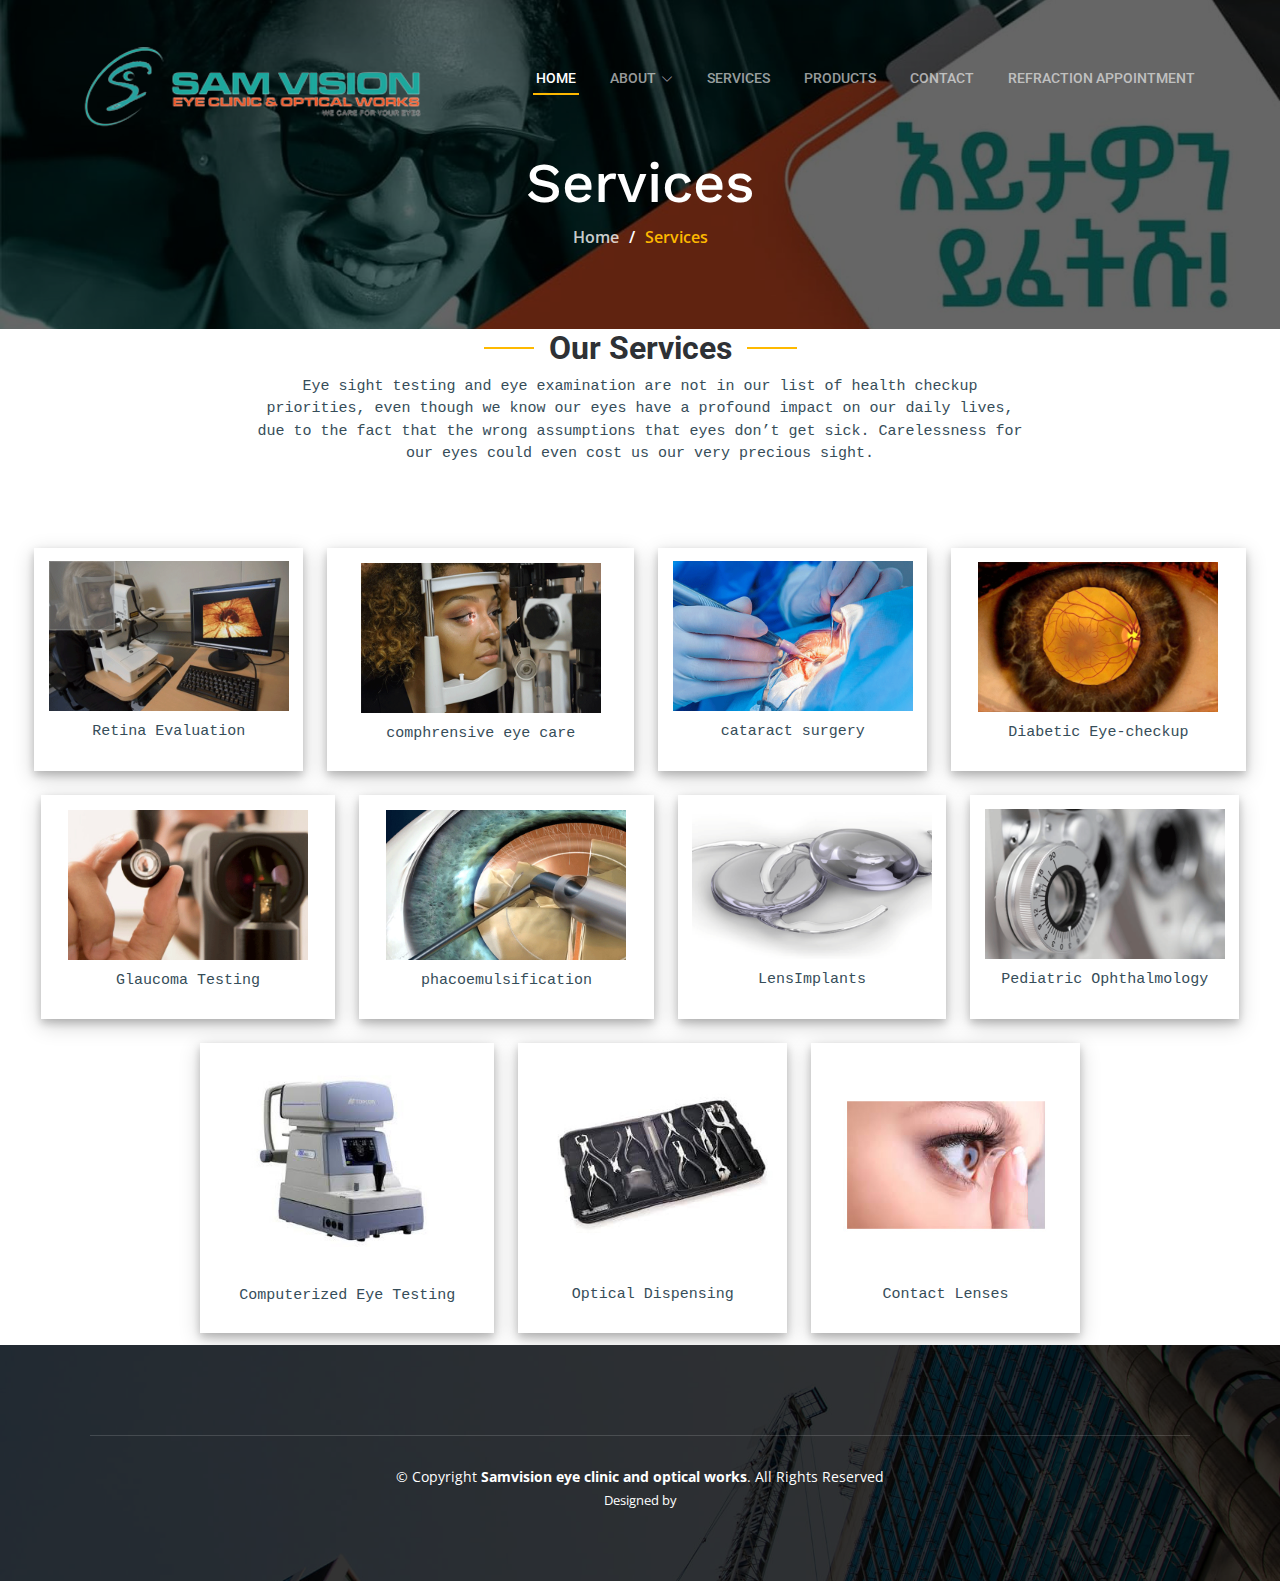
<file: services.html>
<!DOCTYPE html>
<html lang="en">

<head>
  <meta charset="utf-8">
  <meta content="width=device-width, initial-scale=1.0" name="viewport">

  <title>Samvision eyecare</title>
  <meta content="" name="description">
  <meta content="" name="keywords">

  <!-- Favicons -->
  <link href="assets/img/0aec4f95cfefed841544c632921d6f96 (1).png" rel="icon">
  <link href="assets/img/0aec4f95cfefed841544c632921d6f96 (1).png" rel="apple-touch-icon">

  <!-- Google Fonts -->
  <link rel="preconnect" href="https://fonts.googleapis.com">
  <link rel="preconnect" href="https://fonts.gstatic.com" crossorigin>
  <link href="https://fonts.googleapis.com/css2?family=Open+Sans:ital,wght@0,300;0,400;0,500;0,600;0,700;1,300;1,400;1,600;1,700&family=Roboto:ital,wght@0,300;0,400;0,500;0,600;0,700;1,300;1,400;1,500;1,600;1,700&family=Work+Sans:ital,wght@0,300;0,400;0,500;0,600;0,700;1,300;1,400;1,500;1,600;1,700&display=swap" rel="stylesheet">

  <!-- Vendor CSS Files -->
  <link href="assets/vendor/bootstrap/css/bootstrap.min.css" rel="stylesheet">
  <link href="assets/vendor/bootstrap-icons/bootstrap-icons.css" rel="stylesheet">
  <link href="assets/vendor/fontawesome-free/css/all.min.css" rel="stylesheet">
  <link href="assets/vendor/aos/aos.css" rel="stylesheet">
  <link href="assets/vendor/glightbox/css/glightbox.min.css" rel="stylesheet">
  <link href="assets/vendor/swiper/swiper-bundle.min.css" rel="stylesheet">
  <link href="assets/css/main.css" rel="stylesheet">

  
</head>

<body>

  <!-- ======= Header ======= -->
  <header id="header" class="header d-flex align-items-center">
    <div class="container-fluid container-xl d-flex align-items-center justify-content-between">
 <a href="index.html"><span><img src="assets/img/0aec4f95cfefed841544c632921d6f96.png"></span></a>
       
      </a>

      <i class="mobile-nav-toggle mobile-nav-show bi bi-list"></i>
      <i class="mobile-nav-toggle mobile-nav-hide d-none bi bi-x"></i>
      <nav id="navbar" class="navbar">
        <ul>
          <li><a href="index.html" class="active">Home</a></li>
          <li class="dropdown"><a href="#"><span>About</span> <i class="bi bi-chevron-down dropdown-indicator"></i></a>
            <ul>
              <li><a href="about.html">Our Profile</a></li>
              
              <li><a href="teams.html">Our Teams</a></li>
              
            </ul>
          </li>
          <li><a href="services.html">Services</a></li>
          <li><a href="ser1.html">Products</a></li>
          <li><a href="contact.html">Contact</a></li>
          <li><a href="refraction.html">Refraction Appointment</a></li>
          
        </ul>
      </nav><!-- .navbar -->

    </div>
  </header><!-- End Header -->


  <main id="main">

    <!-- ======= Breadcrumbs ======= -->
    <div class="breadcrumbs d-flex align-items-center" style="background-image: url('assets/img/4bcace982396853512b7e35954d03d33.jpg');">
      <div class="container position-relative d-flex flex-column align-items-center" data-aos="fade">

        <h2>Services</h2>
        <ol>
          <li><a href="index.html">Home</a></li>
          <li>Services</li>
        </ol>

      </div>
    </div><!-- End Breadcrumbs -->

    <!-- ======= Services Section ======= -->
    
    <div class="section-header">
      <h2>Our Services</h2>
      <p>Eye sight testing and eye examination are not in our list of health checkup priorities, even though we know our eyes have a profound impact on our daily lives, due to the fact that the wrong assumptions that eyes don’t get sick. Carelessness for our eyes could even cost us our very precious sight.</p>
    </div>
    <div class="polaroid_gallery">
    <div class="polaroid">
      <img src="assets/img/Retina-Evaluation.png" width="240">
       <div class="container">
         <p>Retina Evaluation</p>
       </div>
    </div>
    <div class="polaroid_photo2">   
      <img src="assets/img/comphrensive-eye-care (1).png" width="240" width="287">
      <div class="container">
        <p>comphrensive eye care</photo>
    </div>
    </div>
    <div class="polaroid">     
      <img src="assets/img/cataract-surgery2.png" width="240" width="240">
        <div class="container">
        <p>cataract surgery</photo>
    </div>
    </div>
      <div class="polaroid_photo4">  
        <img src="assets/img/Diabetic-Eye-checkup.png" width="240" width="270">
     <div class="container">
        <p>Diabetic Eye-checkup</photo>
      </div>
      </div>
       <div class="polaroid_photo5"> 
        <img src="assets/img/Glaucoma-Testing-980x500-1.png" width="240" width="270">
         <div class="container">
        <p>Glaucoma Testing</photo>
      </div>
      </div>
    <div class="polaroid_photo6"> 
      <img src="assets/img/phacoemulsification.png" width="240" width="270">
    <div class="container">
        <p>phacoemulsification</photo>
      </div>
      </div>
    <div class="polaroid"> 
      <img src="assets/img/LensImplants.png" width="240" width="238">
    <div class="container">
        <p>LensImplants</photo>
      </div>
      </div>
    <div class="polaroid"> 
      <img src="assets/img/Pediatric-Ophthalmology.png" width="240" width="245">
    <div class="container">
        <p>Pediatric Ophthalmology</photo>
      </div>
      </div>
      <div class="polaroid_photo6"> 
        <img src="assets/img/o_Computerized-Eye-Testing.jpg" width="240" width="270">
      <div class="container">
          <p>Computerized Eye Testing</photo>
        </div>
        </div>
      <div class="polaroid"> 
        <img src="assets/img/o_Optical-Dispensing.jpg" width="240" width="238">
      <div class="container">
          <p>Optical Dispensing</photo>
        </div>
        </div>
      <div class="polaroid"> 
        <img src="assets/img/o_Contact-Lenses.jpg" width="240" width="245">
      <div class="container">
          <p>Contact Lenses</photo>
        </div>
        </div>
      </div>
    
      <style>
 
h1{
  display:flex;
  justify-content: center;
  font-size: 40px;
}

p{
  font-family: monospace;
  font-size: 15px;
  font-weight: lighter;
}

.polaroid_gallery{
  display:flex;
  justify-content: center;
  align-content: flex-start;
  flex-flow: row wrap;
}

div.polaroid {
  width: 21%;
  background-color: white;
  box-shadow: 0 4px 8px 0 rgba(0, 0, 0, 0.2), 0 6px 20px 0 rgba(0, 0, 0, 0.19);
  margin-bottom: 25px;
  margin: 12px;
}

img{
  margin: auto;
  margin-top: 5%;
  display:flex;
  justify-content:center; 
  transition: transform 0.3s ease;
}

.polaroid_gallery img:hover {
  transform: scale(1.1);
}

div.polaroid_photo2 {
  width: 24%;
  background-color: white;
  box-shadow: 0 4px 8px 0 rgba(0, 0, 0, 0.2), 0 6px 20px 0 rgba(0, 0, 0, 0.19);
  margin-bottom: 25px;
  margin: 12px;
}

div.polaroid_photo4 {
  width: 23%;
  background-color: white;
  box-shadow: 0 4px 8px 0 rgba(0, 0, 0, 0.2), 0 6px 20px 0 rgba(0, 0, 0, 0.19);
  margin-bottom: 25px;
  margin: 12px;
}

div.polaroid_photo5 {
   width: 23%;
  background-color: white;
  box-shadow: 0 4px 8px 0 rgba(0, 0, 0, 0.2), 0 6px 20px 0 rgba(0, 0, 0, 0.19);
  margin-bottom: 25px;
  margin: 12px;
}

div.polaroid_photo6 {
   width: 23%;
  background-color: white;
  box-shadow: 0 4px 8px 0 rgba(0, 0, 0, 0.2), 0 6px 20px 0 rgba(0, 0, 0, 0.19);
  margin-bottom: 25px;
  margin: 12px;
}

div.polaroid_photo8 {
   width: 23%;
  background-color: white;
  box-shadow: 0 4px 8px 0 rgba(0, 0, 0, 0.2), 0 6px 20px 0 rgba(0, 0, 0, 0.19);
  margin-bottom: 25px;
  margin: 12px;
}

div.container {
  text-align: center;
  padding: 10px 20px;
}

      </style>
      </main>
  <!-- End #main -->

  <!-- ======= Footer ======= -->
    <!-- ======= Footer ======= -->
    <footer id="footer" class="footer">
      <div class="footer-legal text-center position-relative">
         <div class="container">
           <div class="copyright">
             &copy; Copyright <strong><span>Samvision eye clinic and optical works</span></strong>. All Rights Reserved
           </div>
           <div class="credits">
             Designed by <a href=""></a>
           </div>
         </div>
       </div>
   
     </footer>
  <!-- End Footer -->

  <a href="#" class="scroll-top d-flex align-items-center justify-content-center"><i class="bi bi-arrow-up-short"></i></a>

  <div id="preloader"></div>

  <!-- Vendor JS Files -->
  <script src="assets/vendor/bootstrap/js/bootstrap.bundle.min.js"></script>
  <script src="assets/vendor/aos/aos.js"></script>
  <script src="assets/vendor/glightbox/js/glightbox.min.js"></script>
  <script src="assets/vendor/isotope-layout/isotope.pkgd.min.js"></script>
  <script src="assets/vendor/swiper/swiper-bundle.min.js"></script>
  <script src="assets/vendor/purecounter/purecounter_vanilla.js"></script>
  <script src="assets/vendor/php-email-form/validate.js"></script>

  <!-- Template Main JS File -->
  <script src="assets/js/main.js"></script>

</body>

</html>
</file>
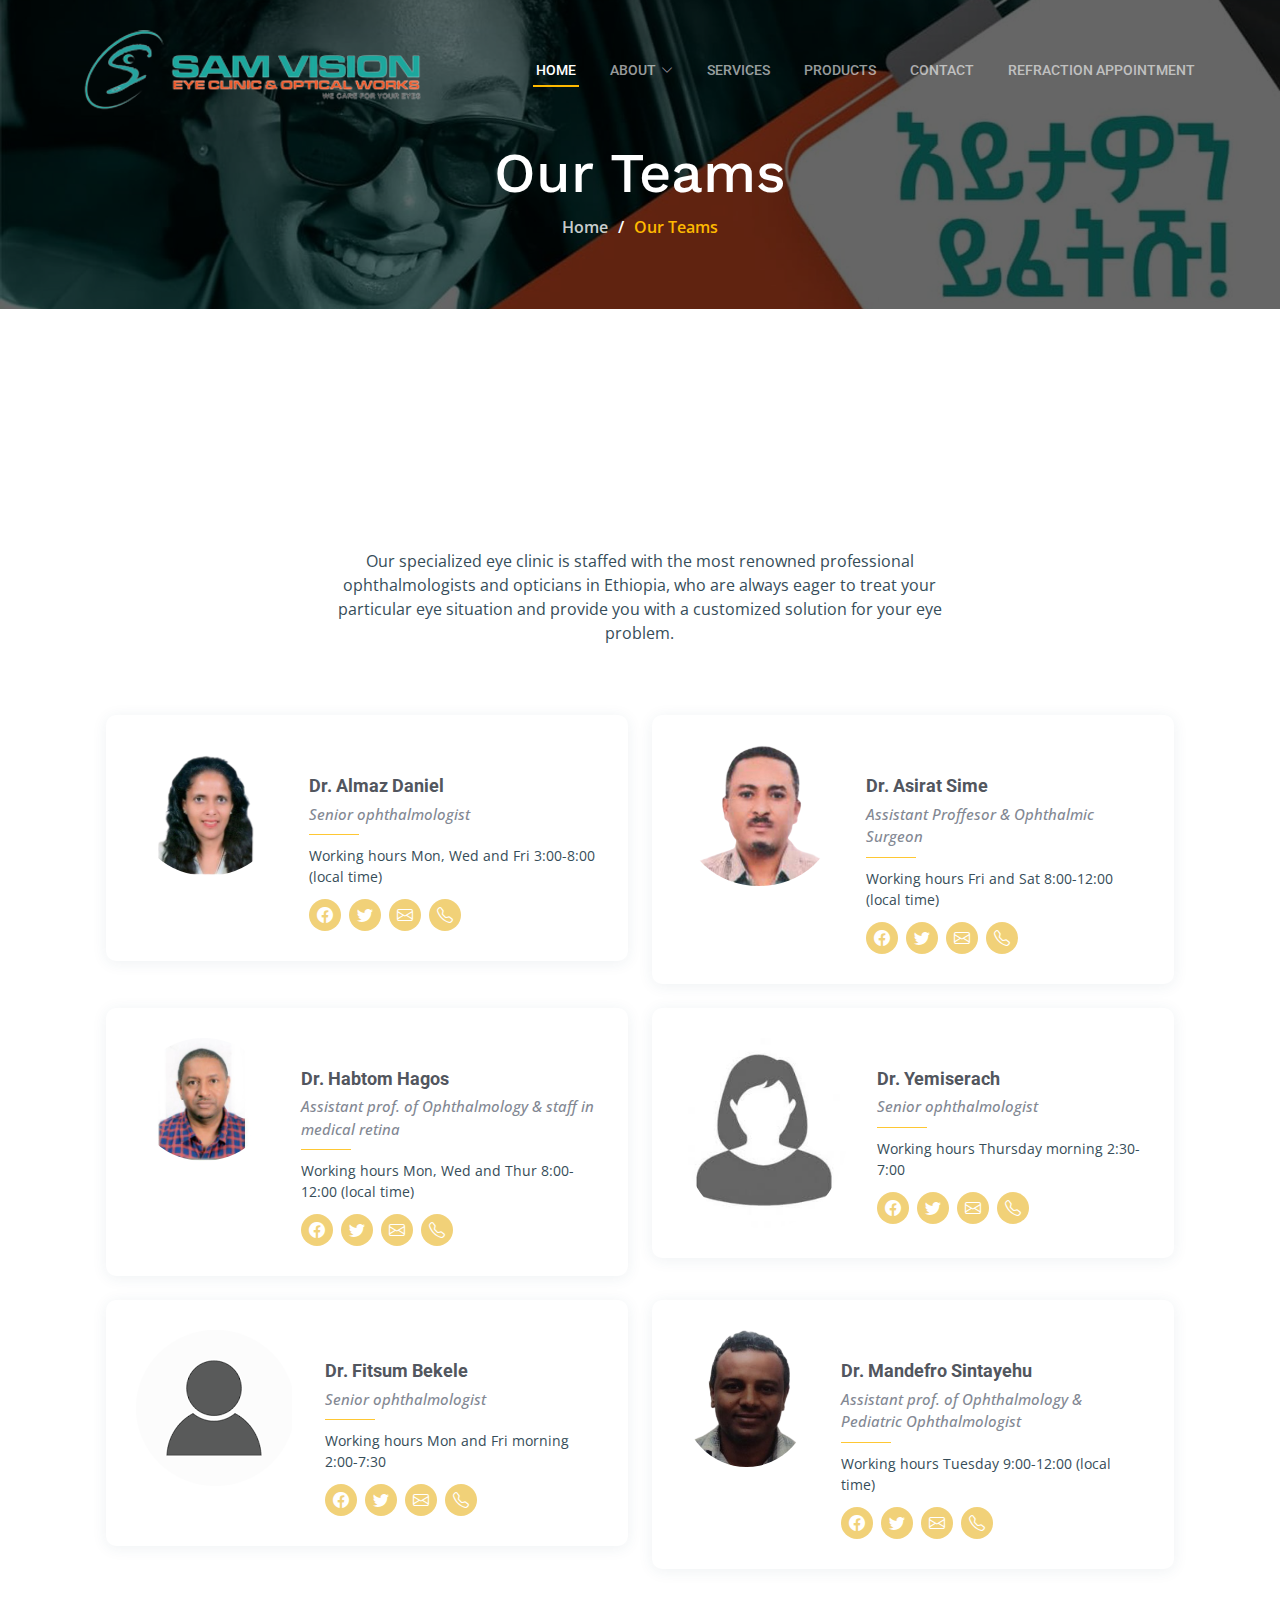
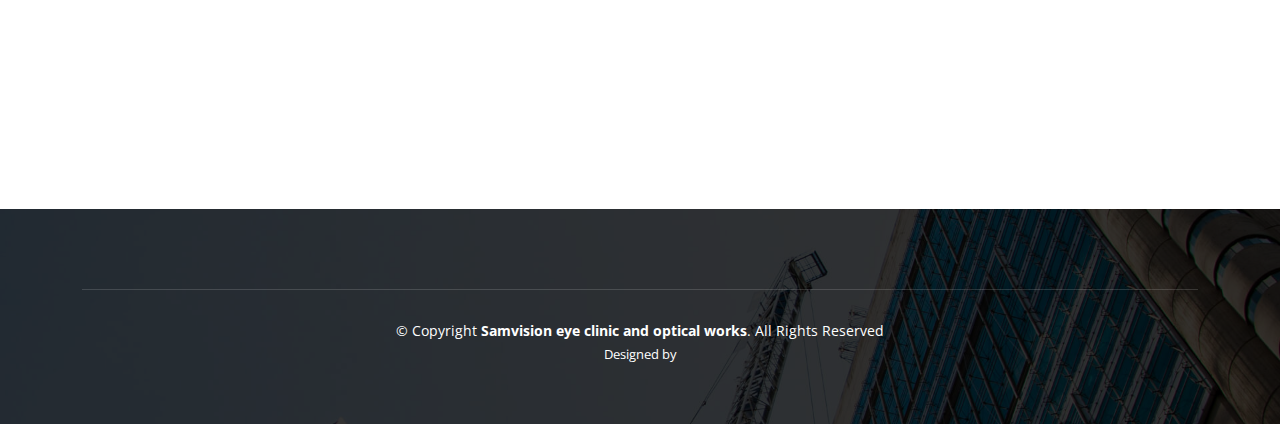
<file: teams.html>
<!DOCTYPE html>
<html lang="en">

<head>
  <meta charset="utf-8">
  <meta content="width=device-width, initial-scale=1.0" name="viewport">

  <title>Samvision eyecare</title>
  <meta content="" name="description">
  <meta content="" name="keywords">

  <!-- Favicons -->
  <link href="assets/img/0aec4f95cfefed841544c632921d6f96 (1).png" rel="icon">
  <link href="assets/img/0aec4f95cfefed841544c632921d6f96 (1).png" rel="apple-touch-icon">

  <!-- Google Fonts -->
  <link rel="preconnect" href="https://fonts.googleapis.com">
  <link rel="preconnect" href="https://fonts.gstatic.com" crossorigin>
  <link href="https://fonts.googleapis.com/css2?family=Open+Sans:ital,wght@0,300;0,400;0,500;0,600;0,700;1,300;1,400;1,600;1,700&family=Roboto:ital,wght@0,300;0,400;0,500;0,600;0,700;1,300;1,400;1,500;1,600;1,700&family=Work+Sans:ital,wght@0,300;0,400;0,500;0,600;0,700;1,300;1,400;1,500;1,600;1,700&display=swap" rel="stylesheet">

  <!-- Vendor CSS Files -->
  <link href="assets/vendor/bootstrap/css/bootstrap.min.css" rel="stylesheet">
  <link href="assets/vendor/bootstrap-icons/bootstrap-icons.css" rel="stylesheet">
  <link href="assets/vendor/fontawesome-free/css/all.min.css" rel="stylesheet">
  <link href="assets/vendor/aos/aos.css" rel="stylesheet">
  <link href="assets/vendor/glightbox/css/glightbox.min.css" rel="stylesheet">
  <link href="assets/vendor/swiper/swiper-bundle.min.css" rel="stylesheet">
  <link href="assets/css/main.css" rel="stylesheet">

  
</head>

<body>

  <!-- ======= Header ======= -->
  <header id="header" class="header d-flex align-items-center">
    <div class="container-fluid container-xl d-flex align-items-center justify-content-between">
 <a href="index.html"><span><img src="assets/img/0aec4f95cfefed841544c632921d6f96.png"></span></a>
       
      </a>

      <i class="mobile-nav-toggle mobile-nav-show bi bi-list"></i>
      <i class="mobile-nav-toggle mobile-nav-hide d-none bi bi-x"></i>
      <nav id="navbar" class="navbar">
        <ul>
          <li><a href="index.html" class="active">Home</a></li>
          <li class="dropdown"><a href="#"><span>About</span> <i class="bi bi-chevron-down dropdown-indicator"></i></a>
            <ul>
              <li><a href="about.html">Our Profile</a></li>
              
              <li><a href="teams.html">Our Teams</a></li>
              
            </ul>
          </li>
          <li><a href="services.html">Services</a></li>
          <li><a href="ser1.html">Products</a></li>
          <li><a href="contact.html">Contact</a></li>
          <li><a href="refraction.html">Refraction Appointment</a></li>
          
        </ul>
      </nav><!-- .navbar -->

    </div>
  </header>

  <main id="main">

    <!-- ======= Breadcrumbs ======= -->
    <div class="breadcrumbs d-flex align-items-center" style="background-image: url('assets/img/4bcace982396853512b7e35954d03d33.jpg');">
      <div class="container position-relative d-flex flex-column align-items-center" data-aos="fade">

        <h2>Our Teams</h2>
        <ol>
          <li><a href="index.html">Home</a></li>
          <li>Our Teams</li>
        </ol>

      </div>
    </div>
    
    <section id="team" class="team">
        <div class="container" data-aos="fade-up">
  
          <section id="projects" class="projects">
            <div class="container" data-aos="fade-up">
        
            <section id="doctors" class="doctors">
              <div class="container">
        
                <div class="section-title">
                  <div class="section-header">
                    
                    <p>Our specialized eye clinic is staffed with the most renowned professional ophthalmologists and opticians in Ethiopia, who are always eager to treat your particular eye situation and provide you with a customized solution for your eye problem.</p>
                </div>
        
                <div class="row">
        
                  <div class="col-lg-6">
                    <div class="member d-flex align-items-start">
                      <div class="pic"><img src="assets/img/Dr-Almaz-removebg-preview.png" class="img-fluid" alt=""></div>
                      <div class="member-info">
                        <h4>Dr. Almaz Daniel</h4>
                        <span>Senior ophthalmologist</span>
                        <p>Working hours Mon, Wed and Fri 3:00-8:00 (local time)</p>
                        <div class="social">
                          <a href=""><i class="bi bi-facebook"></i></a>
                          <a href=""><i class="bi bi-twitter"></i></a>
                          <a href=""><i class="bi bi-envelope"></i></a>
                          <a href=""> <i class="bi bi-telephone"></i> </a>
                        </div>
                      </div>
                    </div>
                  </div>
        
                  <div class="col-lg-6 mt-4 mt-lg-0">
                    <div class="member d-flex align-items-start">
                      <div class="pic"><img src="assets/img/Dr-Asrat-removebg-preview.png" class="img-fluid" alt=""></div>
                      <div class="member-info">
                        <h4>Dr. Asirat Sime</h4>
                        <span> Assistant Proffesor & Ophthalmic Surgeon </span>
                        <p> Working hours Fri and Sat 8:00-12:00 (local time)</p>
                        <div class="social">
                          <a href=""><i class="bi bi-facebook"></i></a>
                          <a href=""><i class="bi bi-twitter"></i></a>
                          <a href=""><i class="bi bi-envelope"></i></a>
                          <a href=""> <i class="bi bi-telephone"></i> </a>
                        </div>
                      </div>
                    </div>
                  </div>
        <div class="col-lg-6 mt-4">
                    <div class="member d-flex align-items-start">
                      <div class="pic"><img src="assets/img/Dr-habtom.jpg" class="img-fluid" alt=""></div>
                      <div class="member-info">
                        <h4>Dr. Habtom Hagos</h4>
                        <span>Assistant prof. of Ophthalmology & staff in medical retina</span>
                        <p>Working hours Mon, Wed and Thur 8:00-12:00 (local time)</p>
                        <div class="social">
                          <a href=""><i class="bi bi-facebook"></i></a>
                          <a href=""><i class="bi bi-twitter"></i></a>
                          <a href=""><i class="bi bi-envelope"></i></a>
                          <a href=""> <i class="bi bi-telephone"></i> </a>
                        </div>
                      </div>
                    </div>
                  </div>
                  <div class="col-lg-6 mt-4">
                    <div class="member d-flex align-items-start">
                      <div class="pic"><img src="assets/img/images (15).jpg" class="img-fluid" alt=""></div>
                      <div class="member-info">
                        <h4>Dr. Yemiserach</h4>
                        <span>Senior ophthalmologist </span>
                        <p>Working hours Thursday morning 2:30-7:00</p>
                        <div class="social">
                          <a href=""><i class="bi bi-facebook"></i></a>
                          <a href=""><i class="bi bi-twitter"></i></a>
                          <a href=""><i class="bi bi-envelope"></i></a>
                          <a href=""> <i class="bi bi-telephone"></i> </a>
                        </div>
                      </div>
                    </div>
                  </div>
                  <div class="col-lg-6 mt-4">
                    <div class="member d-flex align-items-start">
                      <div class="pic"><img src="assets/img/download (1).png" class="img-fluid" alt=""></div>
                      <div class="member-info">
                        <h4>Dr. Fitsum Bekele</h4>
                        <span>Senior ophthalmologist</span>
                        <p>Working hours Mon and Fri morning 2:00-7:30</p>
                        <div class="social">
                          <a href=""><i class="bi bi-facebook"></i></a>
                          <a href=""><i class="bi bi-twitter"></i></a>
                          <a href=""><i class="bi bi-envelope"></i></a>
                          <a href=""> <i class="bi bi-telephone"></i> </a>
                        </div>
                      </div>
                    </div>
                  </div>
                  <div class="col-lg-6 mt-4">
                    <div class="member d-flex align-items-start">
                      <div class="pic"><img src="assets/img/Dr-mandafro-225x300-1-removebg-preview.png" class="img-fluid" alt=""></div>
                      <div class="member-info">
                        <h4>Dr. Mandefro Sintayehu</h4>
                        <span>Assistant prof. of Ophthalmology & Pediatric Ophthalmologist</span>
                        <p>Working hours Tuesday 9:00-12:00 (local time)</p>
                        <div class="social">
                          <a href=""><i class="bi bi-facebook"></i></a>
                          <a href=""><i class="bi bi-twitter"></i></a>
                          <a href=""><i class="bi bi-envelope"></i></a>
                          <a href=""> <i class="bi bi-telephone"></i> </a>
                        </div>
                      </div>
                    </div>
                  </div>
        
             
        
            </section>
            <style>
              .doctors {
          background: #fff;
        }
        
        .doctors .member {
          position: relative;
          box-shadow: 0px 2px 15px rgba(44, 73, 100, 0.08);
          padding: 30px;
          border-radius: 10px;
        }
        
        .doctors .member .pic {
          overflow: hidden;
          width: 180px;
          border-radius: 50%;
        }
        
        .doctors .member .pic img {
          transition: ease-in-out 0.3s;
        }
        
        .doctors .member:hover img {
          transform: scale(1.1);
        }
        
        .doctors .member .member-info {
          padding-left: 30px;
        }
        
        .doctors .member h4 {
          font-weight: 700;
          margin-bottom: 5px;
          font-size: 20px;
          color: #2c4964;
        }
        
        .doctors .member span {
          display: block;
          font-size: 15px;
          padding-bottom: 10px;
          position: relative;
          font-weight: 500;
        }
        
        .doctors .member span::after {
          content: "";
          position: absolute;
          display: block;
          width: 50px;
          height: 1px;
          background: rgba(254, 185, 0, 0.8);
          bottom: 0;
          left: 0;
        }
        
        .doctors .member p {
          margin: 10px 0 0 0;
          font-size: 14px;
        }
        
        .doctors .member .social {
          margin-top: 12px;
          display: flex;
          align-items: center;
          justify-content: flex-start;
        }
        
        .doctors .member .social a {
          transition: ease-in-out 0.3s;
          display: flex;
          align-items: center;
          justify-content: center;
          border-radius: 50px;
          width: 32px;
          height: 32px;
          background: rgba(238, 197, 86, 0.8);
        }
        
        .doctors .member .social a i {
          color: #fff;
          font-size: 16px;
          margin: 0 2px;
        }
        
        .doctors .member .social a:hover {
          background: rgba(254, 185, 0, 0.8);
        }
        
        .doctors .member .social a+a {
          margin-left: 8px;
        }
        
            </style>
            </main>
    
            <footer id="footer" class="footer">
             <div class="footer-legal text-center position-relative">
                <div class="container">
                  <div class="copyright">
                    &copy; Copyright <strong><span>Samvision eye clinic and optical works</span></strong>. All Rights Reserved
                  </div>
                  <div class="credits">
                    Designed by <a href=""></a>
                  </div>
                </div>
              </div>
          
            </footer>
            <!-- End Footer -->
          
            <a href="#" class="scroll-top d-flex align-items-center justify-content-center"><i class="bi bi-arrow-up-short"></i></a>
          
            <div id="preloader"></div>
          
            <!-- Vendor JS Files -->
            <script src="assets/vendor/bootstrap/js/bootstrap.bundle.min.js"></script>
            <script src="assets/vendor/aos/aos.js"></script>
            <script src="assets/vendor/glightbox/js/glightbox.min.js"></script>
            <script src="assets/vendor/isotope-layout/isotope.pkgd.min.js"></script>
            <script src="assets/vendor/swiper/swiper-bundle.min.js"></script>
            <script src="assets/vendor/purecounter/purecounter_vanilla.js"></script>
            <script src="assets/vendor/php-email-form/validate.js"></script>
          
            <!-- Template Main JS File -->
            <script src="assets/js/main.js"></script>
          
          </body>
          
          </html>
</file>
<file: assets/css/main.css>
/**
* Template Name: UpConstruction
* Updated: May 30 2023 with Bootstrap v5.3.0
* Template URL: https://bootstrapmade.com/upconstruction-bootstrap-construction-website-template/
* Author: BootstrapMade.com
* License: https://bootstrapmade.com/license/
*/

/*--------------------------------------------------------------
# Set main reusable colors and fonts using CSS variables
# Learn more about CSS variables at https://developer.mozilla.org/en-US/docs/Web/CSS/Using_CSS_custom_properties
--------------------------------------------------------------*/
/* Fonts */
:root {
  --font-default: "Open Sans", system-ui, -apple-system, "Segoe UI", Roboto, "Helvetica Neue", Arial, "Noto Sans", "Liberation Sans", sans-serif, "Apple Color Emoji", "Segoe UI Emoji", "Segoe UI Symbol", "Noto Color Emoji";
  --font-primary: "Roboto", sans-serif;
  --font-secondary: "Work Sans", sans-serif;
}

/* Colors */
:root {
  --color-default: #364d59;
  --color-primary: #feb900;
  --color-secondary: #52565e;
}

/* Smooth scroll behavior */
:root {
  scroll-behavior: smooth;
}

/*--------------------------------------------------------------
# General
--------------------------------------------------------------*/
body {
  font-family: var(--font-default);
  color: var(--color-default);
  overflow-x: hidden;
}

a {
  color: var(--color-primary);
  text-decoration: none;
}

a:hover {
  color: #ffc732;
  text-decoration: none;
}

h1,
h2,
h3,
h4,
h5,
h6 {
  font-family: var(--font-primary);
}

/*--------------------------------------------------------------
# Sections & Section Header
--------------------------------------------------------------*/
section {
  padding: 80px 0;
  overflow: hidden;
}

.section-bg {
  background-color: #ffffff;
}

.section-header {
  text-align: center;
  padding-bottom: 70px;
}

.section-header h2 {
  font-size: 32px;
  font-weight: 700;
  position: relative;
  color: #2e3135;
}

.section-header h2:before,
.section-header h2:after {
  content: "";
  width: 50px;
  height: 2px;
  background: var(--color-primary);
  display: inline-block;
}

.section-header h2:before {
  margin: 0 15px 10px 0;
}

.section-header h2:after {
  margin: 0 0 10px 15px;
}

.section-header p {
  margin: 0 auto 0 auto;
}

@media (min-width: 1199px) {
  .section-header p {
    max-width: 60%;
  }
}

/*--------------------------------------------------------------
# Breadcrumbs
--------------------------------------------------------------*/
.breadcrumbs {
  padding: 140px 0 60px 0;
  min-height: 30vh;
  position: relative;
  background-size: cover;
  background-position: center;
  background-repeat: no-repeat;
}

.breadcrumbs:before {
  content: "";
  background-color: rgba(0, 0, 0, 0.6);
  position: absolute;
  inset: 0;
}

.breadcrumbs h2 {
  font-size: 56px;
  font-weight: 500;
  color: #fff;
  font-family: var(--font-secondary);
}

.breadcrumbs ol {
  display: flex;
  flex-wrap: wrap;
  list-style: none;
  padding: 0 0 10px 0;
  margin: 0;
  font-size: 16px;
  font-weight: 600;
  color: var(--color-primary);
}

.breadcrumbs ol a {
  color: rgba(255, 255, 255, 0.8);
  transition: 0.3s;
}

.breadcrumbs ol a:hover {
  text-decoration: underline;
}

.breadcrumbs ol li+li {
  padding-left: 10px;
}

.breadcrumbs ol li+li::before {
  display: inline-block;
  padding-right: 10px;
  color: #fff;
  content: "/";
}

/*--------------------------------------------------------------
# Scroll top button
--------------------------------------------------------------*/
.scroll-top {
  position: fixed;
  visibility: hidden;
  opacity: 0;
  right: 15px;
  bottom: 15px;
  z-index: 99999;
  background: var(--color-primary);
  width: 40px;
  height: 40px;
  border-radius: 4px;
  transition: all 0.4s;
}

.scroll-top i {
  font-size: 24px;
  color: var(--color-secondary);
  line-height: 0;
}

.scroll-top:hover {
  background: #ffc732;
  color: #fff;
}

.scroll-top.active {
  visibility: visible;
  opacity: 1;
}

/*--------------------------------------------------------------
# Preloader
--------------------------------------------------------------*/
#preloader {
  position: fixed;
  inset: 0;
  z-index: 999999;
  overflow: hidden;
  background: #fff;
  transition: all 0.6s ease-out;
}

#preloader:before {
  content: "";
  position: fixed;
  top: calc(50% - 30px);
  left: calc(50% - 30px);
  border: 6px solid #fff;
  border-color: var(--color-primary) transparent var(--color-primary) transparent;
  border-radius: 50%;
  width: 60px;
  height: 60px;
  animation: animate-preloader 1.5s linear infinite;
}

@keyframes animate-preloader {
  0% {
    transform: rotate(0deg);
  }

  100% {
    transform: rotate(360deg);
  }
}

/*--------------------------------------------------------------
# Disable aos animation delay on mobile devices
--------------------------------------------------------------*/
@media screen and (max-width: 768px) {
  [data-aos-delay] {
    transition-delay: 0 !important;
  }
}

/*--------------------------------------------------------------
# Header
--------------------------------------------------------------*/
.header {
  z-index: 997;
  position: absolute;
  padding: 30px 0;
  top: 0;
  left: 0;
  right: 0;
}

.header .logo img {
  max-height: 40px;
  margin-right: 6px;
}

.header .logo h1 {
  font-size: 24px;
  font-weight: 700;
  color: #fff;
  margin-bottom: 0;
  font-family: var(--font-primary);
}

.header .logo h1 span {
  color: var(--color-primary);
}

/*--------------------------------------------------------------
# Desktop Navigation
--------------------------------------------------------------*/
@media (min-width: 1280px) {
  .navbar {
    padding: 0;
  }

  .navbar ul {
    margin: 0;
    padding: 0;
    display: flex;
    list-style: none;
    align-items: center;
  }

  .navbar li {
    position: relative;
  }

  .navbar>ul>li {
    white-space: nowrap;
    padding: 10px 0 10px 28px;
  }

  .navbar a,
  .navbar a:focus {
    display: flex;
    align-items: center;
    justify-content: space-between;
    padding: 0 3px;
    font-family: var(--font-primary);
    font-size: 14px;
    font-weight: 500;
    color: rgba(255, 255, 255, 0.6);
    text-transform: uppercase;
    white-space: nowrap;
    transition: 0.3s;
    position: relative;
  }

  .navbar a i,
  .navbar a:focus i {
    font-size: 12px;
    line-height: 0;
    margin-left: 5px;
  }

  .navbar>ul>li>a:before {
    content: "";
    position: absolute;
    width: 100%;
    height: 2px;
    bottom: -6px;
    left: 0;
    background-color: var(--color-primary);
    visibility: hidden;
    width: 0px;
    transition: all 0.3s ease-in-out 0s;
  }

  .navbar a:hover:before,
  .navbar li:hover>a:before,
  .navbar .active:before {
    visibility: visible;
    width: 100%;
  }

  .navbar a:hover,
  .navbar .active,
  .navbar .active:focus,
  .navbar li:hover>a {
    color: #fff;
  }

  .navbar .dropdown ul {
    display: block;
    position: absolute;
    left: 28px;
    top: calc(100% + 30px);
    margin: 0;
    padding: 10px 0;
    z-index: 99;
    opacity: 0;
    visibility: hidden;
    background: #fff;
    box-shadow: 0px 0px 30px rgba(127, 137, 161, 0.25);
    transition: 0.3s;
  }

  .navbar .dropdown ul li {
    min-width: 200px;
  }

  .navbar .dropdown ul a {
    padding: 10px 20px;
    font-size: 15px;
    text-transform: none;
    color: var(--color-default);
    font-weight: 400;
  }

  .navbar .dropdown ul a i {
    font-size: 12px;
  }

  .navbar .dropdown ul a:hover,
  .navbar .dropdown ul .active:hover,
  .navbar .dropdown ul li:hover>a {
    color: var(--color-primary);
  }

  .navbar .dropdown:hover>ul {
    opacity: 1;
    top: 100%;
    visibility: visible;
  }

  .navbar .dropdown .dropdown ul {
    top: 0;
    left: calc(100% - 30px);
    visibility: hidden;
  }

  .navbar .dropdown .dropdown:hover>ul {
    opacity: 1;
    top: 0;
    left: 100%;
    visibility: visible;
  }
}

@media (min-width: 1280px) and (max-width: 1366px) {
  .navbar .dropdown .dropdown ul {
    left: -90%;
  }

  .navbar .dropdown .dropdown:hover>ul {
    left: -100%;
  }
}

@media (min-width: 1280px) {

  .mobile-nav-show,
  .mobile-nav-hide {
    display: none;
  }
}

/*--------------------------------------------------------------
# Mobile Navigation
--------------------------------------------------------------*/
@media (max-width: 1279px) {
  .navbar {
    position: fixed;
    top: 0;
    right: -100%;
    width: 100%;
    max-width: 400px;
    bottom: 0;
    transition: 0.3s;
    z-index: 9997;
  }

  .navbar ul {
    position: absolute;
    inset: 0;
    padding: 50px 0 10px 0;
    margin: 0;
    background: rgba(0, 0, 0, 0.8);
    overflow-y: auto;
    transition: 0.3s;
    z-index: 9998;
  }

  .navbar a,
  .navbar a:focus {
    display: flex;
    align-items: center;
    justify-content: space-between;
    padding: 10px 20px;
    font-family: var(--font-primary);
    font-size: 15px;
    font-weight: 500;
    color: rgba(255, 255, 255, 0.7);
    white-space: nowrap;
    text-transform: uppercase;
    transition: 0.3s;
  }

  .navbar a i,
  .navbar a:focus i {
    font-size: 12px;
    line-height: 0;
    margin-left: 5px;
  }

  .navbar a:hover,
  .navbar .active,
  .navbar .active:focus,
  .navbar li:hover>a {
    color: #fff;
  }

  .navbar .dropdown ul,
  .navbar .dropdown .dropdown ul {
    position: static;
    display: none;
    padding: 10px 0;
    margin: 10px 20px;
    transition: all 0.5s ease-in-out;
    border: 1px solid #222428;
  }

  .navbar .dropdown>.dropdown-active,
  .navbar .dropdown .dropdown>.dropdown-active {
    display: block;
  }

  .mobile-nav-show {
    position: relative;
    color: #fff;
    font-size: 28px;
    cursor: pointer;
    line-height: 0;
    transition: 0.5s;
    z-index: 9999;
    padding-right: 10px;
  }

  .mobile-nav-hide {
    color: #fff;
    font-size: 32px;
    cursor: pointer;
    line-height: 0;
    transition: 0.5s;
    position: fixed;
    right: 20px;
    top: 20px;
    z-index: 9999;
  }

  .mobile-nav-active {
    overflow: hidden;
  }

  .mobile-nav-active .navbar {
    right: 0;
  }

  .mobile-nav-active .navbar:before {
    content: "";
    position: fixed;
    inset: 0;
    background: rgba(0, 0, 0, 0.6);
    z-index: 9996;
  }
}

/*--------------------------------------------------------------
# Get Started Section
--------------------------------------------------------------*/
.get-started .content {
  padding: 30px 0;
}

.get-started .content h3 {
  font-size: 36px;
  color: var(--color-secondary);
  font-weight: 600;
  margin-bottom: 25px;
  padding-bottom: 25px;
  position: relative;
}

.get-started .content h3:after {
  content: "";
  position: absolute;
  display: block;
  width: 60px;
  height: 4px;
  background: var(--color-primary);
  left: 0;
  bottom: 0;
}

.get-started .content p {
  font-size: 14px;
}

.get-started .php-email-form {
  background: #fff;
  padding: 30px;
  height: 100%;
}

@media (max-width: 575px) {
  .get-started .php-email-form {
    padding: 20px;
  }
}

.get-started .php-email-form h3 {
  font-size: 14px;
  font-weight: 700;
  text-transform: uppercase;
  letter-spacing: 1px;
}

.get-started .php-email-form p {
  font-size: 14px;
  margin-bottom: 20px;
}

.get-started .php-email-form .error-message {
  display: none;
  color: #fff;
  background: #df1529;
  text-align: left;
  padding: 15px;
  margin-bottom: 24px;
  font-weight: 600;
}

.get-started .php-email-form .sent-message {
  display: none;
  color: #fff;
  background: #059652;
  text-align: center;
  padding: 15px;
  margin-bottom: 24px;
  font-weight: 600;
}

.get-started .php-email-form .loading {
  display: none;
  background: #fff;
  text-align: center;
  padding: 15px;
  margin-bottom: 24px;
}

.get-started .php-email-form .loading:before {
  content: "";
  display: inline-block;
  border-radius: 50%;
  width: 24px;
  height: 24px;
  margin: 0 10px -6px 0;
  border: 3px solid #059652;
  border-top-color: #fff;
  animation: animate-loading 1s linear infinite;
}

.get-started .php-email-form input,
.get-started .php-email-form textarea {
  border-radius: 0;
  box-shadow: none;
  font-size: 14px;
  border-radius: 0;
}

.get-started .php-email-form input:focus,
.get-started .php-email-form textarea:focus {
  border-color: var(--color-primary);
}

.get-started .php-email-form input {
  padding: 12px 15px;
}

.get-started .php-email-form textarea {
  padding: 12px 15px;
}

.get-started .php-email-form button[type=submit] {
  background: var(--color-primary);
  border: 0;
  padding: 10px 30px;
  color: #fff;
  transition: 0.4s;
  border-radius: 4px;
}

.get-started .php-email-form button[type=submit]:hover {
  background: rgba(254, 185, 0, 0.8);
}

@keyframes animate-loading {
  0% {
    transform: rotate(0deg);
  }

  100% {
    transform: rotate(360deg);
  }
}

/*--------------------------------------------------------------
# Constructions Section
--------------------------------------------------------------*/


/*--------------------------------------------------------------
# Services Section
--------------------------------------------------------------*/
.services .service-item {
  padding: 40px;
  background: #fff;
  height: 100%;
}

.services .service-item .icon {
  width: 48px;
  height: 48px;
  position: relative;
  margin-bottom: 50px;
}

.services .service-item .icon i {
  color: var(--color-secondary);
  font-size: 40px;
  transition: ease-in-out 0.3s;
  z-index: 2;
  position: relative;
  line-height: 1.8;
}

.services .service-item .icon:before {
  position: absolute;
  content: "";
  height: 100%;
  width: 100%;
  background: #ffffff;
  border-radius: 50px;
  z-index: 1;
  top: 10px;
  right: -15px;
  transition: 0.3s;
}

.services .service-item h3 {
  color: var(--color-default);
  font-weight: 700;
  margin: 0 0 20px 0;
  padding-bottom: 8px;
  font-size: 22px;
  position: relative;
  display: inline-block;
  border-bottom: 4px solid #ebebed;
  transition: 0.3s;
}

.services .service-item p {
  line-height: 24px;
  font-size: 14px;
  margin-bottom: 0;
}

.services .service-item .readmore {
  margin-top: 15px;
  display: inline-block;
  color: var(--color-primary);
}

.services .service-item:hover .icon:before {
  background: var(--color-primary);
}

.services .service-item:hover h3 {
  border-color: var(--color-primary);
}
.services {
  padding-bottom: 30px;
}

.services .icon-box {
  margin-bottom: 20px;
  text-align: center;
}

.services .icon {
  display: inline-flex;
  justify-content: center;
  align-items: center;
  width: 80px;
  height: 80px;
  margin-bottom: 20px;
  background: #fff;
  border-radius: 50%;
  transition: 0.5s;
  color: #ffc107;
  box-shadow: 0px 0 25px rgba(0, 0, 0, 0.15);
  overflow: hidden;
}

.services .icon i {
  font-size: 36px;
  line-height: 0;
}

.services .icon-box:hover .icon {
  box-shadow: 0px 0 30px rgba(66, 139, 202, 0.5);
}

.services .title {
  font-weight: 600;
  margin-bottom: 15px;
  font-size: 18px;
  position: relative;
  padding-bottom: 15px;
}

.services .title a {
  color: #444;
  transition: 0.3s;
}

.services .title a:hover {
  color: #ffc107;
}

.services .title::after {
  content: "";
  position: absolute;
  display: block;
  width: 50px;
  height: 2px;
  background: #ffc107;
  bottom: 0;
  left: calc(50% - 25px);
}

.services .description {
  line-height: 24px;
  font-size: 14px;
}

    

/*--------------------------------------------------------------
# Features Section
--------------------------------------------------------------*/
.features .nav-tabs {
  border: 0;
}

.features .nav-link {
  padding: 15px 0;
  transition: 0.3s;
  color: var(--color-secondary);
  border-radius: 0;
  display: flex;
  align-items: center;
  justify-content: center;
  cursor: pointer;
  height: 100%;
  border: 0;
  border-bottom: 4px solid #e2e4e6;
}

.features .nav-link i {
  padding-right: 15px;
  font-size: 48px;
}

.features .nav-link h4 {
  font-size: 18px;
  font-weight: 600;
  margin: 0;
}

@media (max-width: 575px) {
  .features .nav-link h4 {
    font-size: 16px;
  }
}

.features .nav-link:hover {
  color: var(--color-primary);
}

.features .nav-link.active {
  color: var(--color-primary);
  background-color: transparent;
  border-color: var(--color-primary);
}

.features .tab-content {
  margin-top: 30px;
}

.features .tab-pane h3 {
  font-weight: 700;
  font-size: 32px;
  position: relative;
  margin-bottom: 20px;
  padding-bottom: 20px;
}

.features .tab-pane h3:after {
  content: "";
  position: absolute;
  display: block;
  width: 60px;
  height: 3px;
  background: var(--color-primary);
  left: 0;
  bottom: 0;
}

.features .tab-pane ul {
  list-style: none;
  padding: 0;
}

.features .tab-pane ul li {
  padding-top: 10px;
}

.features .tab-pane ul i {
  font-size: 20px;
  padding-right: 4px;
  color: var(--color-primary);
}

.features .tab-pane p:last-child {
  margin-bottom: 0;
}

/*--------------------------------------------------------------
# Our Projects Section
--------------------------------------------------------------*/
.projects .portfolio-flters {
  padding: 0;
  margin: 0 auto 20px auto;
  list-style: none;
  text-align: center;
}

.projects .portfolio-flters li {
  cursor: pointer;
  display: inline-block;
  padding: 0;
  font-size: 18px;
  font-weight: 500;
  margin: 0 10px;
  line-height: 1;
  margin-bottom: 5px;
  transition: all 0.3s ease-in-out;
}

.projects .portfolio-flters li:hover,
.projects .portfolio-flters li.filter-active {
  color: var(--color-primary);
}

.projects .portfolio-flters li:first-child {
  margin-left: 0;
}

.projects .portfolio-flters li:last-child {
  margin-right: 0;
}

@media (max-width: 575px) {
  .projects .portfolio-flters li {
    font-size: 14px;
    margin: 0 5px;
  }
}

.projects .portfolio-content {
  position: relative;
  overflow: hidden;
}

.projects .portfolio-content img {
  transition: 0.3s;
}

.projects .portfolio-content .portfolio-info {
  opacity: 0;
  position: absolute;
  inset: 0;
  z-index: 3;
  transition: all ease-in-out 0.3s;
  background: rgba(0, 0, 0, 0.6);
  padding: 15px;
}

.projects .portfolio-content .portfolio-info h4 {
  font-size: 14px;
  padding: 5px 10px;
  font-weight: 400;
  color: #fff;
  display: inline-block;
  background-color: var(--color-primary);
}

.projects .portfolio-content .portfolio-info p {
  position: absolute;
  bottom: 10px;
  text-align: center;
  display: inline-block;
  left: 0;
  right: 0;
  font-size: 16px;
  font-weight: 600;
  color: rgba(255, 255, 255, 0.8);
}

.projects .portfolio-content .portfolio-info .preview-link,
.projects .portfolio-content .portfolio-info .details-link {
  position: absolute;
  left: calc(50% - 40px);
  font-size: 26px;
  top: calc(50% - 14px);
  color: #fff;
  transition: 0.3s;
  line-height: 1.2;
}

.projects .portfolio-content .portfolio-info .preview-link:hover,
.projects .portfolio-content .portfolio-info .details-link:hover {
  color: var(--color-primary);
}

.projects .portfolio-content .portfolio-info .details-link {
  left: 50%;
  font-size: 34px;
  line-height: 0;
}

.projects .portfolio-content:hover .portfolio-info {
  opacity: 1;
}

.projects .portfolio-content:hover img {
  transform: scale(1.1);
}

/*--------------------------------------------------------------
# Testimonials Section
--------------------------------------------------------------*/
.testimonials .testimonial-wrap {
  padding-left: 50px;
}

.testimonials .testimonials-carousel,
.testimonials .testimonials-slider {
  overflow: hidden;
}

.testimonials .testimonial-item {
  box-sizing: content-box;
  padding: 30px 30px 30px 60px;
  margin: 0 15px 30px 0;
  min-height: 200px;
  box-shadow: 0px 2px 20px rgba(82, 86, 94, 0.1);
  position: relative;
  background: #fff;
}

.testimonials .testimonial-item .testimonial-img {
  width: 90px;
  border-radius: 10px;
  border: 6px solid #fff;
  position: absolute;
  left: -45px;
}

.testimonials .testimonial-item h3 {
  font-size: 18px;
  font-weight: bold;
  margin: 10px 0 5px 0;
  color: #000;
}

.testimonials .testimonial-item h4 {
  font-size: 14px;
  color: #999;
  margin: 0;
}

.testimonials .testimonial-item .stars {
  margin: 10px 0;
}

.testimonials .testimonial-item .stars i {
  color: #ffc107;
  margin: 0 1px;
}

.testimonials .testimonial-item .quote-icon-left,
.testimonials .testimonial-item .quote-icon-right {
  color: #ffd565;
  font-size: 26px;
  line-height: 0;
}

.testimonials .testimonial-item .quote-icon-left {
  display: inline-block;
  left: -5px;
  position: relative;
}

.testimonials .testimonial-item .quote-icon-right {
  display: inline-block;
  right: -5px;
  position: relative;
  top: 10px;
  transform: scale(-1, -1);
}

.testimonials .testimonial-item p {
  font-style: italic;
  margin: 15px auto 15px auto;
}

.testimonials .swiper-pagination {
  margin-top: 20px;
  position: relative;
}

.testimonials .swiper-pagination .swiper-pagination-bullet {
  width: 12px;
  height: 12px;
  background-color: #d5d7da;
  opacity: 1;
}

.testimonials .swiper-pagination .swiper-pagination-bullet-active {
  background-color: var(--color-primary);
}

@media (max-width: 767px) {
  .testimonials .testimonial-wrap {
    padding-left: 0;
  }

  .testimonials .testimonials-carousel,
  .testimonials .testimonials-slider {
    overflow: hidden;
  }

  .testimonials .testimonial-item {
    padding: 30px;
    margin: 15px;
  }

  .testimonials .testimonial-item .testimonial-img {
    position: static;
    left: auto;
  }
}

/*--------------------------------------------------------------
# Alt Services Section
--------------------------------------------------------------*/
.alt-services .img-bg {
  background-size: cover;
  background-position: center center;
  min-height: 400px;
}

.alt-services h3 {
  font-size: 28px;
  font-weight: 700;
  color: var(--color-secondary);
  margin-bottom: 20px;
  padding-bottom: 20px;
  position: relative;
}

.alt-services h3:after {
  content: "";
  position: absolute;
  display: block;
  width: 50px;
  height: 3px;
  background: var(--color-primary);
  left: 0;
  bottom: 0;
}

.alt-services .icon-box {
  margin-top: 50px;
}

.alt-services .icon-box i {
  display: flex;
  align-items: center;
  justify-content: center;
  color: var(--color-primary);
  margin-right: 25px;
  font-size: 28px;
  width: 56px;
  height: 56px;
  border-radius: 4px;
  line-height: 0;
  box-shadow: 0px 2px 30px rgba(0, 0, 0, 0.08);
  background-color: #fff;
  transition: 0.3s;
}

.alt-services .icon-box:hover i {
  background-color: var(--color-primary);
  color: #fff;
}

.alt-services .icon-box h4 {
  font-weight: 700;
  margin-bottom: 10px;
  font-size: 18px;
}

.alt-services .icon-box h4 a {
  color: #000;
  transition: 0.3s;
}

.alt-services .icon-box h4 a:hover {
  color: var(--color-primary);
}

.alt-services .icon-box p {
  line-height: 24px;
  font-size: 14px;
  margin-bottom: 0;
}

/*--------------------------------------------------------------
# About Section
--------------------------------------------------------------*/
.about h2 {
  font-size: 48px;
  font-weight: 700;
  font-family: var(--font-secondary);
  margin: 30px 0;
}

@media (min-width: 991px) {
  .about h2 {
    max-width: 65%;
    margin: 0 0 80px 0;
  }
}

.about .our-story {
  padding: 40px;
  background-color: #f5f6f7;
}

@media (min-width: 991px) {
  .about .our-story {
    padding-right: 35%;
  }
}

.about .our-story h4 {
  text-transform: uppercase;
  font-size: 18px;
  color: #838893;
}

.about .our-story h3 {
  font-size: 36px;
  font-weight: 700;
  margin-bottom: 20px;
  color: var(--color-secondary);
}

.about .our-story p:last-child {
  margin-bottom: 0;
}

.about ul {
  list-style: none;
  padding: 0;
  font-size: 15px;
}

.about ul li {
  padding: 5px 0;
  display: flex;
  align-items: center;
}

.about ul i {
  font-size: 20px;
  margin-right: 4px;
  color: var(--color-primary);
}

.about .watch-video i {
  font-size: 32px;
  transition: 0.3s;
  color: var(--color-primary);
}

.about .watch-video a {
  font-weight: 600;
  color: var(--color-secondary);
  margin-left: 8px;
  transition: 0.3s;
}

.about .watch-video:hover a {
  color: var(--color-primary);
}

.about .about-img {
  min-height: 600px;
  background-size: cover;
  background-position: center;
}

@media (min-width: 992px) {
  .about .about-img {
    position: absolute;
    top: 0;
    right: 0;
  }
}

/*--------------------------------------------------------------
# Stats Counter Section
--------------------------------------------------------------*/
.stats-counter .stats-item {
  background: #fff;
  box-shadow: 0px 0 30px rgba(82, 86, 94, 0.05);
  padding: 30px;
}

.stats-counter .stats-item i {
  font-size: 42px;
  line-height: 0;
  margin-right: 20px;
  color: var(--color-primary);
}

.stats-counter .stats-item span {
  font-size: 36px;
  display: block;
  font-weight: 600;
  color: var(--color-secondary);
}

.stats-counter .stats-item p {
  padding: 0;
  margin: 0;
  font-family: var(--font-primary);
  font-size: 14px;
}

/*--------------------------------------------------------------
# Our Team Section
--------------------------------------------------------------*/
.team .member {
  position: relative;
}

.team .member .member-img {
  margin: 0 80px;
  border-radius: 50%;
  overflow: hidden;
  position: relative;
}

@media (max-width: 1024px) {
  .team .member .member-img {
    margin: 0 60px;
  }
}

.team .member .member-img img {
  position: relative;
  z-index: 1;
}

.team .member .member-img .social {
  position: absolute;
  inset: 0;
  background-color: rgba(0, 0, 0, 0.6);
  display: flex;
  justify-content: center;
  align-items: center;
  z-index: 2;
  padding-bottom: 20px;
  transition: 0.3s;
  visibility: hidden;
  opacity: 0;
}

.team .member .member-img .social a {
  transition: 0.3s;
  color: #fff;
  font-size: 20px;
  margin: 0 8px;
}

.team .member .member-img .social a:hover {
  color: var(--color-primary);
}

.team .member .member-info {
  margin-top: 30px;
}

.team .member .member-info h4 {
  font-weight: 700;
  margin-bottom: 6px;
  font-size: 18px;
  color: var(--color-secondary);
}

.team .member .member-info span {
  font-style: italic;
  display: block;
  font-size: 15px;
  color: #838893;
  margin-bottom: 10px;
}

.team .member .member-info p {
  margin-bottom: 0;
  font-size: 14px;
}

.team .member:hover .member-img .social {
  padding-bottom: 0;
  visibility: visible;
  opacity: 1;
}

/*--------------------------------------------------------------
# Servie Cards Section
--------------------------------------------------------------*/
.services-cards h3 {
  font-size: 20px;
  font-weight: 700;
  color: var(--color-secondary);
}

.services-cards p {
  font-size: 15px;
}

.services-cards ul li {
  display: flex;
  align-items: center;
  font-size: 14px;
  padding-top: 10px;
}

.services-cards ul li i {
  font-size: 16px;
  color: var(--color-primary);
  margin-right: 6px;
}

/*--------------------------------------------------------------
# Projet Details Section
--------------------------------------------------------------*/
.project-details .portfolio-details-slider img {
  width: 100%;
}

.project-details .portfolio-details-slider .swiper-pagination .swiper-pagination-bullet {
  width: 12px;
  height: 12px;
  background-color: rgba(255, 255, 255, 0.7);
  opacity: 1;
}

.project-details .portfolio-details-slider .swiper-pagination .swiper-pagination-bullet-active {
  background-color: var(--color-primary);
}

.project-details .swiper-button-prev,
.project-details .swiper-button-next {
  width: 48px;
  height: 48px;
}

.project-details .swiper-button-prev:after,
.project-details .swiper-button-next:after {
  color: rgba(255, 255, 255, 0.8);
  background-color: rgba(0, 0, 0, 0.2);
  font-size: 24px;
  border-radius: 50%;
  width: 48px;
  height: 48px;
  display: flex;
  align-items: center;
  justify-content: center;
  transition: 0.3s;
}

.project-details .swiper-button-prev:hover:after,
.project-details .swiper-button-next:hover:after {
  background-color: rgba(0, 0, 0, 0.6);
}

@media (max-width: 575px) {

  .project-details .swiper-button-prev,
  .project-details .swiper-button-next {
    display: none;
  }
}

.project-details .portfolio-info h3 {
  font-size: 22px;
  font-weight: 700;
  margin-bottom: 20px;
  padding-bottom: 20px;
  position: relative;
}

.project-details .portfolio-info h3:after {
  content: "";
  position: absolute;
  display: block;
  width: 50px;
  height: 3px;
  background: var(--color-primary);
  left: 0;
  bottom: 0;
}

.project-details .portfolio-info ul {
  list-style: none;
  padding: 0;
  font-size: 15px;
}

.project-details .portfolio-info ul li {
  display: flex;
  flex-direction: column;
  padding-bottom: 15px;
}

.project-details .portfolio-info ul strong {
  text-transform: uppercase;
  font-weight: 400;
  color: #838893;
  font-size: 14px;
}

.project-details .portfolio-info .btn-visit {
  padding: 8px 40px;
  background: var(--color-primary);
  color: #fff;
  border-radius: 50px;
  transition: 0.3s;
}

.project-details .portfolio-info .btn-visit:hover {
  background: #ffc019;
}

.project-details .portfolio-description h2 {
  font-size: 26px;
  font-weight: 700;
  margin-bottom: 20px;
  color: var(--color-secondary);
}

.project-details .portfolio-description p {
  padding: 0;
}

.project-details .portfolio-description .testimonial-item {
  padding: 30px 30px 0 30px;
  position: relative;
  background: #f5f6f7;
  height: 100%;
  margin-bottom: 50px;
}

.project-details .portfolio-description .testimonial-item .testimonial-img {
  width: 90px;
  border-radius: 50px;
  border: 6px solid #fff;
  float: left;
  margin: 0 10px 0 0;
}

.project-details .portfolio-description .testimonial-item h3 {
  font-size: 18px;
  font-weight: bold;
  margin: 15px 0 5px 0;
  padding-top: 20px;
}

.project-details .portfolio-description .testimonial-item h4 {
  font-size: 14px;
  color: #6c757d;
  margin: 0;
}

.project-details .portfolio-description .testimonial-item .quote-icon-left,
.project-details .portfolio-description .testimonial-item .quote-icon-right {
  color: #ffd565;
  font-size: 26px;
  line-height: 0;
}

.project-details .portfolio-description .testimonial-item .quote-icon-left {
  display: inline-block;
  left: -5px;
  position: relative;
}

.project-details .portfolio-description .testimonial-item .quote-icon-right {
  display: inline-block;
  right: -5px;
  position: relative;
  top: 10px;
  transform: scale(-1, -1);
}

.project-details .portfolio-description .testimonial-item p {
  font-style: italic;
  margin: 0 0 15px 0 0 0;
  padding: 0;
}

/*--------------------------------------------------------------
# Service Details Section
--------------------------------------------------------------*/
.service-details .services-list {
  padding: 10px 30px;
  border: 1px solid #d5d7da;
  margin-bottom: 20px;
}

.service-details .services-list a {
  display: block;
  line-height: 1;
  padding: 8px 0 8px 15px;
  border-left: 3px solid #d9e3e8;
  margin: 20px 0;
  color: var(--color-secondary);
  transition: 0.3s;
}

.service-details .services-list a.active {
  font-weight: 700;
  border-color: var(--color-primary);
}

.service-details .services-list a:hover {
  border-color: var(--color-primary);
}

.service-details .services-img {
  margin-bottom: 20px;
}

.service-details h3 {
  font-size: 28px;
  font-weight: 700;
}

.service-details h4 {
  font-size: 20px;
  font-weight: 700;
}

.service-details p {
  font-size: 15px;
}

.service-details ul {
  list-style: none;
  padding: 0;
  font-size: 15px;
}

.service-details ul li {
  padding: 5px 0;
  display: flex;
  align-items: center;
}

.service-details ul i {
  font-size: 20px;
  margin-right: 8px;
  color: var(--color-primary);
}

/*--------------------------------------------------------------
# Contact Section
--------------------------------------------------------------*/
.contact .info-item {
  box-shadow: 0 0 25px rgba(0, 0, 0, 0.08);
  padding: 20px 0 30px 0;
}

.contact .info-item i {
  display: flex;
  align-items: center;
  justify-content: center;
  width: 56px;
  height: 56px;
  font-size: 24px;
  line-height: 0;
  color: var(--color-primary);
  border-radius: 50%;
  border: 2px dotted #ffd565;
}

.contact .info-item h3 {
  font-size: 20px;
  color: #6c757d;
  font-weight: 700;
  margin: 10px 0;
}

.contact .info-item p {
  padding: 0;
  line-height: 24px;
  font-size: 14px;
  margin-bottom: 0;
}

.contact .php-email-form {
  width: 100%;
  background: #fff;
  box-shadow: 0 0 25px rgba(0, 0, 0, 0.08);
  padding: 30px;
}

.contact .php-email-form .form-group {
  padding-bottom: 20px;
}

.contact .php-email-form .error-message {
  display: none;
  color: #fff;
  background: #df1529;
  text-align: left;
  padding: 15px;
  font-weight: 600;
}

.contact .php-email-form .error-message br+br {
  margin-top: 25px;
}

.contact .php-email-form .sent-message {
  display: none;
  color: #fff;
  background: #059652;
  text-align: center;
  padding: 15px;
  font-weight: 600;
}

.contact .php-email-form .loading {
  display: none;
  background: #fff;
  text-align: center;
  padding: 15px;
}

.contact .php-email-form .loading:before {
  content: "";
  display: inline-block;
  border-radius: 50%;
  width: 24px;
  height: 24px;
  margin: 0 10px -6px 0;
  border: 3px solid #059652;
  border-top-color: #fff;
  animation: animate-loading 1s linear infinite;
}

.contact .php-email-form input,
.contact .php-email-form textarea {
  border-radius: 0;
  box-shadow: none;
  font-size: 14px;
}

.contact .php-email-form input:focus,
.contact .php-email-form textarea:focus {
  border-color: var(--color-primary);
}

.contact .php-email-form input {
  height: 44px;
}

.contact .php-email-form textarea {
  padding: 10px 12px;
}

.contact .php-email-form button[type=submit] {
  background: var(--color-primary);
  border: 0;
  padding: 10px 35px;
  color: #fff;
  transition: 0.4s;
  border-radius: 5px;
}

.contact .php-email-form button[type=submit]:hover {
  background: rgba(254, 185, 0, 0.8);
}

@keyframes animate-loading {
  0% {
    transform: rotate(0deg);
  }

  100% {
    transform: rotate(360deg);
  }
}

/*--------------------------------------------------------------
# Recent Blog Posts Section
--------------------------------------------------------------*/
.recent-blog-posts .post-item {
  box-shadow: 0px 2px 20px rgba(0, 0, 0, 0.06);
  transition: 0.3s;
}

.recent-blog-posts .post-item .post-img img {
  transition: 0.5s;
}

.recent-blog-posts .post-item .post-date {
  position: absolute;
  right: 0;
  bottom: 0;
  background-color: var(--color-primary);
  color: #fff;
  text-transform: uppercase;
  font-size: 13px;
  padding: 6px 12px;
  font-weight: 500;
}

.recent-blog-posts .post-item .post-content {
  padding: 30px;
}

.recent-blog-posts .post-item .post-title {
  font-size: 24px;
  color: var(--color-secondary);
  font-weight: 700;
  transition: 0.3s;
  margin-bottom: 15px;
}

.recent-blog-posts .post-item .meta i {
  font-size: 16px;
  color: var(--color-primary);
}

.recent-blog-posts .post-item .meta span {
  font-size: 15px;
  color: #838893;
}

.recent-blog-posts .post-item hr {
  color: #888;
  margin: 20px 0;
}

.recent-blog-posts .post-item .readmore {
  display: flex;
  align-items: center;
  font-weight: 600;
  line-height: 1;
  transition: 0.3s;
  color: #838893;
}

.recent-blog-posts .post-item .readmore i {
  line-height: 0;
  margin-left: 6px;
  font-size: 16px;
}

.recent-blog-posts .post-item:hover .post-title,
.recent-blog-posts .post-item:hover .readmore {
  color: var(--color-primary);
}

.recent-blog-posts .post-item:hover .post-img img {
  transform: scale(1.1);
}

/*--------------------------------------------------------------
# Hero Section
--------------------------------------------------------------*/
.hero {
  overflow-x: hidden;
  padding: 0;
}

.hero .carousel {
  width: 100%;
  min-height: 100vh;
  padding: 80px 0;
  margin: 0;
  position: relative;
}

.hero .carousel-item {
  position: absolute;
  inset: 0;
  background-size: cover;
  background-position: center;
  background-repeat: no-repeat;
  overflow: hidden;
  z-index: 1;
  transition-duration: 0.4s;
}

.hero .carousel-item::before {
  content: "";
  background-color: rgba(0, 0, 0, 0.7);
  position: absolute;
  inset: 0;
}

.hero .info {
  position: absolute;
  inset: 0;
  z-index: 2;
}

@media (max-width: 768px) {
  .hero .info {
    padding: 0 50px;
  }
}

.hero .info h2 {
  color: #fff;
  margin-bottom: 30px;
  padding-bottom: 30px;
  font-size: 56px;
  font-weight: 700;
  position: relative;
}

.hero .info h2:after {
  content: "";
  position: absolute;
  display: block;
  width: 80px;
  height: 4px;
  background: var(--color-primary);
  left: 0;
  right: 0;
  bottom: 0;
  margin: auto;
}

@media (max-width: 768px) {
  .hero .info h2 {
    font-size: 36px;
  }
}

.hero .info p {
  color: rgba(255, 255, 255, 0.8);
  font-size: 18px;
}

.hero .info .btn-get-started {
  font-family: var(--font-primary);
  font-weight: 500;
  font-size: 16px;
  letter-spacing: 1px;
  display: inline-block;
  padding: 12px 40px;
  border-radius: 50px;
  transition: 0.5s;
  margin: 10px;
  color: #fff;
  border: 2px solid var(--color-primary);
}

.hero .info .btn-get-started:hover {
  background: var(--color-primary);
}

.hero .carousel-control-prev {
  justify-content: start;
}

@media (min-width: 640px) {
  .hero .carousel-control-prev {
    padding-left: 15px;
  }
}

.hero .carousel-control-next {
  justify-content: end;
}

@media (min-width: 640px) {
  .hero .carousel-control-next {
    padding-right: 15px;
  }
}

.hero .carousel-control-next-icon,
.hero .carousel-control-prev-icon {
  background: none;
  font-size: 26px;
  line-height: 0;
  background: rgba(255, 255, 255, 0.2);
  color: rgba(255, 255, 255, 0.6);
  border-radius: 50px;
  width: 54px;
  height: 54px;
  display: flex;
  align-items: center;
  justify-content: center;
}

.hero .carousel-control-prev,
.hero .carousel-control-next {
  z-index: 3;
  transition: 0.3s;
}

.hero .carousel-control-prev:focus,
.hero .carousel-control-next:focus {
  opacity: 0.5;
}

.hero .carousel-control-prev:hover,
.hero .carousel-control-next:hover {
  opacity: 0.9;
}

/*--------------------------------------------------------------
# Blog
--------------------------------------------------------------*/
.blog .blog-pagination {
  margin-top: 30px;
  color: #838893;
}

.blog .blog-pagination ul {
  display: flex;
  padding: 0;
  margin: 0;
  list-style: none;
}

.blog .blog-pagination li {
  margin: 0 5px;
  transition: 0.3s;
}

.blog .blog-pagination li a {
  color: var(--color-secondary);
  padding: 7px 16px;
  display: flex;
  align-items: center;
  justify-content: center;
}

.blog .blog-pagination li.active,
.blog .blog-pagination li:hover {
  background: var(--color-primary);
  color: #fff;
}

.blog .blog-pagination li.active a,
.blog .blog-pagination li:hover a {
  color: var(--color-white);
}

/*--------------------------------------------------------------
# Blog Posts List
--------------------------------------------------------------*/
.blog .posts-list .post-item {
  box-shadow: 0px 2px 20px rgba(0, 0, 0, 0.06);
  transition: 0.3s;
}

.blog .posts-list .post-img img {
  transition: 0.5s;
}

.blog .posts-list .post-date {
  position: absolute;
  right: 0;
  bottom: 0;
  background-color: var(--color-primary);
  color: #fff;
  text-transform: uppercase;
  font-size: 13px;
  padding: 6px 12px;
  font-weight: 500;
}

.blog .posts-list .post-content {
  padding: 30px;
}

.blog .posts-list .post-title {
  font-size: 24px;
  color: var(--color-secondary);
  font-weight: 700;
  transition: 0.3s;
  margin-bottom: 15px;
}

.blog .posts-list .meta i {
  font-size: 16px;
  color: var(--color-primary);
}

.blog .posts-list .meta span {
  font-size: 15px;
  color: #838893;
}

.blog .posts-list p {
  margin-top: 20px;
}

.blog .posts-list hr {
  color: #888;
  margin-bottom: 20px;
}

.blog .posts-list .readmore {
  display: flex;
  align-items: center;
  font-weight: 600;
  line-height: 1;
  transition: 0.3s;
  color: #838893;
}

.blog .posts-list .readmore i {
  line-height: 0;
  margin-left: 6px;
  font-size: 16px;
}

.blog .posts-list .post-item:hover .post-title,
.blog .posts-list .post-item:hover .readmore {
  color: var(--color-primary);
}

.blog .posts-list .post-item:hover .post-img img {
  transform: scale(1.1);
}

/*--------------------------------------------------------------
# Blog Details
--------------------------------------------------------------*/
.blog .blog-details {
  box-shadow: 0 4px 16px rgba(0, 0, 0, 0.1);
  padding: 30px;
}

.blog .blog-details .post-img {
  margin: -30px -30px 20px -30px;
  overflow: hidden;
}

.blog .blog-details .title {
  font-size: 28px;
  font-weight: 700;
  padding: 0;
  margin: 20px 0 0 0;
  color: var(--color-secondary);
}

.blog .blog-details .content {
  margin-top: 20px;
}

.blog .blog-details .content h3 {
  font-size: 22px;
  margin-top: 30px;
  font-weight: bold;
}

.blog .blog-details .content blockquote {
  overflow: hidden;
  background-color: rgba(82, 86, 94, 0.06);
  padding: 60px;
  position: relative;
  text-align: center;
  margin: 20px 0;
}

.blog .blog-details .content blockquote p {
  color: var(--color-default);
  line-height: 1.6;
  margin-bottom: 0;
  font-style: italic;
  font-weight: 500;
  font-size: 22px;
}

.blog .blog-details .content blockquote:after {
  content: "";
  position: absolute;
  left: 0;
  top: 0;
  bottom: 0;
  width: 3px;
  background-color: var(--color-primary);
  margin-top: 20px;
  margin-bottom: 20px;
}

.blog .blog-details .meta-top {
  margin-top: 20px;
  color: #6c757d;
}

.blog .blog-details .meta-top ul {
  display: flex;
  flex-wrap: wrap;
  list-style: none;
  align-items: center;
  padding: 0;
  margin: 0;
}

.blog .blog-details .meta-top ul li+li {
  padding-left: 20px;
}

.blog .blog-details .meta-top i {
  font-size: 16px;
  margin-right: 8px;
  line-height: 0;
  color: var(--color-primary);
}

.blog .blog-details .meta-top a {
  color: #6c757d;
  font-size: 14px;
  display: inline-block;
  line-height: 1;
  transition: 0.3s;
}

.blog .blog-details .meta-top a:hover {
  color: var(--color-primary);
}

.blog .blog-details .meta-bottom {
  padding-top: 10px;
  border-top: 1px solid rgba(82, 86, 94, 0.15);
}

.blog .blog-details .meta-bottom i {
  color: #838893;
  display: inline;
}

.blog .blog-details .meta-bottom a {
  color: rgba(82, 86, 94, 0.8);
  transition: 0.3s;
}

.blog .blog-details .meta-bottom a:hover {
  color: var(--color-primary);
}

.blog .blog-details .meta-bottom .cats {
  list-style: none;
  display: inline;
  padding: 0 20px 0 0;
  font-size: 14px;
}

.blog .blog-details .meta-bottom .cats li {
  display: inline-block;
}

.blog .blog-details .meta-bottom .tags {
  list-style: none;
  display: inline;
  padding: 0;
  font-size: 14px;
}

.blog .blog-details .meta-bottom .tags li {
  display: inline-block;
}

.blog .blog-details .meta-bottom .tags li+li::before {
  padding-right: 6px;
  color: var(--color-default);
  content: ",";
}

.blog .blog-details .meta-bottom .share {
  font-size: 16px;
}

.blog .blog-details .meta-bottom .share i {
  padding-left: 5px;
}

.blog .post-author {
  padding: 20px;
  margin-top: 30px;
  box-shadow: 0 4px 16px rgba(0, 0, 0, 0.1);
}

.blog .post-author img {
  max-width: 120px;
  margin-right: 20px;
}

.blog .post-author h4 {
  font-weight: 600;
  font-size: 22px;
  margin-bottom: 0px;
  padding: 0;
  color: var(--color-secondary);
}

.blog .post-author .social-links {
  margin: 0 10px 10px 0;
}

.blog .post-author .social-links a {
  color: rgba(82, 86, 94, 0.5);
  margin-right: 5px;
}

.blog .post-author p {
  font-style: italic;
  color: rgba(108, 117, 125, 0.8);
  margin-bottom: 0;
}

/*--------------------------------------------------------------
# Blog Sidebar
--------------------------------------------------------------*/
.blog .sidebar {
  padding: 30px;
  box-shadow: 0 4px 16px rgba(0, 0, 0, 0.1);
}

.blog .sidebar .sidebar-title {
  font-size: 20px;
  font-weight: 700;
  padding: 0;
  margin: 0;
  color: var(--color-secondary);
}

.blog .sidebar .sidebar-item+.sidebar-item {
  margin-top: 40px;
}

.blog .sidebar .search-form form {
  background: #fff;
  border: 1px solid rgba(82, 86, 94, 0.3);
  padding: 3px 10px;
  position: relative;
}

.blog .sidebar .search-form form input[type=text] {
  border: 0;
  padding: 4px;
  border-radius: 4px;
  width: calc(100% - 40px);
}

.blog .sidebar .search-form form input[type=text]:focus {
  outline: none;
}

.blog .sidebar .search-form form button {
  position: absolute;
  top: 0;
  right: 0;
  bottom: 0;
  border: 0;
  background: none;
  font-size: 16px;
  padding: 0 15px;
  margin: -1px;
  background: var(--color-primary);
  color: var(--color-secondary);
  transition: 0.3s;
  border-radius: 0 4px 4px 0;
  line-height: 0;
}

.blog .sidebar .search-form form button i {
  line-height: 0;
}

.blog .sidebar .search-form form button:hover {
  background: rgba(254, 185, 0, 0.8);
}

.blog .sidebar .categories ul {
  list-style: none;
  padding: 0;
}

.blog .sidebar .categories ul li+li {
  padding-top: 10px;
}

.blog .sidebar .categories ul a {
  color: var(--color-secondary);
  transition: 0.3s;
}

.blog .sidebar .categories ul a:hover {
  color: var(--color-default);
}

.blog .sidebar .categories ul a span {
  padding-left: 5px;
  color: rgba(54, 77, 89, 0.4);
  font-size: 14px;
}

.blog .sidebar .recent-posts .post-item {
  display: flex;
}

.blog .sidebar .recent-posts .post-item+.post-item {
  margin-top: 15px;
}

.blog .sidebar .recent-posts img {
  max-width: 80px;
  margin-right: 15px;
}

.blog .sidebar .recent-posts h4 {
  font-size: 15px;
  font-weight: bold;
}

.blog .sidebar .recent-posts h4 a {
  color: var(--color-secondary);
  transition: 0.3s;
}

.blog .sidebar .recent-posts h4 a:hover {
  color: var(--color-primary);
}

.blog .sidebar .recent-posts time {
  display: block;
  font-style: italic;
  font-size: 14px;
  color: rgba(54, 77, 89, 0.4);
}

.blog .sidebar .tags {
  margin-bottom: -10px;
}

.blog .sidebar .tags ul {
  list-style: none;
  padding: 0;
}

.blog .sidebar .tags ul li {
  display: inline-block;
}

.blog .sidebar .tags ul a {
  color: #838893;
  font-size: 14px;
  padding: 6px 14px;
  margin: 0 6px 8px 0;
  border: 1px solid rgba(131, 136, 147, 0.4);
  display: inline-block;
  transition: 0.3s;
}

.blog .sidebar .tags ul a:hover {
  color: var(--color-secondary);
  border: 1px solid var(--color-primary);
  background: var(--color-primary);
}

.blog .sidebar .tags ul a span {
  padding-left: 5px;
  color: rgba(131, 136, 147, 0.8);
  font-size: 14px;
}

/*--------------------------------------------------------------
# Blog Comments
--------------------------------------------------------------*/
.blog .comments {
  margin-top: 30px;
}

.blog .comments .comments-count {
  font-weight: bold;
}

.blog .comments .comment {
  margin-top: 30px;
  position: relative;
}

.blog .comments .comment .comment-img {
  margin-right: 14px;
}

.blog .comments .comment .comment-img img {
  width: 60px;
}

.blog .comments .comment h5 {
  font-size: 16px;
  margin-bottom: 2px;
}

.blog .comments .comment h5 a {
  font-weight: bold;
  color: var(--color-default);
  transition: 0.3s;
}

.blog .comments .comment h5 a:hover {
  color: var(--color-primary);
}

.blog .comments .comment h5 .reply {
  padding-left: 10px;
  color: var(--color-secondary);
}

.blog .comments .comment h5 .reply i {
  font-size: 20px;
}

.blog .comments .comment time {
  display: block;
  font-size: 14px;
  color: rgba(82, 86, 94, 0.8);
  margin-bottom: 5px;
}

.blog .comments .comment.comment-reply {
  padding-left: 40px;
}

.blog .comments .reply-form {
  margin-top: 30px;
  padding: 30px;
  box-shadow: 0 4px 16px rgba(0, 0, 0, 0.1);
}

.blog .comments .reply-form h4 {
  font-weight: bold;
  font-size: 22px;
}

.blog .comments .reply-form p {
  font-size: 14px;
}

.blog .comments .reply-form input {
  border-radius: 4px;
  padding: 10px 10px;
  font-size: 14px;
}

.blog .comments .reply-form input:focus {
  box-shadow: none;
  border-color: rgba(254, 185, 0, 0.8);
}

.blog .comments .reply-form textarea {
  border-radius: 4px;
  padding: 10px 10px;
  font-size: 14px;
}

.blog .comments .reply-form textarea:focus {
  box-shadow: none;
  border-color: rgba(254, 185, 0, 0.8);
}

.blog .comments .reply-form .form-group {
  margin-bottom: 25px;
}

.blog .comments .reply-form .btn-primary {
  border-radius: 4px;
  padding: 10px 20px;
  border: 0;
  background-color: var(--color-secondary);
}

.blog .comments .reply-form .btn-primary:hover {
  color: var(--color-secondary);
  background-color: var(--color-primary);
}

/*--------------------------------------------------------------
# Footer
--------------------------------------------------------------*/
.footer {
  color: #fff;
  background: url("../img/footer-bg.jpg") top center no-repeat;
  background-size: cover;
  font-size: 14px;
  padding: 80px 0 60px 0;
  position: relative;
}

.footer:before {
  content: "";
  background: rgba(0, 0, 0, 0.8);
  position: absolute;
  inset: 0;
}

.footer .footer-content .footer-info {
  margin-bottom: 30px;
}

.footer .footer-content .footer-info h3 {
  font-size: 28px;
  margin: 0 0 20px 0;
  padding: 2px 0 2px 0;
  line-height: 1;
  font-weight: 700;
  text-transform: uppercase;
}

.footer .footer-content .footer-info h3 span {
  color: var(--color-primary);
}

.footer .footer-content .footer-info p {
  font-size: 14px;
  line-height: 24px;
  margin-bottom: 0;
  font-family: var(--font-primary);
  color: #fff;
}

.footer .footer-content .social-links a {
  font-size: 18px;
  display: inline-block;
  background: rgba(255, 255, 255, 0.1);
  color: #fff;
  line-height: 1;
  margin-right: 8px;
  border-radius: 4px;
  width: 36px;
  height: 36px;
  transition: 0.3s;
}

.footer .footer-content .social-links a:hover {
  background: var(--color-primary);
  text-decoration: none;
}

.footer .footer-content h4 {
  font-size: 16px;
  font-weight: 600;
  color: #fff;
  position: relative;
  padding-bottom: 12px;
}

.footer .footer-content .footer-links {
  margin-bottom: 30px;
}

.footer .footer-content .footer-links ul {
  list-style: none;
  padding: 0;
  margin: 0;
}

.footer .footer-content .footer-links ul li {
  padding: 8px 0;
}

.footer .footer-content .footer-links ul li:first-child {
  padding-top: 0;
}

.footer .footer-content .footer-links ul a {
  color: rgba(255, 255, 255, 0.6);
  transition: 0.3s;
  display: inline-block;
  line-height: 1;
}

.footer .footer-content .footer-links ul a:hover {
  color: #fff;
}

.footer .footer-legal .copyright {
  padding-top: 30px;
  border-top: 1px solid rgba(255, 255, 255, 0.15);
}

.footer .footer-legal .credits {
  padding-top: 4px;
  font-size: 13px;
  color: #fff;
}

.footer .footer-legal .credits a {
  color: var(--color-primary);
}
</file>
